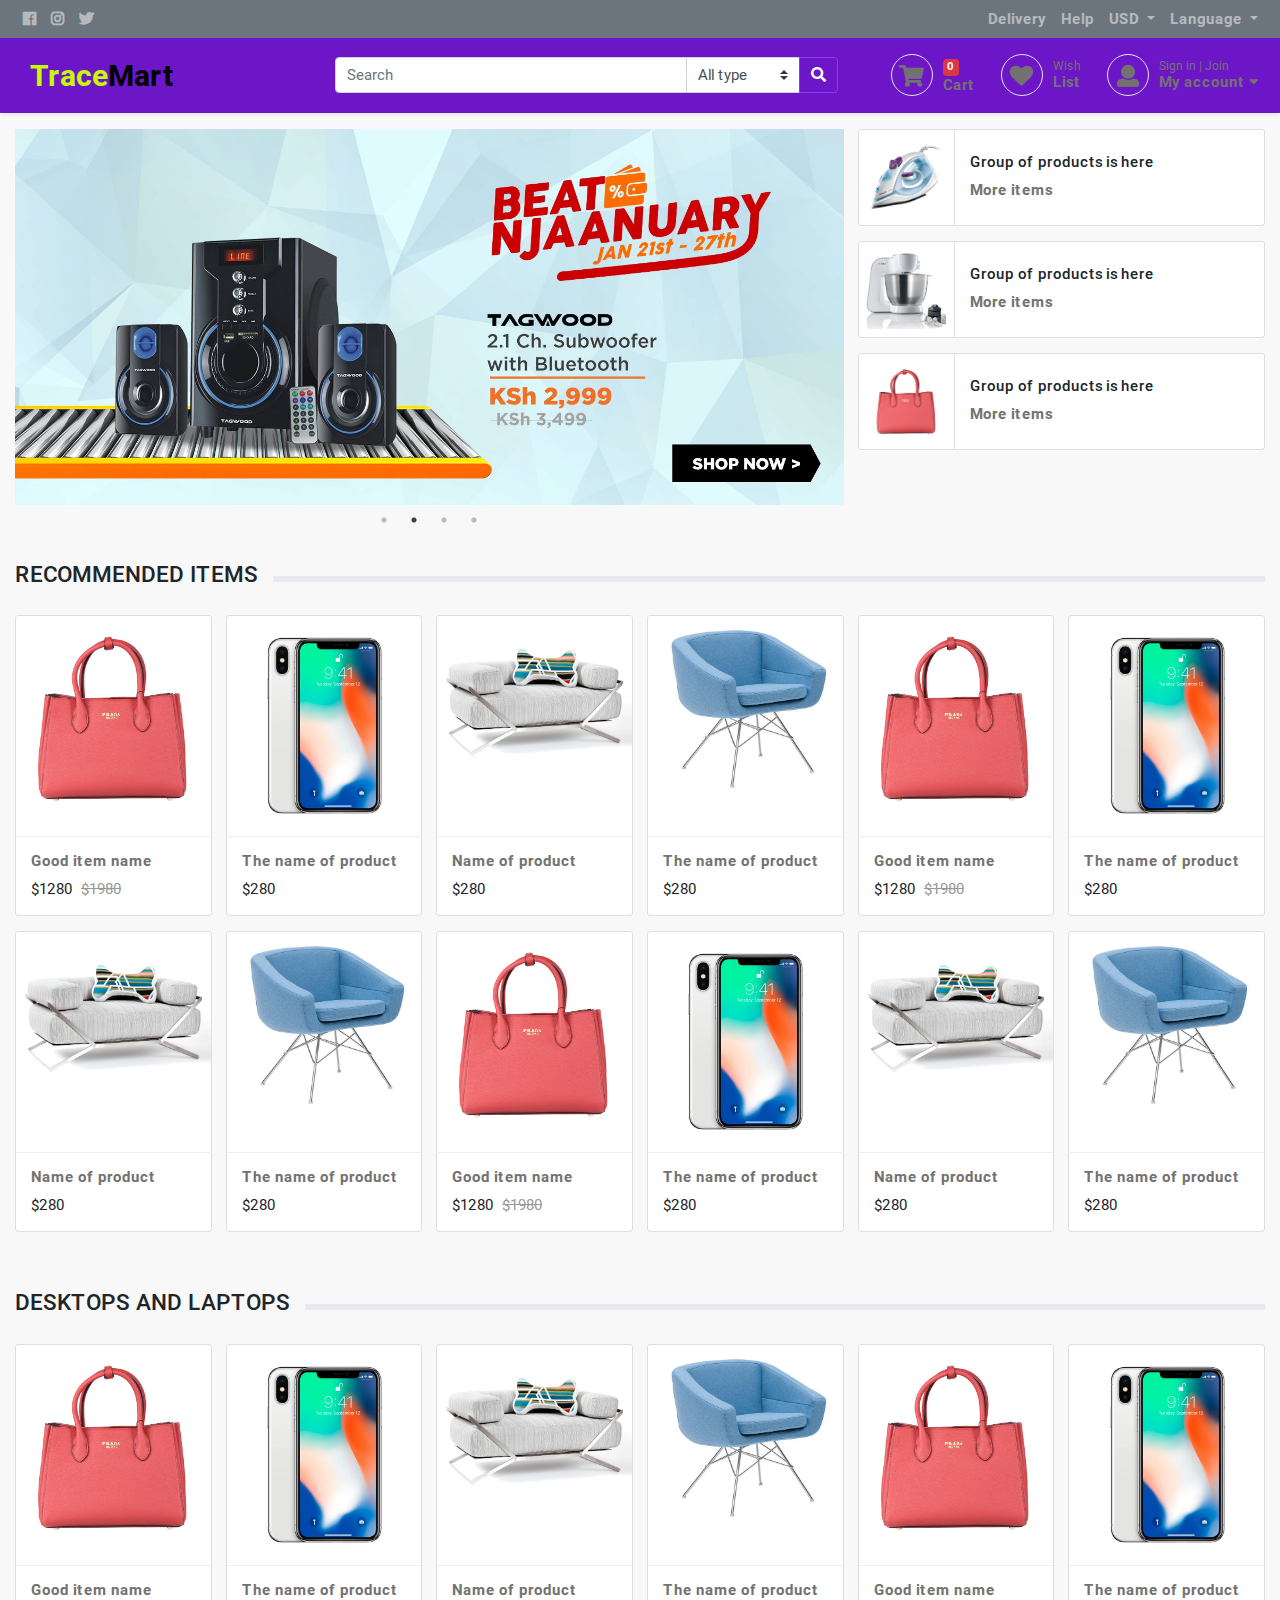
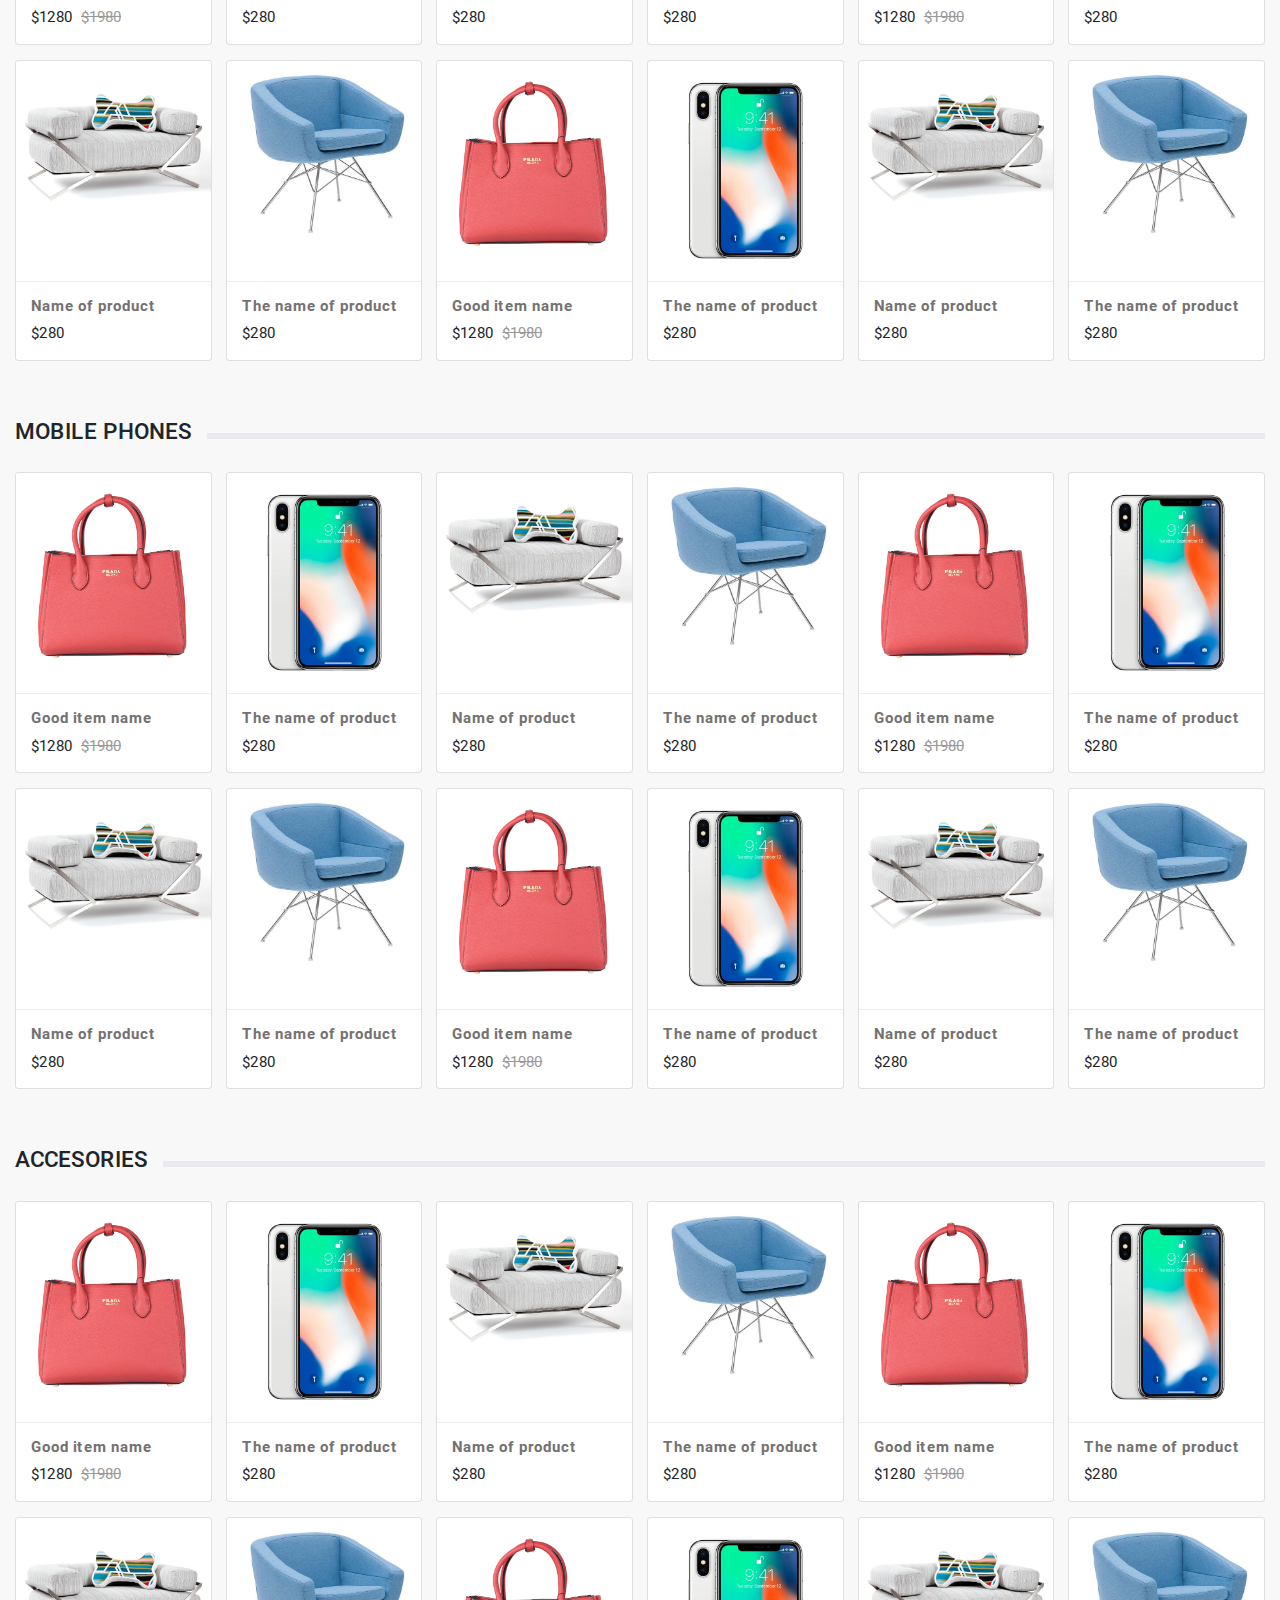
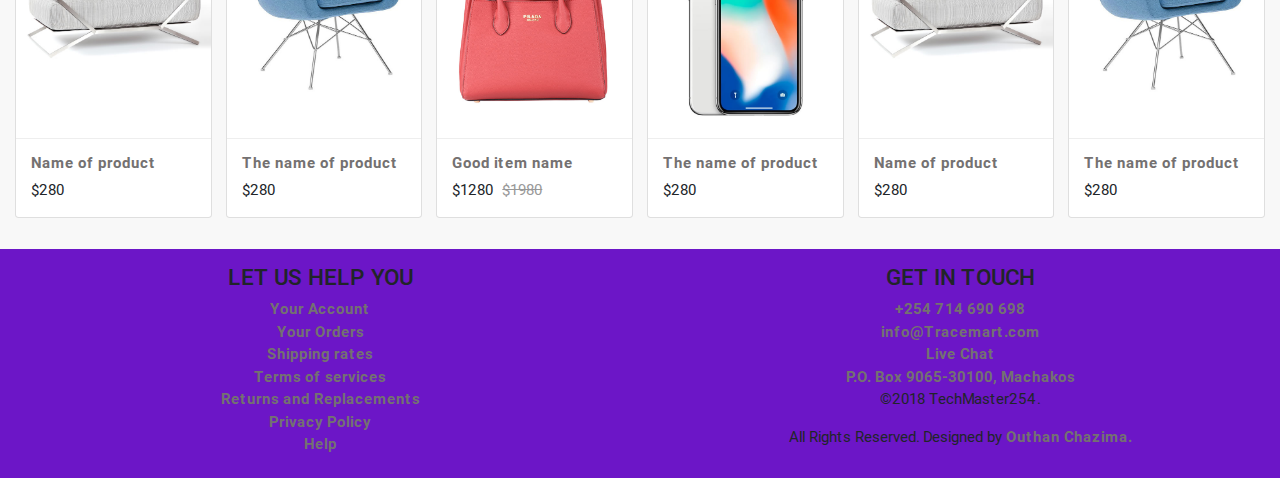
<file: index.html>
<!DOCTYPE html>
<html lang="en-US">

<head>
    <title>@Trace Mart</title>
    <meta charset="UTF-8">
	<meta name="viewport" content="width=device-width, initial-scale=1, shrink-to-fit=no">

    <!-- jQuery -->
    <script src="js/jquery-2.0.0.min.js" type="text/javascript"></script>

    <!-- Font awesome 5 -->
    <link href="fonts/fontawesome/css/fontawesome-all.min.css" type="text/css" rel="stylesheet">

    <!---Boostrap-->
    <script src="js/bootstrap.bundle.min.js" type="text/javascript"></script>
    <link href="css/bootstrap.css" rel="stylesheet" type="text/css" />

    <!-- Slick slider -->
    <script type="text/javascript" src="plugins/slickslider/slick.min.js"></script>
    <link rel="stylesheet" type="text/css" href="plugins/slickslider/slick.css" />
    <link rel="stylesheet" type="text/css" href="plugins/slickslider/slick-theme.css" />


    <!-- plugin: fancybox  -->
    <script src="plugins/fancybox/fancybox.min.js" type="text/javascript"></script>
    <link href="plugins/fancybox/fancybox.min.css" type="text/css" rel="stylesheet">

    <!-- custom styles -->
    <link href="css/ui.css" rel="stylesheet" type="text/css" />
    <link href="css/responsive.css" rel="stylesheet" media="only screen and (max-width: 1200px)" />
    <link href="css/custom.css" rel="stylesheet" type="text/css" />

    <!-- custom javascript -->
    <script src="js/script.js" type="text/javascript"></script>
</head>

<body>
    <header class="section-header">
        <nav class="navbar navbar-top navbar-expand-lg navbar-dark bg-secondary">
            <div class="container">
                <button class="navbar-toggler" type="button" data-toggle="collapse" data-target="#navbarsExample07"
                    aria-controls="navbarsExample07" aria-expanded="false" aria-label="Toggle navigation">
                    <span class="navbar-toggler-icon"></span>
                </button>

                <div class="collapse navbar-collapse" id="navbarsExample07">
                    <ul class="navbar-nav mr-auto">
                        <li><a href="#" class="nav-link"> <i class="fab fa-facebook"></i> </a></li>
                        <li><a href="#" class="nav-link"> <i class="fab fa-instagram"></i> </a></li>
                        <li><a href="#" class="nav-link"> <i class="fab fa-twitter"></i> </a></li>
                    </ul>
                    <ul class="navbar-nav">
                        <li class="nav-item"><a href="#" class="nav-link"> Delivery </a></li>
                        <li class="nav-item"><a href="#" class="nav-link"> Help </a></li>
                        <li class="nav-item dropdown"><a href="#" class="nav-link dropdown-toggle" data-toggle="dropdown">
                                USD </a>
                            <ul class="dropdown-menu dropdown-menu-right">
                                <li><a class="dropdown-item" href="#">EUR</a></li>
                                <li><a class="dropdown-item" href="#">AED</a></li>
                                <li><a class="dropdown-item" href="#">RUBL </a></li>
                            </ul>
                        </li>
                        <li class="nav-item dropdown"><a href="#" class="nav-link dropdown-toggle" data-toggle="dropdown">
                                Language </a>
                            <ul class="dropdown-menu dropdown-menu-right">
                                <li><a class="dropdown-item" href="#">English</a></li>
                                <li><a class="dropdown-item" href="#">Arabic</a></li>
                                <li><a class="dropdown-item" href="#">Russian </a></li>
                            </ul>
                        </li>
                    </ul> <!-- navbar-nav.// -->
                </div> <!-- collapse.// -->
            </div>
        </nav>

        <section class="header-main shadow-sm">
            <div class="container">
                <div class="row align-items-center">
                    <div class="col-lg-3 col-sm-4">
                        <div class="brand-wrap">
                            <a href="index.html"><span class="logo1">Trace</span><span class="logo2">Mart</span></a>
                        </div> <!-- brand-wrap.// -->
                    </div>
                    <div class="col-lg-4 col-xl-5 col-sm-8">
                        <form action="productlistings.html" class="search-wrap">
                            <div class="input-group w-100">
                                <input type="text" class="form-control" style="width:55%;" placeholder="Search">
                                <select class="custom-select" name="category_name">
                                    <option value="">All type</option>
                                    <option value="codex">Phones</option>
                                    <option value="comments">Computers</option>
                                    <option value="content">Accesories</option>
                                </select>
                                <div class="input-group-append">
                                    <button class="btn btn-primary" type="submit">
                                        <i class="fa fa-search"></i>
                                    </button>
                                </div>
                            </div>
                        </form> <!-- search-wrap .end// -->
                    </div> <!-- col.// -->
                    <div class="col-lg-5 col-xl-4 col-sm-12">
                        <div class="widgets-wrap float-right">
                            <a href="cart.html" class="widget-header mr-3">
                                <div class="icontext">
                                    <div class="icon-wrap"><i class="icon-sm round border fa fa-shopping-cart"></i></div>
                                    <div class="text-wrap">
                                        <span class="small badge badge-danger">0</span>
                                        <div>Cart</div>
                                    </div>
                                </div>
                            </a>
                            <a href="wishlist.html" class="widget-header mr-3">
                                <div class="icontext">
                                    <div class="icon-wrap"><i class="icon-sm round border fa fa-heart"></i></div>
                                    <div class="text-wrap">
                                        <small>Wish</small>
                                        <div>List</div>
                                    </div>
                                </div>
                            </a>
                            <div class="widget-header dropdown">
                                <a href="#" data-toggle="dropdown" data-offset="20,10">
                                    <div class="icontext">
                                        <div class="icon-wrap"><i class="icon-sm round border fa fa-user"></i></div>
                                        <div class="text-wrap">
                                            <small>Sign in | Join</small>
                                            <div>My account <i class="fa fa-caret-down"></i> </div>
                                        </div>
                                    </div>
                                </a>
                                <div class="dropdown-menu dropdown-menu-right">
                                    <form class="px-4 py-3">
                                        <div class="form-group">
                                            <label>Email address</label>
                                            <input type="email" class="form-control" placeholder="email@example.com">
                                        </div>
                                        <div class="form-group">
                                            <label>Password</label>
                                            <input type="password" class="form-control" placeholder="Password">
                                        </div>
                                        <button type="submit" class="btn btn-primary">Sign in</button>
                                    </form>
                                    <hr class="dropdown-divider">
                                    <a class="dropdown-item" href="signup.html">Have account? Sign up</a>
                                    <a class="dropdown-item" href="forgotPassword.html">Forgot password?</a>
                                </div> <!--  dropdown-menu .// -->
                            </div> <!-- widget-header .// -->
                        </div> <!-- widgets-wrap.// -->
                    </div> <!-- col.// -->
                </div> <!-- row.// -->
            </div> <!-- container.// -->
        </section> <!-- header-main .// -->
    </header> <!-- section-header.// --> <!-- section-header.// -->

    <!-- ========================= SECTION CONTENT ========================= -->
    <section class="section-main bg padding-top-sm">
        <div class="container-fluid">

            <div class="row-sm">
                <div class="col-md-8">
                    <!-- ================= main slide ================= -->
                    <div class="slider">
                        <div class="item"><img src="images/banners/njanuary2.jpg" alt=""></div>
                        <div class="item"><img src="images/banners/januaary1.jpg" alt=""></div>
                        <div class="item"><img src="images/banners/Vouchers.png" alt=""></div>
                        <div class="item"><img src="images/banners/Megasale.jpg" alt=""></div>
                    </div>
                    <!-- ============== main slidesow .end // ============= -->

                </div> <!-- col.// -->
                <aside class="col-md-4">
                    <div class="card mb-3">
                        <figure class="itemside">
                            <div class="aside">
                                <div class="img-wrap p-2 border-right"><img class="img-sm" src="images/items/1.jpg"></div>
                            </div>
                            <figcaption class="text-wrap align-self-center">
                                <h6 class="title">Group of products is here </h6>
                                <a href="productlistings.html">More items</a>
                            </figcaption>
                        </figure>
                    </div> <!-- card.// -->

                    <div class="card mb-3">
                        <figure class="itemside">
                            <div class="aside">
                                <div class="img-wrap p-2 border-right"><img class="img-sm" src="images/items/2.jpg"></div>
                            </div>
                            <figcaption class="text-wrap align-self-center">
                                <h6 class="title">Group of products is here </h6>
                                <a href="productlistings.html">More items</a>
                            </figcaption>
                        </figure>
                    </div> <!-- card.// -->

                    <div class="card">
                        <figure class="itemside">
                            <div class="aside">
                                <div class="img-wrap p-2 border-right"><img class="img-sm" src="images/items/3.jpg"></div>
                            </div>
                            <figcaption class="text-wrap align-self-center">
                                <h6 class="title">Group of products is here </h6>
                                <a href="productlistings.html">More items</a>
                            </figcaption>
                        </figure>
                    </div> <!-- card.// -->

                </aside>
            </div>
        </div> <!-- container .//  -->
    </section>


    <section class="section-request bg padding-y-sm">
		<div class="container">
			<header class="section-heading heading-line">
				<h4 class="title-section bg text-uppercase">Recommended items</h4>
			</header>

			<div class="row-sm">
				<div class="col-md-2">
					<figure class="card card-product">
						<div class="img-wrap"> <img src="images/items/3.jpg"></div>
						<figcaption class="info-wrap">
							<h6 class="title "><a href="productdetails.html">Good item name</a></h6>

							<div class="price-wrap">
								<span class="price-new">$1280</span>
								<del class="price-old">$1980</del>
							</div> <!-- price-wrap.// -->

						</figcaption>
					</figure> <!-- card // -->
				</div> <!-- col // -->
				<div class="col-md-2">
					<figure class="card card-product">
						<div class="img-wrap"> <img src="images/items/4.jpg"></div>
						<figcaption class="info-wrap">
							<h6 class="title "><a href="productdetails.html">The name of product</a></h6>
							<div class="price-wrap">
								<span class="price-new">$280</span>
							</div> <!-- price-wrap.// -->
						</figcaption>
					</figure> <!-- card // -->
				</div> <!-- col // -->
				<div class="col-md-2">
					<figure class="card card-product">
						<div class="img-wrap"> <img src="images/items/5.jpg"></div>
						<figcaption class="info-wrap">
							<h6 class="title "><a href="productdetails.html">Name of product</a></h6>
							<div class="price-wrap">
								<span class="price-new">$280</span>
							</div> <!-- price-wrap.// -->
						</figcaption>
					</figure> <!-- card // -->
				</div> <!-- col // -->
				<div class="col-md-2">
					<figure class="card card-product">
						<div class="img-wrap"> <img src="images/items/6.jpg"></div>
						<figcaption class="info-wrap">
							<h6 class="title "><a href="productdetails.html">The name of product</a></h6>
							<div class="price-wrap">
								<span class="price-new">$280</span>
							</div> <!-- price-wrap.// -->
						</figcaption>
					</figure> <!-- card // -->
				</div> <!-- col // -->
				<div class="col-md-2">
					<figure class="card card-product">
						<div class="img-wrap"> <img src="images/items/3.jpg"></div>
						<figcaption class="info-wrap">
							<h6 class="title "><a href="productdetails.html">Good item name</a></h6>

							<div class="price-wrap">
								<span class="price-new">$1280</span>
								<del class="price-old">$1980</del>
							</div> <!-- price-wrap.// -->

						</figcaption>
					</figure> <!-- card // -->
				</div> <!-- col // -->
				<div class="col-md-2">
					<figure class="card card-product">
						<div class="img-wrap"> <img src="images/items/4.jpg"></div>
						<figcaption class="info-wrap">
							<h6 class="title "><a href="productdetails.html">The name of product</a></h6>
							<div class="price-wrap">
								<span class="price-new">$280</span>
							</div> <!-- price-wrap.// -->
						</figcaption>
					</figure> <!-- card // -->
				</div> <!-- col // -->
				<div class="col-md-2">
					<figure class="card card-product">
						<div class="img-wrap"> <img src="images/items/5.jpg"></div>
						<figcaption class="info-wrap">
							<h6 class="title "><a href="productdetails.html">Name of product</a></h6>
							<div class="price-wrap">
								<span class="price-new">$280</span>
							</div> <!-- price-wrap.// -->
						</figcaption>
					</figure> <!-- card // -->
				</div> <!-- col // -->
				<div class="col-md-2">
					<figure class="card card-product">
						<div class="img-wrap"> <img src="images/items/6.jpg"></div>
						<figcaption class="info-wrap">
							<h6 class="title "><a href="productdetails.html">The name of product</a></h6>
							<div class="price-wrap">
								<span class="price-new">$280</span>
							</div> <!-- price-wrap.// -->
						</figcaption>
					</figure> <!-- card // -->
				</div> <!-- col // -->
				<div class="col-md-2">
					<figure class="card card-product">
						<div class="img-wrap"> <img src="images/items/3.jpg"></div>
						<figcaption class="info-wrap">
							<h6 class="title "><a href="productdetails.html">Good item name</a></h6>

							<div class="price-wrap">
								<span class="price-new">$1280</span>
								<del class="price-old">$1980</del>
							</div> <!-- price-wrap.// -->

						</figcaption>
					</figure> <!-- card // -->
				</div> <!-- col // -->
				<div class="col-md-2">
					<figure class="card card-product">
						<div class="img-wrap"> <img src="images/items/4.jpg"></div>
						<figcaption class="info-wrap">
							<h6 class="title "><a href="productdetails.html">The name of product</a></h6>
							<div class="price-wrap">
								<span class="price-new">$280</span>
							</div> <!-- price-wrap.// -->
						</figcaption>
					</figure> <!-- card // -->
				</div> <!-- col // -->
				<div class="col-md-2">
					<figure class="card card-product">
						<div class="img-wrap"> <img src="images/items/5.jpg"></div>
						<figcaption class="info-wrap">
							<h6 class="title "><a href="productdetails.html">Name of product</a></h6>
							<div class="price-wrap">
								<span class="price-new">$280</span>
							</div> <!-- price-wrap.// -->
						</figcaption>
					</figure> <!-- card // -->
				</div> <!-- col // -->
				<div class="col-md-2">
					<figure class="card card-product">
						<div class="img-wrap"> <img src="images/items/6.jpg"></div>
						<figcaption class="info-wrap">
							<h6 class="title "><a href="productdetails.html">The name of product</a></h6>
							<div class="price-wrap">
								<span class="price-new">$280</span>
							</div> <!-- price-wrap.// -->
						</figcaption>
					</figure> <!-- card // -->
				</div> <!-- col // -->
			</div> <!-- row.// -->


		</div><!-- container // -->
	</section>

    <section class="section-request bg padding-y-sm">
		<div class="container">
			<header class="section-heading heading-line">
				<h4 class="title-section bg text-uppercase">Desktops and Laptops</h4>
			</header>

			<div class="row-sm">
				<div class="col-md-2">
					<figure class="card card-product">
						<div class="img-wrap"> <img src="images/items/3.jpg"></div>
						<figcaption class="info-wrap">
							<h6 class="title "><a href="productdetails.html">Good item name</a></h6>

							<div class="price-wrap">
								<span class="price-new">$1280</span>
								<del class="price-old">$1980</del>
							</div> <!-- price-wrap.// -->

						</figcaption>
					</figure> <!-- card // -->
				</div> <!-- col // -->
				<div class="col-md-2">
					<figure class="card card-product">
						<div class="img-wrap"> <img src="images/items/4.jpg"></div>
						<figcaption class="info-wrap">
							<h6 class="title "><a href="productdetails.html">The name of product</a></h6>
							<div class="price-wrap">
								<span class="price-new">$280</span>
							</div> <!-- price-wrap.// -->
						</figcaption>
					</figure> <!-- card // -->
				</div> <!-- col // -->
				<div class="col-md-2">
					<figure class="card card-product">
						<div class="img-wrap"> <img src="images/items/5.jpg"></div>
						<figcaption class="info-wrap">
							<h6 class="title "><a href="productdetails.html">Name of product</a></h6>
							<div class="price-wrap">
								<span class="price-new">$280</span>
							</div> <!-- price-wrap.// -->
						</figcaption>
					</figure> <!-- card // -->
				</div> <!-- col // -->
				<div class="col-md-2">
					<figure class="card card-product">
						<div class="img-wrap"> <img src="images/items/6.jpg"></div>
						<figcaption class="info-wrap">
							<h6 class="title "><a href="productdetails.html">The name of product</a></h6>
							<div class="price-wrap">
								<span class="price-new">$280</span>
							</div> <!-- price-wrap.// -->
						</figcaption>
					</figure> <!-- card // -->
				</div> <!-- col // -->
				<div class="col-md-2">
					<figure class="card card-product">
						<div class="img-wrap"> <img src="images/items/3.jpg"></div>
						<figcaption class="info-wrap">
							<h6 class="title "><a href="productdetails.html">Good item name</a></h6>

							<div class="price-wrap">
								<span class="price-new">$1280</span>
								<del class="price-old">$1980</del>
							</div> <!-- price-wrap.// -->

						</figcaption>
					</figure> <!-- card // -->
				</div> <!-- col // -->
				<div class="col-md-2">
					<figure class="card card-product">
						<div class="img-wrap"> <img src="images/items/4.jpg"></div>
						<figcaption class="info-wrap">
							<h6 class="title "><a href="productdetails.html">The name of product</a></h6>
							<div class="price-wrap">
								<span class="price-new">$280</span>
							</div> <!-- price-wrap.// -->
						</figcaption>
					</figure> <!-- card // -->
				</div> <!-- col // -->
				<div class="col-md-2">
					<figure class="card card-product">
						<div class="img-wrap"> <img src="images/items/5.jpg"></div>
						<figcaption class="info-wrap">
							<h6 class="title "><a href="productdetails.html">Name of product</a></h6>
							<div class="price-wrap">
								<span class="price-new">$280</span>
							</div> <!-- price-wrap.// -->
						</figcaption>
					</figure> <!-- card // -->
				</div> <!-- col // -->
				<div class="col-md-2">
					<figure class="card card-product">
						<div class="img-wrap"> <img src="images/items/6.jpg"></div>
						<figcaption class="info-wrap">
							<h6 class="title "><a href="productdetails.html">The name of product</a></h6>
							<div class="price-wrap">
								<span class="price-new">$280</span>
							</div> <!-- price-wrap.// -->
						</figcaption>
					</figure> <!-- card // -->
				</div> <!-- col // -->
				<div class="col-md-2">
					<figure class="card card-product">
						<div class="img-wrap"> <img src="images/items/3.jpg"></div>
						<figcaption class="info-wrap">
							<h6 class="title "><a href="productdetails.html">Good item name</a></h6>

							<div class="price-wrap">
								<span class="price-new">$1280</span>
								<del class="price-old">$1980</del>
							</div> <!-- price-wrap.// -->

						</figcaption>
					</figure> <!-- card // -->
				</div> <!-- col // -->
				<div class="col-md-2">
					<figure class="card card-product">
						<div class="img-wrap"> <img src="images/items/4.jpg"></div>
						<figcaption class="info-wrap">
							<h6 class="title "><a href="productdetails.html">The name of product</a></h6>
							<div class="price-wrap">
								<span class="price-new">$280</span>
							</div> <!-- price-wrap.// -->
						</figcaption>
					</figure> <!-- card // -->
				</div> <!-- col // -->
				<div class="col-md-2">
					<figure class="card card-product">
						<div class="img-wrap"> <img src="images/items/5.jpg"></div>
						<figcaption class="info-wrap">
							<h6 class="title "><a href="productdetails.html">Name of product</a></h6>
							<div class="price-wrap">
								<span class="price-new">$280</span>
							</div> <!-- price-wrap.// -->
						</figcaption>
					</figure> <!-- card // -->
				</div> <!-- col // -->
				<div class="col-md-2">
					<figure class="card card-product">
						<div class="img-wrap"> <img src="images/items/6.jpg"></div>
						<figcaption class="info-wrap">
							<h6 class="title "><a href="productdetails.html">The name of product</a></h6>
							<div class="price-wrap">
								<span class="price-new">$280</span>
							</div> <!-- price-wrap.// -->
						</figcaption>
					</figure> <!-- card // -->
				</div> <!-- col // -->
			</div> <!-- row.// -->


		</div><!-- container // -->
    </section>
    
    
    <section class="section-request bg padding-y-sm">
		<div class="container">
			<header class="section-heading heading-line">
				<h4 class="title-section bg text-uppercase">MOBILE PHONES</h4>
			</header>

			<div class="row-sm">
				<div class="col-md-2">
					<figure class="card card-product">
						<div class="img-wrap"> <img src="images/items/3.jpg"></div>
						<figcaption class="info-wrap">
							<h6 class="title "><a href="productdetails.html">Good item name</a></h6>

							<div class="price-wrap">
								<span class="price-new">$1280</span>
								<del class="price-old">$1980</del>
							</div> <!-- price-wrap.// -->

						</figcaption>
					</figure> <!-- card // -->
				</div> <!-- col // -->
				<div class="col-md-2">
					<figure class="card card-product">
						<div class="img-wrap"> <img src="images/items/4.jpg"></div>
						<figcaption class="info-wrap">
							<h6 class="title "><a href="productdetails.html">The name of product</a></h6>
							<div class="price-wrap">
								<span class="price-new">$280</span>
							</div> <!-- price-wrap.// -->
						</figcaption>
					</figure> <!-- card // -->
				</div> <!-- col // -->
				<div class="col-md-2">
					<figure class="card card-product">
						<div class="img-wrap"> <img src="images/items/5.jpg"></div>
						<figcaption class="info-wrap">
							<h6 class="title "><a href="productdetails.html">Name of product</a></h6>
							<div class="price-wrap">
								<span class="price-new">$280</span>
							</div> <!-- price-wrap.// -->
						</figcaption>
					</figure> <!-- card // -->
				</div> <!-- col // -->
				<div class="col-md-2">
					<figure class="card card-product">
						<div class="img-wrap"> <img src="images/items/6.jpg"></div>
						<figcaption class="info-wrap">
							<h6 class="title "><a href="productdetails.html">The name of product</a></h6>
							<div class="price-wrap">
								<span class="price-new">$280</span>
							</div> <!-- price-wrap.// -->
						</figcaption>
					</figure> <!-- card // -->
				</div> <!-- col // -->
				<div class="col-md-2">
					<figure class="card card-product">
						<div class="img-wrap"> <img src="images/items/3.jpg"></div>
						<figcaption class="info-wrap">
							<h6 class="title "><a href="productdetails.html">Good item name</a></h6>

							<div class="price-wrap">
								<span class="price-new">$1280</span>
								<del class="price-old">$1980</del>
							</div> <!-- price-wrap.// -->

						</figcaption>
					</figure> <!-- card // -->
				</div> <!-- col // -->
				<div class="col-md-2">
					<figure class="card card-product">
						<div class="img-wrap"> <img src="images/items/4.jpg"></div>
						<figcaption class="info-wrap">
							<h6 class="title "><a href="productdetails.html">The name of product</a></h6>
							<div class="price-wrap">
								<span class="price-new">$280</span>
							</div> <!-- price-wrap.// -->
						</figcaption>
					</figure> <!-- card // -->
				</div> <!-- col // -->
				<div class="col-md-2">
					<figure class="card card-product">
						<div class="img-wrap"> <img src="images/items/5.jpg"></div>
						<figcaption class="info-wrap">
							<h6 class="title "><a href="productdetails.html">Name of product</a></h6>
							<div class="price-wrap">
								<span class="price-new">$280</span>
							</div> <!-- price-wrap.// -->
						</figcaption>
					</figure> <!-- card // -->
				</div> <!-- col // -->
				<div class="col-md-2">
					<figure class="card card-product">
						<div class="img-wrap"> <img src="images/items/6.jpg"></div>
						<figcaption class="info-wrap">
							<h6 class="title "><a href="productdetails.html">The name of product</a></h6>
							<div class="price-wrap">
								<span class="price-new">$280</span>
							</div> <!-- price-wrap.// -->
						</figcaption>
					</figure> <!-- card // -->
				</div> <!-- col // -->
				<div class="col-md-2">
					<figure class="card card-product">
						<div class="img-wrap"> <img src="images/items/3.jpg"></div>
						<figcaption class="info-wrap">
							<h6 class="title "><a href="productdetails.html">Good item name</a></h6>

							<div class="price-wrap">
								<span class="price-new">$1280</span>
								<del class="price-old">$1980</del>
							</div> <!-- price-wrap.// -->

						</figcaption>
					</figure> <!-- card // -->
				</div> <!-- col // -->
				<div class="col-md-2">
					<figure class="card card-product">
						<div class="img-wrap"> <img src="images/items/4.jpg"></div>
						<figcaption class="info-wrap">
							<h6 class="title "><a href="productdetails.html">The name of product</a></h6>
							<div class="price-wrap">
								<span class="price-new">$280</span>
							</div> <!-- price-wrap.// -->
						</figcaption>
					</figure> <!-- card // -->
				</div> <!-- col // -->
				<div class="col-md-2">
					<figure class="card card-product">
						<div class="img-wrap"> <img src="images/items/5.jpg"></div>
						<figcaption class="info-wrap">
							<h6 class="title "><a href="productdetails.html">Name of product</a></h6>
							<div class="price-wrap">
								<span class="price-new">$280</span>
							</div> <!-- price-wrap.// -->
						</figcaption>
					</figure> <!-- card // -->
				</div> <!-- col // -->
				<div class="col-md-2">
					<figure class="card card-product">
						<div class="img-wrap"> <img src="images/items/6.jpg"></div>
						<figcaption class="info-wrap">
							<h6 class="title "><a href="productdetails.html">The name of product</a></h6>
							<div class="price-wrap">
								<span class="price-new">$280</span>
							</div> <!-- price-wrap.// -->
						</figcaption>
					</figure> <!-- card // -->
				</div> <!-- col // -->
			</div> <!-- row.// -->


		</div><!-- container // -->
	</section>

    
    <section class="section-request bg padding-y-sm">
		<div class="container">
			<header class="section-heading heading-line">
				<h4 class="title-section bg text-uppercase">Accesories</h4>
			</header>

			<div class="row-sm">
				<div class="col-md-2">
					<figure class="card card-product">
						<div class="img-wrap"> <img src="images/items/3.jpg"></div>
						<figcaption class="info-wrap">
							<h6 class="title "><a href="productdetails.html">Good item name</a></h6>

							<div class="price-wrap">
								<span class="price-new">$1280</span>
								<del class="price-old">$1980</del>
							</div> <!-- price-wrap.// -->

						</figcaption>
					</figure> <!-- card // -->
				</div> <!-- col // -->
				<div class="col-md-2">
					<figure class="card card-product">
						<div class="img-wrap"> <img src="images/items/4.jpg"></div>
						<figcaption class="info-wrap">
							<h6 class="title "><a href="productdetails.html">The name of product</a></h6>
							<div class="price-wrap">
								<span class="price-new">$280</span>
							</div> <!-- price-wrap.// -->
						</figcaption>
					</figure> <!-- card // -->
				</div> <!-- col // -->
				<div class="col-md-2">
					<figure class="card card-product">
						<div class="img-wrap"> <img src="images/items/5.jpg"></div>
						<figcaption class="info-wrap">
							<h6 class="title "><a href="productdetails.html">Name of product</a></h6>
							<div class="price-wrap">
								<span class="price-new">$280</span>
							</div> <!-- price-wrap.// -->
						</figcaption>
					</figure> <!-- card // -->
				</div> <!-- col // -->
				<div class="col-md-2">
					<figure class="card card-product">
						<div class="img-wrap"> <img src="images/items/6.jpg"></div>
						<figcaption class="info-wrap">
							<h6 class="title "><a href="productdetails.html">The name of product</a></h6>
							<div class="price-wrap">
								<span class="price-new">$280</span>
							</div> <!-- price-wrap.// -->
						</figcaption>
					</figure> <!-- card // -->
				</div> <!-- col // -->
				<div class="col-md-2">
					<figure class="card card-product">
						<div class="img-wrap"> <img src="images/items/3.jpg"></div>
						<figcaption class="info-wrap">
							<h6 class="title "><a href="productdetails.html">Good item name</a></h6>

							<div class="price-wrap">
								<span class="price-new">$1280</span>
								<del class="price-old">$1980</del>
							</div> <!-- price-wrap.// -->

						</figcaption>
					</figure> <!-- card // -->
				</div> <!-- col // -->
				<div class="col-md-2">
					<figure class="card card-product">
						<div class="img-wrap"> <img src="images/items/4.jpg"></div>
						<figcaption class="info-wrap">
							<h6 class="title "><a href="productdetails.html">The name of product</a></h6>
							<div class="price-wrap">
								<span class="price-new">$280</span>
							</div> <!-- price-wrap.// -->
						</figcaption>
					</figure> <!-- card // -->
				</div> <!-- col // -->
				<div class="col-md-2">
					<figure class="card card-product">
						<div class="img-wrap"> <img src="images/items/5.jpg"></div>
						<figcaption class="info-wrap">
							<h6 class="title "><a href="productdetails.html">Name of product</a></h6>
							<div class="price-wrap">
								<span class="price-new">$280</span>
							</div> <!-- price-wrap.// -->
						</figcaption>
					</figure> <!-- card // -->
				</div> <!-- col // -->
				<div class="col-md-2">
					<figure class="card card-product">
						<div class="img-wrap"> <img src="images/items/6.jpg"></div>
						<figcaption class="info-wrap">
							<h6 class="title "><a href="productdetails.html">The name of product</a></h6>
							<div class="price-wrap">
								<span class="price-new">$280</span>
							</div> <!-- price-wrap.// -->
						</figcaption>
					</figure> <!-- card // -->
				</div> <!-- col // -->
				<div class="col-md-2">
					<figure class="card card-product">
						<div class="img-wrap"> <img src="images/items/3.jpg"></div>
						<figcaption class="info-wrap">
							<h6 class="title "><a href="productdetails.html">Good item name</a></h6>

							<div class="price-wrap">
								<span class="price-new">$1280</span>
								<del class="price-old">$1980</del>
							</div> <!-- price-wrap.// -->

						</figcaption>
					</figure> <!-- card // -->
				</div> <!-- col // -->
				<div class="col-md-2">
					<figure class="card card-product">
						<div class="img-wrap"> <img src="images/items/4.jpg"></div>
						<figcaption class="info-wrap">
							<h6 class="title "><a href="productdetails.html">The name of product</a></h6>
							<div class="price-wrap">
								<span class="price-new">$280</span>
							</div> <!-- price-wrap.// -->
						</figcaption>
					</figure> <!-- card // -->
				</div> <!-- col // -->
				<div class="col-md-2">
					<figure class="card card-product">
						<div class="img-wrap"> <img src="images/items/5.jpg"></div>
						<figcaption class="info-wrap">
							<h6 class="title "><a href="productdetails.html">Name of product</a></h6>
							<div class="price-wrap">
								<span class="price-new">$280</span>
							</div> <!-- price-wrap.// -->
						</figcaption>
					</figure> <!-- card // -->
				</div> <!-- col // -->
				<div class="col-md-2">
					<figure class="card card-product">
						<div class="img-wrap"> <img src="images/items/6.jpg"></div>
						<figcaption class="info-wrap">
							<h6 class="title "><a href="productdetails.html">The name of product</a></h6>
							<div class="price-wrap">
								<span class="price-new">$280</span>
							</div> <!-- price-wrap.// -->
						</figcaption>
					</figure> <!-- card // -->
				</div> <!-- col // -->
			</div> <!-- row.// -->


		</div><!-- container // -->
	</section>
    <!-- ========================= SECTION CONTENT END// ========================= -->

    <footer class="section-footer">
        <div class="container-fluid">
            <section class="footer-bottom row">
                <div  class="col-sm fot-cat">
                    <h4>LET US HELP YOU</h4>

                    <li><a href="login.html">Your Account</a></li>
                    <li><a href="cart.html">Your Orders</a></li>
                    <li><a href="toc.html">Shipping rates</a></li>
                    <li><a href="toc.html">Terms of services</a></li>
                    <li><a href="toc.html">Returns and Replacements</a></li>
                    <li><a href="privacyPolicy.html">Privacy Policy</a></li>
                    <li><a href="#">Help</a></li>

                </div>
                <div class="col-sm fot-cat">
                    <h4>GET IN TOUCH</h4>
                    <li><a href="#"><i class="gtco-quick-contact icon-phone"></i> +254 714 690 698</a></li>
                    <li><a href="#"><i class="igtco-quick-contact icon-mail2"></i> info@Tracemart.com</a></li>
                    <li><a href="#"><i class="gtco-quick-contact icon-chat"></i> Live Chat</a></li>
                    <li><a href="#"><i class="gtco-quick-contact icon-box"></i> P.O. Box 9065-30100, Machakos</a></li>

                    <p>&copy;2018 TechMaster254.</p>
                    <p>All Rights Reserved. Designed by <a href="#">Outhan Chazima. </a></p>
                </div>

            </section> <!-- //footer-top -->
        </div><!-- //container -->
    </footer>
    <!-- ========================= FOOTER END // ========================= -->

</body>

</html>
</file>
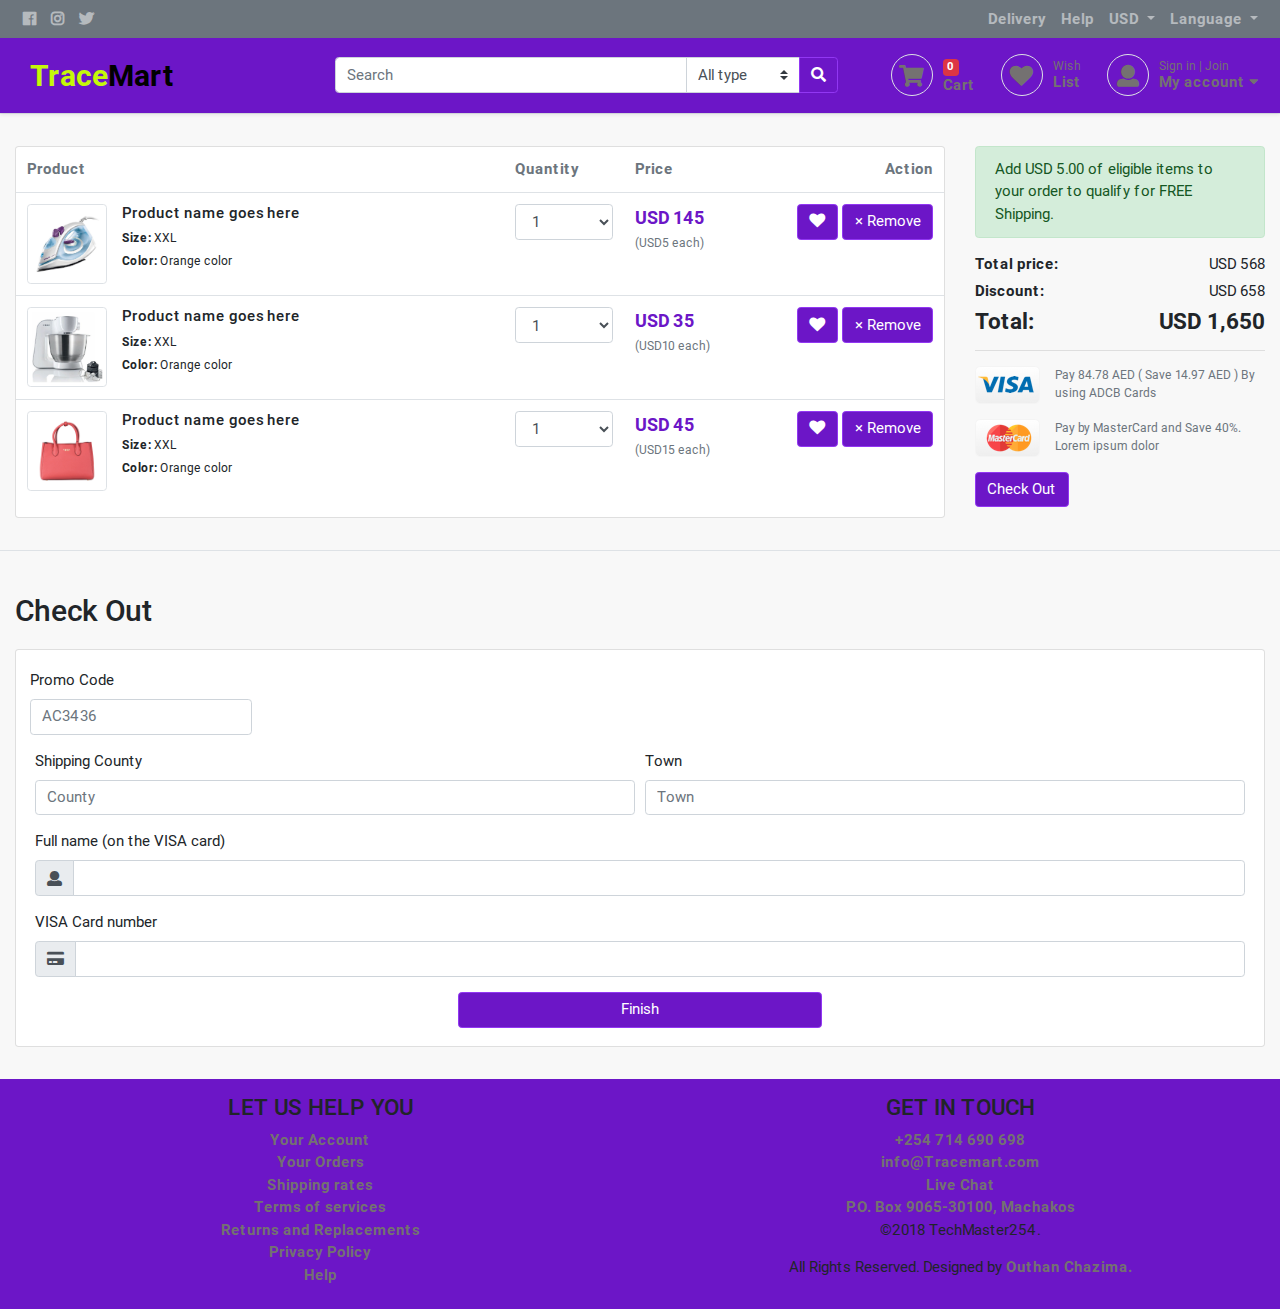
<file: cart.html>
<!DOCTYPE html>
<html lang="en-US">

<head>
    <title>@Trace Mart</title>
    <meta charset="UTF-8">
    <meta name="viewport" content="width=device-width, initial-scale=1, shrink-to-fit=no">

    <!-- jQuery -->
    <script src="js/jquery-2.0.0.min.js" type="text/javascript"></script>

    <!-- Font awesome 5 -->
    <link href="fonts/fontawesome/css/fontawesome-all.min.css" type="text/css" rel="stylesheet">

    <!---Boostrap-->
    <script src="js/bootstrap.bundle.min.js" type="text/javascript"></script>
    <link href="css/bootstrap.css" rel="stylesheet" type="text/css" />

    <!-- plugin: fancybox  -->
    <script src="plugins/fancybox/fancybox.min.js" type="text/javascript"></script>
    <link href="plugins/fancybox/fancybox.min.css" type="text/css" rel="stylesheet">

    <!-- plugin: owl carousel  -->
    <link href="plugins/owlcarousel/assets/owl.carousel.min.css" rel="stylesheet">
    <link href="plugins/owlcarousel/assets/owl.theme.default.css" rel="stylesheet">
    <script src="plugins/owlcarousel/owl.carousel.min.js"></script>

    <!-- custom styles -->
    <link href="css/ui.css" rel="stylesheet" type="text/css" />
    <link href="css/responsive.css" rel="stylesheet" media="only screen and (max-width: 1200px)" />
    <link href="css/custom.css" rel="stylesheet" type="text/css" />

    <!-- custom javascript -->
    <script src="js/script.js" type="text/javascript"></script>


</head>

<body>
    <header class="section-header">
        <nav class="navbar navbar-top navbar-expand-lg navbar-dark bg-secondary">
            <div class="container">
                <button class="navbar-toggler" type="button" data-toggle="collapse" data-target="#navbarsExample07"
                    aria-controls="navbarsExample07" aria-expanded="false" aria-label="Toggle navigation">
                    <span class="navbar-toggler-icon"></span>
                </button>

                <div class="collapse navbar-collapse" id="navbarsExample07">
                    <ul class="navbar-nav mr-auto">
                        <li><a href="#" class="nav-link"> <i class="fab fa-facebook"></i> </a></li>
                        <li><a href="#" class="nav-link"> <i class="fab fa-instagram"></i> </a></li>
                        <li><a href="#" class="nav-link"> <i class="fab fa-twitter"></i> </a></li>
                    </ul>
                    <ul class="navbar-nav">
                        <li class="nav-item"><a href="#" class="nav-link"> Delivery </a></li>
                        <li class="nav-item"><a href="#" class="nav-link"> Help </a></li>
                        <li class="nav-item dropdown"><a href="#" class="nav-link dropdown-toggle" data-toggle="dropdown">
                                USD </a>
                            <ul class="dropdown-menu dropdown-menu-right">
                                <li><a class="dropdown-item" href="#">EUR</a></li>
                                <li><a class="dropdown-item" href="#">AED</a></li>
                                <li><a class="dropdown-item" href="#">RUBL </a></li>
                            </ul>
                        </li>
                        <li class="nav-item dropdown"><a href="#" class="nav-link dropdown-toggle" data-toggle="dropdown">
                                Language </a>
                            <ul class="dropdown-menu dropdown-menu-right">
                                <li><a class="dropdown-item" href="#">English</a></li>
                                <li><a class="dropdown-item" href="#">Arabic</a></li>
                                <li><a class="dropdown-item" href="#">Russian </a></li>
                            </ul>
                        </li>
                    </ul> <!-- navbar-nav.// -->
                </div> <!-- collapse.// -->
            </div>
        </nav>

        <section class="header-main shadow-sm">
            <div class="container">
                <div class="row align-items-center">
                    <div class="col-lg-3 col-sm-4">
                        <div class="brand-wrap">
                            <a href="index.html"><span class="logo1">Trace</span><span class="logo2">Mart</span></a>
                        </div> <!-- brand-wrap.// -->
                    </div>
                    <div class="col-lg-4 col-xl-5 col-sm-8">
                        <form action="productlistings.html" class="search-wrap">
                            <div class="input-group w-100">
                                <input type="text" class="form-control" style="width:55%;" placeholder="Search">
                                <select class="custom-select" name="category_name">
                                    <option value="">All type</option>
                                    <option value="codex">Phones</option>
                                    <option value="comments">Computers</option>
                                    <option value="content">Accesories</option>
                                </select>
                                <div class="input-group-append">
                                    <button class="btn btn-primary" type="submit">
                                        <i class="fa fa-search"></i>
                                    </button>
                                </div>
                            </div>
                        </form> <!-- search-wrap .end// -->
                    </div> <!-- col.// -->
                    <div class="col-lg-5 col-xl-4 col-sm-12">
                        <div class="widgets-wrap float-right">
                            <a href="cart.html" class="widget-header mr-3">
                                <div class="icontext">
                                    <div class="icon-wrap"><i class="icon-sm round border fa fa-shopping-cart"></i></div>
                                    <div class="text-wrap">
                                        <span class="small badge badge-danger">0</span>
                                        <div>Cart</div>
                                    </div>
                                </div>
                            </a>
                            <a href="wishlist.html" class="widget-header mr-3">
                                <div class="icontext">
                                    <div class="icon-wrap"><i class="icon-sm round border fa fa-heart"></i></div>
                                    <div class="text-wrap">
                                        <small>Wish</small>
                                        <div>List</div>
                                    </div>
                                </div>
                            </a>
                            <div class="widget-header dropdown">
                                <a href="#" data-toggle="dropdown" data-offset="20,10">
                                    <div class="icontext">
                                        <div class="icon-wrap"><i class="icon-sm round border fa fa-user"></i></div>
                                        <div class="text-wrap">
                                            <small>Sign in | Join</small>
                                            <div>My account <i class="fa fa-caret-down"></i> </div>
                                        </div>
                                    </div>
                                </a>
                                <div class="dropdown-menu dropdown-menu-right">
                                    <form class="px-4 py-3">
                                        <div class="form-group">
                                            <label>Email address</label>
                                            <input type="email" class="form-control" placeholder="email@example.com">
                                        </div>
                                        <div class="form-group">
                                            <label>Password</label>
                                            <input type="password" class="form-control" placeholder="Password">
                                        </div>
                                        <button type="submit" class="btn btn-primary">Sign in</button>
                                    </form>
                                    <hr class="dropdown-divider">
                                    <a class="dropdown-item" href="signup.html">Have account? Sign up</a>
                                    <a class="dropdown-item" href="forgotPassword.html">Forgot password?</a>
                                </div> <!--  dropdown-menu .// -->
                            </div> <!-- widget-header .// -->
                        </div> <!-- widgets-wrap.// -->
                    </div> <!-- col.// -->
                </div> <!-- row.// -->
            </div> <!-- container.// -->
        </section> <!-- header-main .// -->
    </header> <!-- section-header.// -->

    <!-- END OF HEADER SECTION -->

    <!-- START OF THE MAIN SECTIONS -->

    <!-- SHOPPING CART -->

    <section class="section-content bg padding-y border-top">
        <div class="container">

            <div class="row">
                <main class="col-sm-9">

                    <div class="card">
                        <table class="table table-hover shopping-cart-wrap">
                            <thead class="text-muted">
                                <tr>
                                    <th scope="col">Product</th>
                                    <th scope="col" width="120">Quantity</th>
                                    <th scope="col" width="120">Price</th>
                                    <th scope="col" class="text-right" width="200">Action</th>
                                </tr>
                            </thead>
                            <tbody>
                                <tr>
                                    <td>
                                        <figure class="media">
                                            <div class="img-wrap"><img src="images/items/1.jpg" class="img-thumbnail img-sm"></div>
                                            <figcaption class="media-body">
                                                <h6 class="title text-truncate">Product name goes here </h6>
                                                <dl class="dlist-inline small">
                                                    <dt>Size: </dt>
                                                    <dd>XXL</dd>
                                                </dl>
                                                <dl class="dlist-inline small">
                                                    <dt>Color: </dt>
                                                    <dd>Orange color</dd>
                                                </dl>
                                            </figcaption>
                                        </figure>
                                    </td>
                                    <td>
                                        <select class="form-control">
                                            <option>1</option>
                                            <option>2</option>
                                            <option>3</option>
                                            <option>4</option>
                                        </select>
                                    </td>
                                    <td>
                                        <div class="price-wrap">
                                            <var class="price">USD 145</var>
                                            <small class="text-muted">(USD5 each)</small>
                                        </div> <!-- price-wrap .// -->
                                    </td>
                                    <td class="text-right">
                                        <a data-original-title="Save to Wishlist" title="" href="" class="btn btn-outline-success"
                                            data-toggle="tooltip"> <i class="fa fa-heart"></i></a>
                                        <a href="" class="btn btn-outline-danger"> × Remove</a>
                                    </td>
                                </tr>
                                <tr>
                                    <td>
                                        <figure class="media">
                                            <div class="img-wrap"><img src="images/items/2.jpg" class="img-thumbnail img-sm"></div>
                                            <figcaption class="media-body">
                                                <h6 class="title text-truncate">Product name goes here </h6>
                                                <dl class="dlist-inline small">
                                                    <dt>Size: </dt>
                                                    <dd>XXL</dd>
                                                </dl>
                                                <dl class="dlist-inline small">
                                                    <dt>Color: </dt>
                                                    <dd>Orange color</dd>
                                                </dl>
                                            </figcaption>
                                        </figure>
                                    </td>
                                    <td>
                                        <select class="form-control">
                                            <option>1</option>
                                            <option>2</option>
                                            <option>3</option>
                                            <option>4</option>
                                        </select>
                                    </td>
                                    <td>
                                        <div class="price-wrap">
                                            <var class="price">USD 35</var>
                                            <small class="text-muted">(USD10 each)</small>
                                        </div> <!-- price-wrap .// -->
                                    </td>
                                    <td class="text-right">
                                        <a data-original-title="Save to Wishlist" title="" href="" class="btn btn-outline-success"
                                            data-toggle="tooltip"> <i class="fa fa-heart"></i></a>
                                        <a href="" class="btn btn-outline-danger btn-round"> × Remove</a>
                                    </td>
                                </tr>
                                <tr>
                                    <td>
                                        <figure class="media">
                                            <div class="img-wrap"><img src="images/items/3.jpg" class="img-thumbnail img-sm"></div>
                                            <figcaption class="media-body">
                                                <h6 class="title text-truncate">Product name goes here </h6>
                                                <dl class="dlist-inline small">
                                                    <dt>Size: </dt>
                                                    <dd>XXL</dd>
                                                </dl>
                                                <dl class="dlist-inline small">
                                                    <dt>Color: </dt>
                                                    <dd>Orange color</dd>
                                                </dl>
                                            </figcaption>
                                        </figure>
                                    </td>
                                    <td>
                                        <select class="form-control">
                                            <option>1</option>
                                            <option>2</option>
                                            <option>3</option>
                                            <option>4</option>
                                        </select>
                                    </td>
                                    <td>
                                        <div class="price-wrap">
                                            <var class="price">USD 45</var>
                                            <small class="text-muted">(USD15 each)</small>
                                        </div> <!-- price-wrap .// -->
                                    </td>
                                    <td class="text-right">
                                        <a data-original-title="Save to Wishlist" title="" href="" class="btn btn-outline-success"
                                            data-toggle="tooltip"> <i class="fa fa-heart"></i></a>
                                        <a href="" class="btn btn-outline-danger btn-round"> × Remove</a>
                                    </td>
                                </tr>
                            </tbody>
                        </table>
                    </div> <!-- card.// -->

                </main> <!-- col.// -->
                <aside class="col-sm-3">
                    <p class="alert alert-success">Add USD 5.00 of eligible items to your order to qualify for FREE
                        Shipping. </p>
                    <dl class="dlist-align">
                        <dt>Total price: </dt>
                        <dd class="text-right">USD 568</dd>
                    </dl>
                    <dl class="dlist-align">
                        <dt>Discount:</dt>
                        <dd class="text-right">USD 658</dd>
                    </dl>
                    <dl class="dlist-align h4">
                        <dt>Total:</dt>
                        <dd class="text-right"><strong>USD 1,650</strong></dd>
                    </dl>
                    <hr>
                    <figure class="itemside mb-3">
                        <aside class="aside"><img src="images/icons/pay-visa.png"></aside>
                        <div class="text-wrap small text-muted">
                            Pay 84.78 AED ( Save 14.97 AED )
                            By using ADCB Cards
                        </div>
                    </figure>
                    <figure class="itemside mb-3">
                        <aside class="aside"> <img src="images/icons/pay-mastercard.png"> </aside>
                        <div class="text-wrap small text-muted">
                            Pay by MasterCard and Save 40%. <br>
                            Lorem ipsum dolor
                        </div>
                    </figure>
                    <a href="#CheckOut" class="btn btn primary">Check Out</a>



                </aside> <!-- col.// -->

            </div> <!-- container .//  -->

    </section>
    <!-- ========================= SECTION CONTENT END// ========================= -->

    <section class="section-content bg padding-y border-top " id="CheckOut">

        <div class="container">
            <header class="section-heading ">
                <h2 class="title-section">Check Out</h2>
            </header>

            <div class="row">
                <div class="col-sm">
                    <div class="card">
                        <article class="card-body">
                            <form action="index.html">
                                <div class="form-row">
                                    <div class="form-group">
                                        <label>Promo Code</label>
                                        <input type="text" class="form-control" placeholder="AC3436">
                                    </div> <!-- form-group end.// -->
                                </div>

                                <div class="form-row">
                                    <div class="col form-group">
                                        <label>Shipping County</label>
                                        <input type="text" class="form-control" placeholder="County">
                                    </div> <!-- form-group end.// -->

                                    <div class="col form-group">
                                        <label>Town</label>
                                        <input type="text" class="form-control" placeholder="Town">
                                    </div> <!-- form-group end.// -->
                                </div>

                                <div class="form-group">
                                    <label for="username">Full name (on the VISA card)</label>
                                    <div class="input-group">
                                        <div class="input-group-prepend">
                                            <span class="input-group-text"><i class="fa fa-user"></i></span>
                                        </div>
                                        <input type="text" class="form-control" name="username" placeholder="" required="">
                                    </div> <!-- input-group.// -->
                                </div> <!-- form-group.// -->

                                <div class="form-group">
                                    <label for="cardNumber">VISA Card number</label>
                                    <div class="input-group">
                                        <div class="input-group-prepend">
                                            <span class="input-group-text"><i class="fa fa-credit-card"></i></span>
                                        </div>
                                        <input type="text" class="form-control" name="cardNumber" placeholder="">
                                    </div> <!-- input-group.// -->
                                </div> <!-- form-group.// -->

                                <button class="subscribe btn btn-primary btn-block-plus" type="submit"> Finish </button>
                            </form>
                        </article> <!-- card-body end .// -->
                    </div> <!-- card.// -->
                </div>
            </div>
    </section>

    <footer class="section-footer ">
        <div class="container-fluid">
            <section class="footer-bottom row">
                <div class="col-sm fot-cat">
                    <h4>LET US HELP YOU</h4>

                    <li><a href="login.html">Your Account</a></li>
                    <li><a href="cart.html">Your Orders</a></li>
                    <li><a href="toc.html">Shipping rates</a></li>
                    <li><a href="toc.html">Terms of services</a></li>
                    <li><a href="toc.html">Returns and Replacements</a></li>
                    <li><a href="privacyPolicy.html">Privacy Policy</a></li>
                    <li><a href="#">Help</a></li>

                </div>
                <div class="col-sm fot-cat">
                    <h4>GET IN TOUCH</h4>
                    <li><a href="#"><i class="gtco-quick-contact icon-phone"></i> +254 714 690 698</a></li>
                    <li><a href="#"><i class="igtco-quick-contact icon-mail2"></i> info@Tracemart.com</a></li>
                    <li><a href="#"><i class="gtco-quick-contact icon-chat"></i> Live Chat</a></li>
                    <li><a href="#"><i class="gtco-quick-contact icon-box"></i> P.O. Box 9065-30100, Machakos</a></li>

                    <p>&copy;2018 TechMaster254.</p>
                    <p>All Rights Reserved. Designed by <a href="#">Outhan Chazima. </a></p>
                </div>

            </section> <!-- //footer-top -->
        </div><!-- //container -->
    </footer>
    <!-- ========================= FOOTER END // ========================= -->

</body>

</html>
</file>
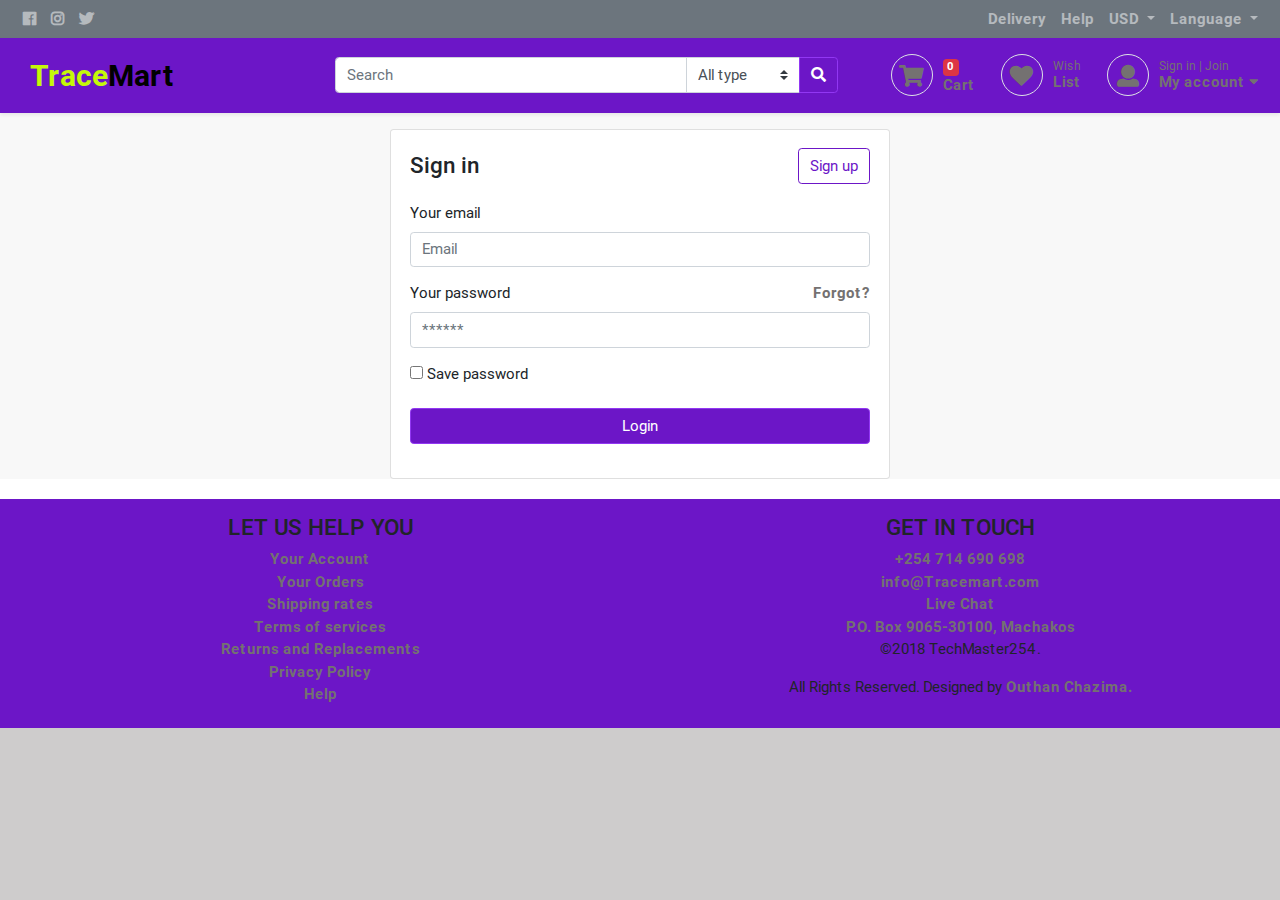
<file: forgotPassword.html>
<!DOCTYPE html>
<html lang="en-US">

<head>
    <title>@Trace Mart</title>
    <meta charset="UTF-8">
    <meta name="viewport" content="width=device-width, initial-scale=1, shrink-to-fit=no">

    <!-- jQuery -->
    <script src="js/jquery-2.0.0.min.js" type="text/javascript"></script>

    <!-- Font awesome 5 -->
    <link href="fonts/fontawesome/css/fontawesome-all.min.css" type="text/css" rel="stylesheet">

    <!---Boostrap-->
    <script src="js/bootstrap.bundle.min.js" type="text/javascript"></script>
    <link href="css/bootstrap.css" rel="stylesheet" type="text/css" />

    <!-- plugin: fancybox  -->
    <script src="plugins/fancybox/fancybox.min.js" type="text/javascript"></script>
    <link href="plugins/fancybox/fancybox.min.css" type="text/css" rel="stylesheet">

    <!-- plugin: owl carousel  -->
    <link href="plugins/owlcarousel/assets/owl.carousel.min.css" rel="stylesheet">
    <link href="plugins/owlcarousel/assets/owl.theme.default.css" rel="stylesheet">
    <script src="plugins/owlcarousel/owl.carousel.min.js"></script>

    <!-- custom styles -->
    <link href="css/ui.css" rel="stylesheet" type="text/css" />
    <link href="css/responsive.css" rel="stylesheet" media="only screen and (max-width: 1200px)" />
    <link href="css/custom.css" rel="stylesheet" type="text/css" />

    <!-- custom javascript -->
    <script src="js/script.js" type="text/javascript"></script>


</head>

<body>
    <header class="section-header">
        <nav class="navbar navbar-top navbar-expand-lg navbar-dark bg-secondary">
            <div class="container">
                <button class="navbar-toggler" type="button" data-toggle="collapse" data-target="#navbarsExample07"
                    aria-controls="navbarsExample07" aria-expanded="false" aria-label="Toggle navigation">
                    <span class="navbar-toggler-icon"></span>
                </button>

                <div class="collapse navbar-collapse" id="navbarsExample07">
                    <ul class="navbar-nav mr-auto">
                        <li><a href="#" class="nav-link"> <i class="fab fa-facebook"></i> </a></li>
                        <li><a href="#" class="nav-link"> <i class="fab fa-instagram"></i> </a></li>
                        <li><a href="#" class="nav-link"> <i class="fab fa-twitter"></i> </a></li>
                    </ul>
                    <ul class="navbar-nav">
                        <li class="nav-item"><a href="#" class="nav-link"> Delivery </a></li>
                        <li class="nav-item"><a href="#" class="nav-link"> Help </a></li>
                        <li class="nav-item dropdown"><a href="#" class="nav-link dropdown-toggle" data-toggle="dropdown">
                                USD </a>
                            <ul class="dropdown-menu dropdown-menu-right">
                                <li><a class="dropdown-item" href="#">EUR</a></li>
                                <li><a class="dropdown-item" href="#">AED</a></li>
                                <li><a class="dropdown-item" href="#">RUBL </a></li>
                            </ul>
                        </li>
                        <li class="nav-item dropdown"><a href="#" class="nav-link dropdown-toggle" data-toggle="dropdown">
                                Language </a>
                            <ul class="dropdown-menu dropdown-menu-right">
                                <li><a class="dropdown-item" href="#">English</a></li>
                                <li><a class="dropdown-item" href="#">Arabic</a></li>
                                <li><a class="dropdown-item" href="#">Russian </a></li>
                            </ul>
                        </li>
                    </ul> <!-- navbar-nav.// -->
                </div> <!-- collapse.// -->
            </div>
        </nav>

        <section class="header-main shadow-sm">
            <div class="container">
                <div class="row align-items-center">
                    <div class="col-lg-3 col-sm-4">
                        <div class="brand-wrap">
                            <a href="index.html"><span class="logo1">Trace</span><span class="logo2">Mart</span></a>
                        </div> <!-- brand-wrap.// -->
                    </div>
                    <div class="col-lg-4 col-xl-5 col-sm-8">
                        <form action="productlistings.html" class="search-wrap">
                            <div class="input-group w-100">
                                <input type="text" class="form-control" style="width:55%;" placeholder="Search">
                                <select class="custom-select" name="category_name">
                                    <option value="">All type</option>
                                    <option value="codex">Phones</option>
                                    <option value="comments">Computers</option>
                                    <option value="content">Accesories</option>
                                </select>
                                <div class="input-group-append">
                                    <button class="btn btn-primary" type="submit">
                                        <i class="fa fa-search"></i>
                                    </button>
                                </div>
                            </div>
                        </form> <!-- search-wrap .end// -->
                    </div> <!-- col.// -->
                    <div class="col-lg-5 col-xl-4 col-sm-12">
                        <div class="widgets-wrap float-right">
                            <a href="cart.html" class="widget-header mr-3">
                                <div class="icontext">
                                    <div class="icon-wrap"><i class="icon-sm round border fa fa-shopping-cart"></i></div>
                                    <div class="text-wrap">
                                        <span class="small badge badge-danger">0</span>
                                        <div>Cart</div>
                                    </div>
                                </div>
                            </a>
                            <a href="wishlist.html" class="widget-header mr-3">
                                <div class="icontext">
                                    <div class="icon-wrap"><i class="icon-sm round border fa fa-heart"></i></div>
                                    <div class="text-wrap">
                                        <small>Wish</small>
                                        <div>List</div>
                                    </div>
                                </div>
                            </a>
                            <div class="widget-header dropdown">
                                <a href="#" data-toggle="dropdown" data-offset="20,10">
                                    <div class="icontext">
                                        <div class="icon-wrap"><i class="icon-sm round border fa fa-user"></i></div>
                                        <div class="text-wrap">
                                            <small>Sign in | Join</small>
                                            <div>My account <i class="fa fa-caret-down"></i> </div>
                                        </div>
                                    </div>
                                </a>
                                <div class="dropdown-menu dropdown-menu-right">
                                    <form class="px-4 py-3">
                                        <div class="form-group">
                                            <label>Email address</label>
                                            <input type="email" class="form-control" placeholder="email@example.com">
                                        </div>
                                        <div class="form-group">
                                            <label>Password</label>
                                            <input type="password" class="form-control" placeholder="Password">
                                        </div>
                                        <button type="submit" class="btn btn-primary">Sign in</button>
                                    </form>
                                    <hr class="dropdown-divider">
                                    <a class="dropdown-item" href="signup.html">Have account? Sign up</a>
                                    <a class="dropdown-item" href="forgotPassword.html">Forgot password?</a>
                                </div> <!--  dropdown-menu .// -->
                            </div> <!-- widget-header .// -->
                        </div> <!-- widgets-wrap.// -->
                    </div> <!-- col.// -->
                </div> <!-- row.// -->
            </div> <!-- container.// -->
        </section> <!-- header-main .// -->
    </header> <!-- section-header.// --> <!-- section-header.// -->


    <section class="section-main bg padding-top-sm">
        <div class="container">
            <div class="card card-sized">
                <article class="card-body">
                    <a href="signup.html" class="float-right btn btn-outline-primary">Sign up</a>
                    <h4 class="card-title mb-4 mt-1">Sign in</h4>
                    <form>
                        <div class="form-group">
                            <label>Your email</label>
                            <input name="" class="form-control" placeholder="Email" type="email">
                        </div> <!-- form-group// -->
                        <div class="form-group">
                            <a class="float-right" href="#">Forgot?</a>
                            <label>Your password</label>
                            <input class="form-control" placeholder="******" type="password">
                        </div> <!-- form-group// -->
                        <div class="form-group">
                            <div class="checkbox">
                                <label> <input type="checkbox"> Save password </label>
                            </div> <!-- checkbox .// -->
                        </div> <!-- form-group// -->
                        <div class="form-group">
                            <button type="submit" class="btn btn-primary btn-block"> Login </button>
                        </div> <!-- form-group// -->
                    </form>
                </article>
            </div> <!-- card.// -->
        </div> <!-- container .//  -->
    </section>
    <!-- ========================= SECTION MAIN END// ========================= -->


<!-- PAGE FOOTER -->
<footer class="section-footer ">
    <div class="container-fluid">
        <section class="footer-bottom row">
            <div class="col-sm fot-cat">
                <h4>LET US HELP YOU</h4>

                <li><a href="login.html">Your Account</a></li>
                <li><a href="cart.html">Your Orders</a></li>
                <li><a href="toc.html">Shipping rates</a></li>
                <li><a href="toc.html">Terms of services</a></li>
                <li><a href="toc.html">Returns and Replacements</a></li>
                <li><a href="privacyPolicy.html">Privacy Policy</a></li>
                <li><a href="#">Help</a></li>

            </div>
            <div class="col-sm fot-cat">
                <h4>GET IN TOUCH</h4>
                <li><a href="#"><i class="gtco-quick-contact icon-phone"></i> +254 714 690 698</a></li>
                <li><a href="#"><i class="igtco-quick-contact icon-mail2"></i> info@Tracemart.com</a></li>
                <li><a href="#"><i class="gtco-quick-contact icon-chat"></i> Live Chat</a></li>
                <li><a href="#"><i class="gtco-quick-contact icon-box"></i> P.O. Box 9065-30100, Machakos</a></li>

                <p>&copy;2018 TechMaster254.</p>
                <p>All Rights Reserved. Designed by <a href="#">Outhan Chazima. </a></p>
            </div>

        </section> <!-- //footer-top -->
    </div><!-- //container -->
</footer>
    <!-- ========================= FOOTER END // ========================= -->

</body>

</html>
</file>
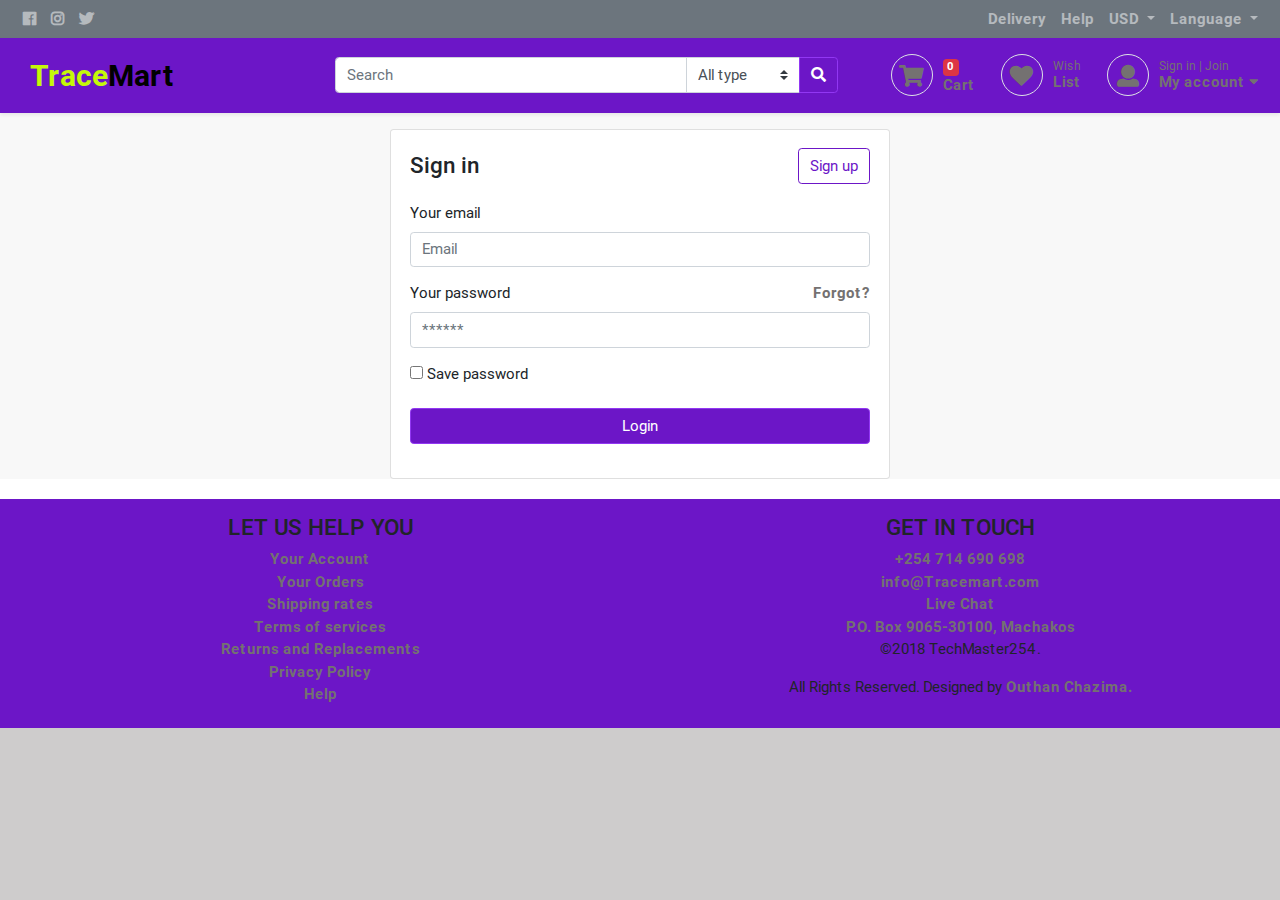
<file: login.html>
<!DOCTYPE html>
<html lang="en-US">

<head>
    <title>@Trace Mart</title>
    <meta charset="UTF-8">
    <meta name="viewport" content="width=device-width, initial-scale=1, shrink-to-fit=no">

    <!-- jQuery -->
    <script src="js/jquery-2.0.0.min.js" type="text/javascript"></script>

    <!-- Font awesome 5 -->
    <link href="fonts/fontawesome/css/fontawesome-all.min.css" type="text/css" rel="stylesheet">

    <!---Boostrap-->
    <script src="js/bootstrap.bundle.min.js" type="text/javascript"></script>
    <link href="css/bootstrap.css" rel="stylesheet" type="text/css" />

    <!-- plugin: fancybox  -->
    <script src="plugins/fancybox/fancybox.min.js" type="text/javascript"></script>
    <link href="plugins/fancybox/fancybox.min.css" type="text/css" rel="stylesheet">

    <!-- plugin: owl carousel  -->
    <link href="plugins/owlcarousel/assets/owl.carousel.min.css" rel="stylesheet">
    <link href="plugins/owlcarousel/assets/owl.theme.default.css" rel="stylesheet">
    <script src="plugins/owlcarousel/owl.carousel.min.js"></script>

    <!-- custom styles -->
    <link href="css/ui.css" rel="stylesheet" type="text/css" />
    <link href="css/responsive.css" rel="stylesheet" media="only screen and (max-width: 1200px)" />
    <link href="css/custom.css" rel="stylesheet" type="text/css" />

    <!-- custom javascript -->
    <script src="js/script.js" type="text/javascript"></script>


</head>

<body>
    <header class="section-header">
        <nav class="navbar navbar-top navbar-expand-lg navbar-dark bg-secondary">
            <div class="container">
                <button class="navbar-toggler" type="button" data-toggle="collapse" data-target="#navbarsExample07"
                    aria-controls="navbarsExample07" aria-expanded="false" aria-label="Toggle navigation">
                    <span class="navbar-toggler-icon"></span>
                </button>

                <div class="collapse navbar-collapse" id="navbarsExample07">
                    <ul class="navbar-nav mr-auto">
                        <li><a href="#" class="nav-link"> <i class="fab fa-facebook"></i> </a></li>
                        <li><a href="#" class="nav-link"> <i class="fab fa-instagram"></i> </a></li>
                        <li><a href="#" class="nav-link"> <i class="fab fa-twitter"></i> </a></li>
                    </ul>
                    <ul class="navbar-nav">
                        <li class="nav-item"><a href="#" class="nav-link"> Delivery </a></li>
                        <li class="nav-item"><a href="#" class="nav-link"> Help </a></li>
                        <li class="nav-item dropdown"><a href="#" class="nav-link dropdown-toggle" data-toggle="dropdown">
                                USD </a>
                            <ul class="dropdown-menu dropdown-menu-right">
                                <li><a class="dropdown-item" href="#">EUR</a></li>
                                <li><a class="dropdown-item" href="#">AED</a></li>
                                <li><a class="dropdown-item" href="#">RUBL </a></li>
                            </ul>
                        </li>
                        <li class="nav-item dropdown"><a href="#" class="nav-link dropdown-toggle" data-toggle="dropdown">
                                Language </a>
                            <ul class="dropdown-menu dropdown-menu-right">
                                <li><a class="dropdown-item" href="#">English</a></li>
                                <li><a class="dropdown-item" href="#">Arabic</a></li>
                                <li><a class="dropdown-item" href="#">Russian </a></li>
                            </ul>
                        </li>
                    </ul> <!-- navbar-nav.// -->
                </div> <!-- collapse.// -->
            </div>
        </nav>

        <section class="header-main shadow-sm">
            <div class="container">
                <div class="row align-items-center">
                    <div class="col-lg-3 col-sm-4">
                        <div class="brand-wrap">
                            <a href="index.html"><span class="logo1">Trace</span><span class="logo2">Mart</span></a>
                        </div> <!-- brand-wrap.// -->
                    </div>
                    <div class="col-lg-4 col-xl-5 col-sm-8">
                        <form action="productlistings.html" class="search-wrap">
                            <div class="input-group w-100">
                                <input type="text" class="form-control" style="width:55%;" placeholder="Search">
                                <select class="custom-select" name="category_name">
                                    <option value="">All type</option>
                                    <option value="codex">Phones</option>
                                    <option value="comments">Computers</option>
                                    <option value="content">Accesories</option>
                                </select>
                                <div class="input-group-append">
                                    <button class="btn btn-primary" type="submit">
                                        <i class="fa fa-search"></i>
                                    </button>
                                </div>
                            </div>
                        </form> <!-- search-wrap .end// -->
                    </div> <!-- col.// -->
                    <div class="col-lg-5 col-xl-4 col-sm-12">
                        <div class="widgets-wrap float-right">
                            <a href="cart.html" class="widget-header mr-3">
                                <div class="icontext">
                                    <div class="icon-wrap"><i class="icon-sm round border fa fa-shopping-cart"></i></div>
                                    <div class="text-wrap">
                                        <span class="small badge badge-danger">0</span>
                                        <div>Cart</div>
                                    </div>
                                </div>
                            </a>
                            <a href="wishlist.html" class="widget-header mr-3">
                                <div class="icontext">
                                    <div class="icon-wrap"><i class="icon-sm round border fa fa-heart"></i></div>
                                    <div class="text-wrap">
                                        <small>Wish</small>
                                        <div>List</div>
                                    </div>
                                </div>
                            </a>
                            <div class="widget-header dropdown">
                                <a href="#" data-toggle="dropdown" data-offset="20,10">
                                    <div class="icontext">
                                        <div class="icon-wrap"><i class="icon-sm round border fa fa-user"></i></div>
                                        <div class="text-wrap">
                                            <small>Sign in | Join</small>
                                            <div>My account <i class="fa fa-caret-down"></i> </div>
                                        </div>
                                    </div>
                                </a>
                                <div class="dropdown-menu dropdown-menu-right">
                                    <form class="px-4 py-3">
                                        <div class="form-group">
                                            <label>Email address</label>
                                            <input type="email" class="form-control" placeholder="email@example.com">
                                        </div>
                                        <div class="form-group">
                                            <label>Password</label>
                                            <input type="password" class="form-control" placeholder="Password">
                                        </div>
                                        <button type="submit" class="btn btn-primary">Sign in</button>
                                    </form>
                                    <hr class="dropdown-divider">
                                    <a class="dropdown-item" href="signup.html">Have account? Sign up</a>
                                    <a class="dropdown-item" href="forgotPassword.html">Forgot password?</a>
                                </div> <!--  dropdown-menu .// -->
                            </div> <!-- widget-header .// -->
                        </div> <!-- widgets-wrap.// -->
                    </div> <!-- col.// -->
                </div> <!-- row.// -->
            </div> <!-- container.// -->
        </section> <!-- header-main .// -->
    </header> <!-- section-header.// -->


    <section class="section-main bg padding-top-sm">
        <div class="container">
            <div class="card card-sized">
                <article class="card-body">
                    <a href="signup.html" class="float-right btn btn-outline-primary">Sign up</a>
                    <h4 class="card-title mb-4 mt-1">Sign in</h4>
                    <form>
                        <div class="form-group">
                            <label>Your email</label>
                            <input name="" class="form-control" placeholder="Email" type="email">
                        </div> <!-- form-group// -->
                        <div class="form-group">
                            <a class="float-right" href="#">Forgot?</a>
                            <label>Your password</label>
                            <input class="form-control" placeholder="******" type="password">
                        </div> <!-- form-group// -->
                        <div class="form-group">
                            <div class="checkbox">
                                <label> <input type="checkbox"> Save password </label>
                            </div> <!-- checkbox .// -->
                        </div> <!-- form-group// -->
                        <div class="form-group">
                            <button type="submit" class="btn btn-primary btn-block"> Login </button>
                        </div> <!-- form-group// -->
                    </form>
                </article>
            </div> <!-- card.// -->
        </div> <!-- container .//  -->
    </section>
    <!-- ========================= SECTION MAIN END// ========================= -->


<!-- PAGE FOOTER -->
<footer class="section-footer ">
    <div class="container-fluid">
        <section class="footer-bottom row">
            <div class="col-sm fot-cat">
                <h4>LET US HELP YOU</h4>

                <li><a href="login.html">Your Account</a></li>
                <li><a href="cart.html">Your Orders</a></li>
                <li><a href="toc.html">Shipping rates</a></li>
                <li><a href="toc.html">Terms of services</a></li>
                <li><a href="toc.html">Returns and Replacements</a></li>
                <li><a href="privacyPolicy.html">Privacy Policy</a></li>
                <li><a href="#">Help</a></li>

            </div>
            <div class="col-sm fot-cat">
                <h4>GET IN TOUCH</h4>
                <li><a href="#"><i class="gtco-quick-contact icon-phone"></i> +254 714 690 698</a></li>
                <li><a href="#"><i class="igtco-quick-contact icon-mail2"></i> info@Tracemart.com</a></li>
                <li><a href="#"><i class="gtco-quick-contact icon-chat"></i> Live Chat</a></li>
                <li><a href="#"><i class="gtco-quick-contact icon-box"></i> P.O. Box 9065-30100, Machakos</a></li>

                <p>&copy;2018 TechMaster254.</p>
                <p>All Rights Reserved. Designed by <a href="#">Outhan Chazima. </a></p>
            </div>

        </section> <!-- //footer-top -->
    </div><!-- //container -->
</footer>
    <!-- ========================= FOOTER END // ========================= -->

</body>

</html>
</file>
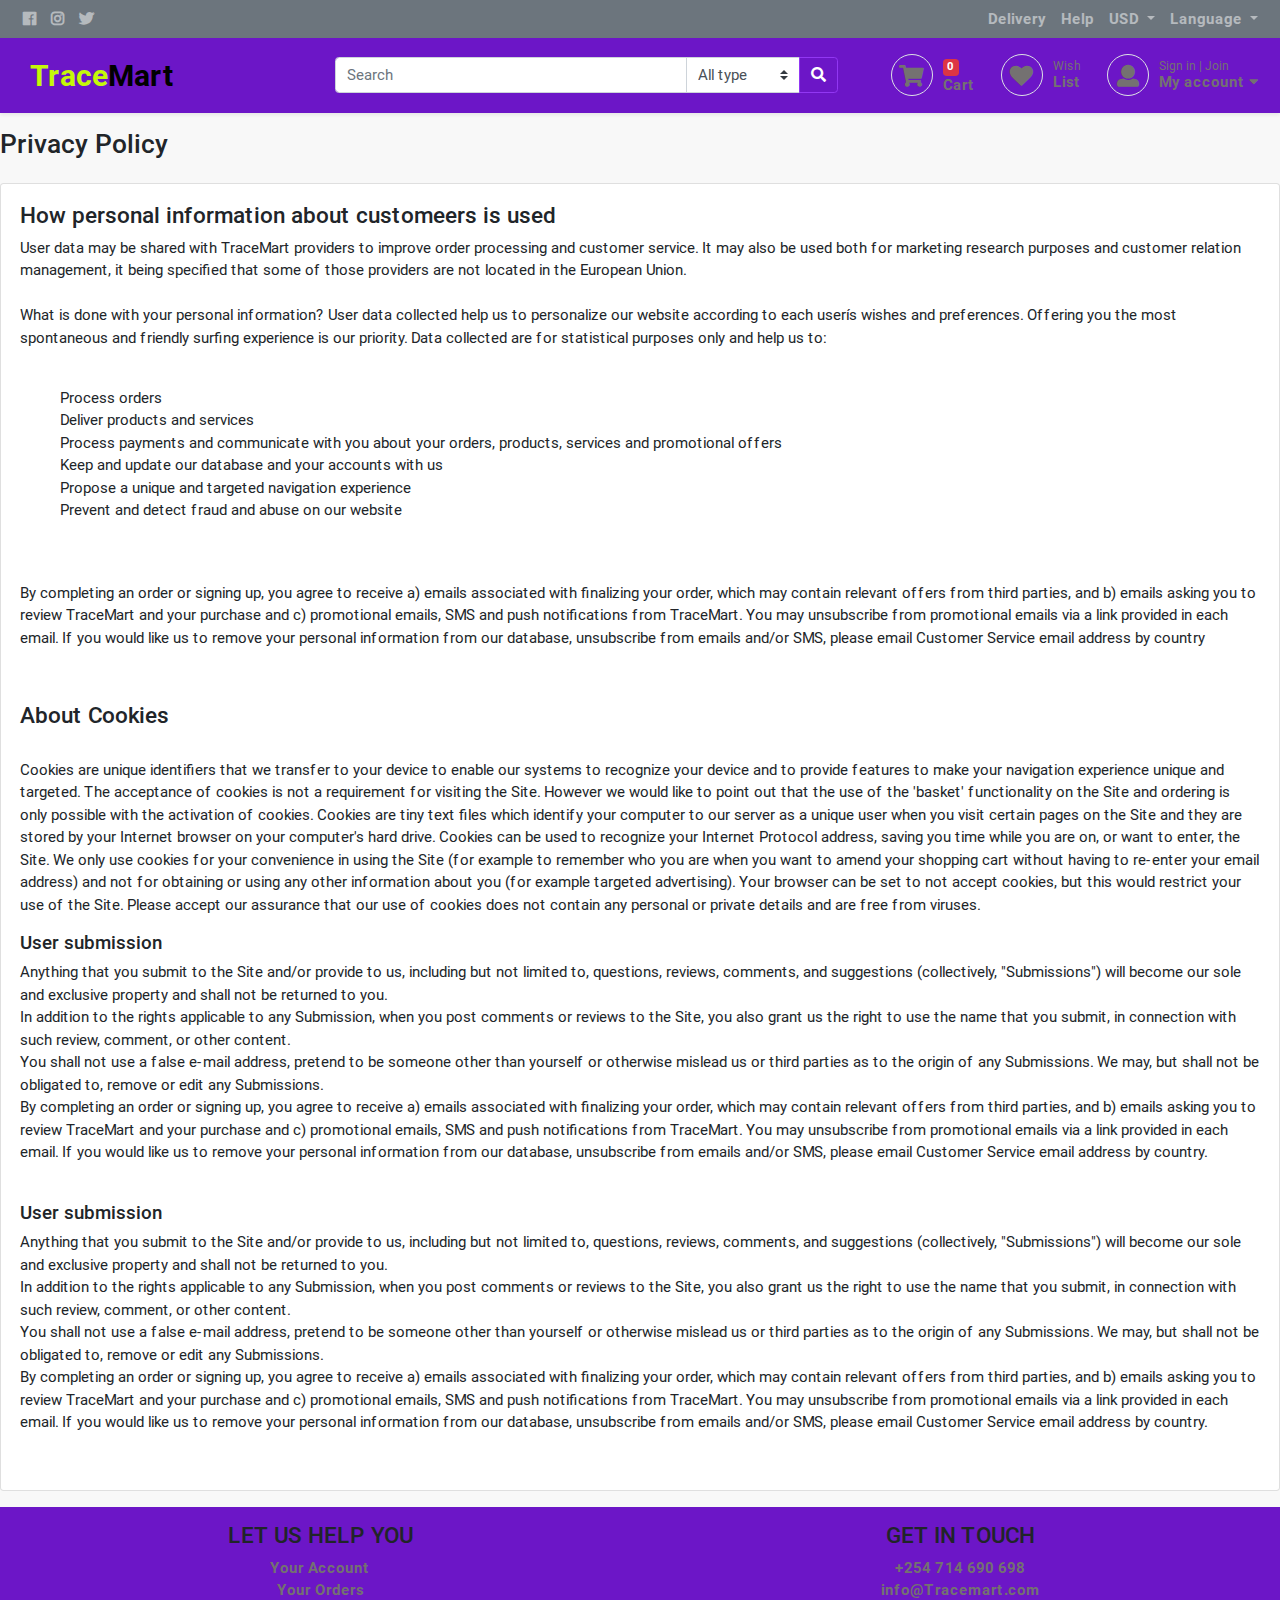
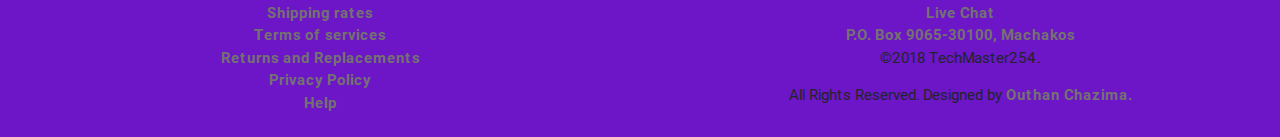
<file: privacyPolicy.html>
<!DOCTYPE html>
<html lang="en-US">

<head>
    <title>@Trace Mart</title>
    <meta charset="UTF-8">
    <meta name="viewport" content="width=device-width, initial-scale=1, shrink-to-fit=no">

    <!-- jQuery -->
    <script src="js/jquery-2.0.0.min.js" type="text/javascript"></script>

    <!-- Font awesome 5 -->
    <link href="fonts/fontawesome/css/fontawesome-all.min.css" type="text/css" rel="stylesheet">

    <!---Boostrap-->
    <script src="js/bootstrap.bundle.min.js" type="text/javascript"></script>
    <link href="css/bootstrap.css" rel="stylesheet" type="text/css" />

    <!-- Slick slider -->
    <script type="text/javascript" src="plugins/slickslider/slick.min.js"></script>
    <link rel="stylesheet" type="text/css" href="plugins/slickslider/slick.css" />
    <link rel="stylesheet" type="text/css" href="plugins/slickslider/slick-theme.css" />


    <!-- plugin: fancybox  -->
    <script src="plugins/fancybox/fancybox.min.js" type="text/javascript"></script>
    <link href="plugins/fancybox/fancybox.min.css" type="text/css" rel="stylesheet">

    <!-- custom styles -->
    <link href="css/ui.css" rel="stylesheet" type="text/css" />
    <link href="css/responsive.css" rel="stylesheet" media="only screen and (max-width: 1200px)" />
    <link href="css/custom.css" rel="stylesheet" type="text/css" />

    <!-- custom javascript -->
    <script src="js/script.js" type="text/javascript"></script>



</head>

<body>
    <header class="section-header">
        <nav class="navbar navbar-top navbar-expand-lg navbar-dark bg-secondary">
            <div class="container">
                <button class="navbar-toggler" type="button" data-toggle="collapse" data-target="#navbarsExample07"
                    aria-controls="navbarsExample07" aria-expanded="false" aria-label="Toggle navigation">
                    <span class="navbar-toggler-icon"></span>
                </button>

                <div class="collapse navbar-collapse" id="navbarsExample07">
                    <ul class="navbar-nav mr-auto">
                        <li><a href="#" class="nav-link"> <i class="fab fa-facebook"></i> </a></li>
                        <li><a href="#" class="nav-link"> <i class="fab fa-instagram"></i> </a></li>
                        <li><a href="#" class="nav-link"> <i class="fab fa-twitter"></i> </a></li>
                    </ul>
                    <ul class="navbar-nav">
                        <li class="nav-item"><a href="#" class="nav-link"> Delivery </a></li>
                        <li class="nav-item"><a href="#" class="nav-link"> Help </a></li>
                        <li class="nav-item dropdown"><a href="#" class="nav-link dropdown-toggle" data-toggle="dropdown">
                                USD </a>
                            <ul class="dropdown-menu dropdown-menu-right">
                                <li><a class="dropdown-item" href="#">EUR</a></li>
                                <li><a class="dropdown-item" href="#">AED</a></li>
                                <li><a class="dropdown-item" href="#">RUBL </a></li>
                            </ul>
                        </li>
                        <li class="nav-item dropdown"><a href="#" class="nav-link dropdown-toggle" data-toggle="dropdown">
                                Language </a>
                            <ul class="dropdown-menu dropdown-menu-right">
                                <li><a class="dropdown-item" href="#">English</a></li>
                                <li><a class="dropdown-item" href="#">Arabic</a></li>
                                <li><a class="dropdown-item" href="#">Russian </a></li>
                            </ul>
                        </li>
                    </ul> <!-- navbar-nav.// -->
                </div> <!-- collapse.// -->
            </div>
        </nav>

        <section class="header-main shadow-sm">
            <div class="container">
                <div class="row align-items-center">
                    <div class="col-lg-3 col-sm-4">
                        <div class="brand-wrap">
                            <a href="index.html"><span class="logo1">Trace</span><span class="logo2">Mart</span></a>
                        </div> <!-- brand-wrap.// -->
                    </div>
                    <div class="col-lg-4 col-xl-5 col-sm-8">
                        <form action="productlistings.html" class="search-wrap">
                            <div class="input-group w-100">
                                <input type="text" class="form-control" style="width:55%;" placeholder="Search">
                                <select class="custom-select" name="category_name">
                                    <option value="">All type</option>
                                    <option value="codex">Phones</option>
                                    <option value="comments">Computers</option>
                                    <option value="content">Accesories</option>
                                </select>
                                <div class="input-group-append">
                                    <button class="btn btn-primary" type="submit">
                                        <i class="fa fa-search"></i>
                                    </button>
                                </div>
                            </div>
                        </form> <!-- search-wrap .end// -->
                    </div> <!-- col.// -->
                    <div class="col-lg-5 col-xl-4 col-sm-12">
                        <div class="widgets-wrap float-right">
                            <a href="cart.html" class="widget-header mr-3">
                                <div class="icontext">
                                    <div class="icon-wrap"><i class="icon-sm round border fa fa-shopping-cart"></i></div>
                                    <div class="text-wrap">
                                        <span class="small badge badge-danger">0</span>
                                        <div>Cart</div>
                                    </div>
                                </div>
                            </a>
                            <a href="wishlist.html" class="widget-header mr-3">
                                <div class="icontext">
                                    <div class="icon-wrap"><i class="icon-sm round border fa fa-heart"></i></div>
                                    <div class="text-wrap">
                                        <small>Wish</small>
                                        <div>List</div>
                                    </div>
                                </div>
                            </a>
                            <div class="widget-header dropdown">
                                <a href="#" data-toggle="dropdown" data-offset="20,10">
                                    <div class="icontext">
                                        <div class="icon-wrap"><i class="icon-sm round border fa fa-user"></i></div>
                                        <div class="text-wrap">
                                            <small>Sign in | Join</small>
                                            <div>My account <i class="fa fa-caret-down"></i> </div>
                                        </div>
                                    </div>
                                </a>
                                <div class="dropdown-menu dropdown-menu-right">
                                    <form class="px-4 py-3">
                                        <div class="form-group">
                                            <label>Email address</label>
                                            <input type="email" class="form-control" placeholder="email@example.com">
                                        </div>
                                        <div class="form-group">
                                            <label>Password</label>
                                            <input type="password" class="form-control" placeholder="Password">
                                        </div>
                                        <button type="submit" class="btn btn-primary">Sign in</button>
                                    </form>
                                    <hr class="dropdown-divider">
                                    <a class="dropdown-item" href="signup.html">Have account? Sign up</a>
                                    <a class="dropdown-item" href="forgotPassword.html">Forgot password?</a>
                                </div> <!--  dropdown-menu .// -->
                            </div> <!-- widget-header .// -->
                        </div> <!-- widgets-wrap.// -->
                    </div> <!-- col.// -->
                </div> <!-- row.// -->
            </div> <!-- container.// -->
        </section> <!-- header-main .// -->
    </header> <!-- section-header.// -->

    <!-- ========================= SECTION CONTENT ========================= -->
    <section class="section-content bg padding-y-sm">
        <div class="container">

            <div class="row">
                <h3>Privacy Policy</h3>
                <article class="card mt-3">
                    <div class="card-body">
                        <h4>How personal information about customeers is used</h4>
                        <p>User data may be shared with TraceMart providers to improve order processing and customer
                            service. It may also be used both for marketing research purposes and customer relation
                            management, it being specified that some of those providers are not located in the European
                            Union.
                            <br>
                            <br>
                            What is done with your personal information?
                            User data collected help us to personalize our website according to each userís wishes and
                            preferences. Offering you the most spontaneous and friendly surfing experience is our
                            priority. Data collected are for statistical purposes only and help us to:
                            <br>
                            <br>
                            <ul>
                                <li>Process orders</li>
                                <li>Deliver products and services</li>
                                <li>Process payments and communicate with you about your orders, products, services and
                                    promotional offers</li>
                                <li>Keep and update our database and your accounts with us</li>
                                <li>Propose a unique and targeted navigation experience</li>
                                <li>Prevent and detect fraud and abuse on our website</li>
                            </ul>

                            <br>
                            <br>
                            By completing an order or signing up, you agree to receive a) emails associated with
                            finalizing your order, which may contain relevant offers from third parties, and b) emails
                            asking you to review TraceMart and your purchase and c) promotional emails, SMS and push
                            notifications from TraceMart. You may unsubscribe from promotional emails via a link provided
                            in each email. If you would like us to remove your personal information from our database,
                            unsubscribe from emails and/or SMS, please email Customer Service email address by country


                        </p>

                    </div> <!-- card-body.// -->

                    <div class="card-body">
                        <h4>About Cookies</h4>
                        <br>
                        <p> Cookies are unique identifiers that we transfer to your device to enable our systems to
                            recognize your device and to provide features to make your navigation experience unique and
                            targeted.

                            The acceptance of cookies is not a requirement for visiting the Site. However we would like
                            to point out that the use of the 'basket' functionality on the Site and ordering is only
                            possible with the activation of cookies. Cookies are tiny text files which identify your
                            computer to our server as a unique user when you visit certain pages on the Site and they
                            are stored by your Internet browser on your computer's hard drive. Cookies can be used to
                            recognize your Internet Protocol address, saving you time while you are on, or want to
                            enter, the Site. We only use cookies for your convenience in using the Site (for example to
                            remember who you are when you want to amend your shopping cart without having to re-enter
                            your email address) and not for obtaining or using any other information about you (for
                            example targeted advertising). Your browser can be set to not accept cookies, but this
                            would restrict your use of the Site. Please accept our assurance that our use of cookies
                            does not contain any personal or private details and are free from viruses.
                        </p>
                        <h5>User submission</h5>
                        <p> Anything that you submit to the Site and/or provide to us, including but not limited to,
                            questions, reviews, comments, and suggestions (collectively, "Submissions") will become our
                            sole and
                            exclusive property and shall not be returned to you.<br>In addition to the rights
                            applicable to any Submission, when you post comments or reviews
                            to the Site, you also grant us the right to use the name that you submit, in connection
                            with such
                            review, comment, or other content.<br>You shall not use a false e-mail address, pretend to
                            be someone other than yourself or
                            otherwise mislead us or third parties as to the origin of any Submissions. We may, but
                            shall not be obligated
                            to, remove or edit any Submissions.<br>By completing an order or signing up, you agree to
                            receive a) emails
                            associated with finalizing your order, which may contain relevant offers
                            from third parties, and b) emails asking you to review TraceMart and your
                            purchase and c) promotional emails, SMS and push notifications from
                            TraceMart. You may unsubscribe from promotional emails via a link provided
                            in each email. If you would like us to remove your personal information
                            from our database, unsubscribe from emails and/or SMS, please email
                            Customer Service email address by country. <br><br>
                        </p>
                        <h5>User submission</h5>
                        <p> Anything that you submit to the Site and/or provide to us, including but not limited to,
                            questions, reviews, comments, and suggestions (collectively, "Submissions") will become our
                            sole and
                            exclusive property and shall not be returned to you.<br>In addition to the rights
                            applicable to any Submission, when you post comments or reviews
                            to the Site, you also grant us the right to use the name that you submit, in connection
                            with such
                            review, comment, or other content.<br>You shall not use a false e-mail address, pretend to
                            be someone other than yourself or
                            otherwise mislead us or third parties as to the origin of any Submissions. We may, but
                            shall not be obligated
                            to, remove or edit any Submissions.<br>By completing an order or signing up, you agree to
                            receive a) emails
                            associated with finalizing your order, which may contain relevant offers
                            from third parties, and b) emails asking you to review TraceMart and your
                            purchase and c) promotional emails, SMS and push notifications from
                            TraceMart. You may unsubscribe from promotional emails via a link provided
                            in each email. If you would like us to remove your personal information
                            from our database, unsubscribe from emails and/or SMS, please email
                            Customer Service email address by country. <br><br>
                        </p>
                    </div> <!-- card-body.// -->
                </article> <!-- card.// -->

                <!-- PRODUCT DETAIL .// -->



            </div> <!-- row.// -->



        </div><!-- container // -->
    </section>




    <!-- ========================= SECTION CONTENT END// ========================= -->

    <footer class="section-footer ">
        <div class="container-fluid">
            <section class="footer-bottom row">
                <div class="col-sm fot-cat">
                    <h4>LET US HELP YOU</h4>

                    <li><a href="login.html">Your Account</a></li>
                    <li><a href="cart.html">Your Orders</a></li>
                    <li><a href="toc.html">Shipping rates</a></li>
                    <li><a href="toc.html">Terms of services</a></li>
                    <li><a href="toc.html">Returns and Replacements</a></li>
                    <li><a href="privacyPolicy.html">Privacy Policy</a></li>
                    <li><a href="#">Help</a></li>

                </div>
                <div class="col-sm fot-cat">
                    <h4>GET IN TOUCH</h4>
                    <li><a href="#"><i class="gtco-quick-contact icon-phone"></i> +254 714 690 698</a></li>
                    <li><a href="#"><i class="igtco-quick-contact icon-mail2"></i> info@Tracemart.com</a></li>
                    <li><a href="#"><i class="gtco-quick-contact icon-chat"></i> Live Chat</a></li>
                    <li><a href="#"><i class="gtco-quick-contact icon-box"></i> P.O. Box 9065-30100, Machakos</a></li>

                    <p>&copy;2018 TechMaster254.</p>
                    <p>All Rights Reserved. Designed by <a href="#">Outhan Chazima. </a></p>
                </div>

            </section> <!-- //footer-top -->
        </div><!-- //container -->
    </footer>
    <!-- ========================= FOOTER END // ========================= -->

</body>

</html>
</file>
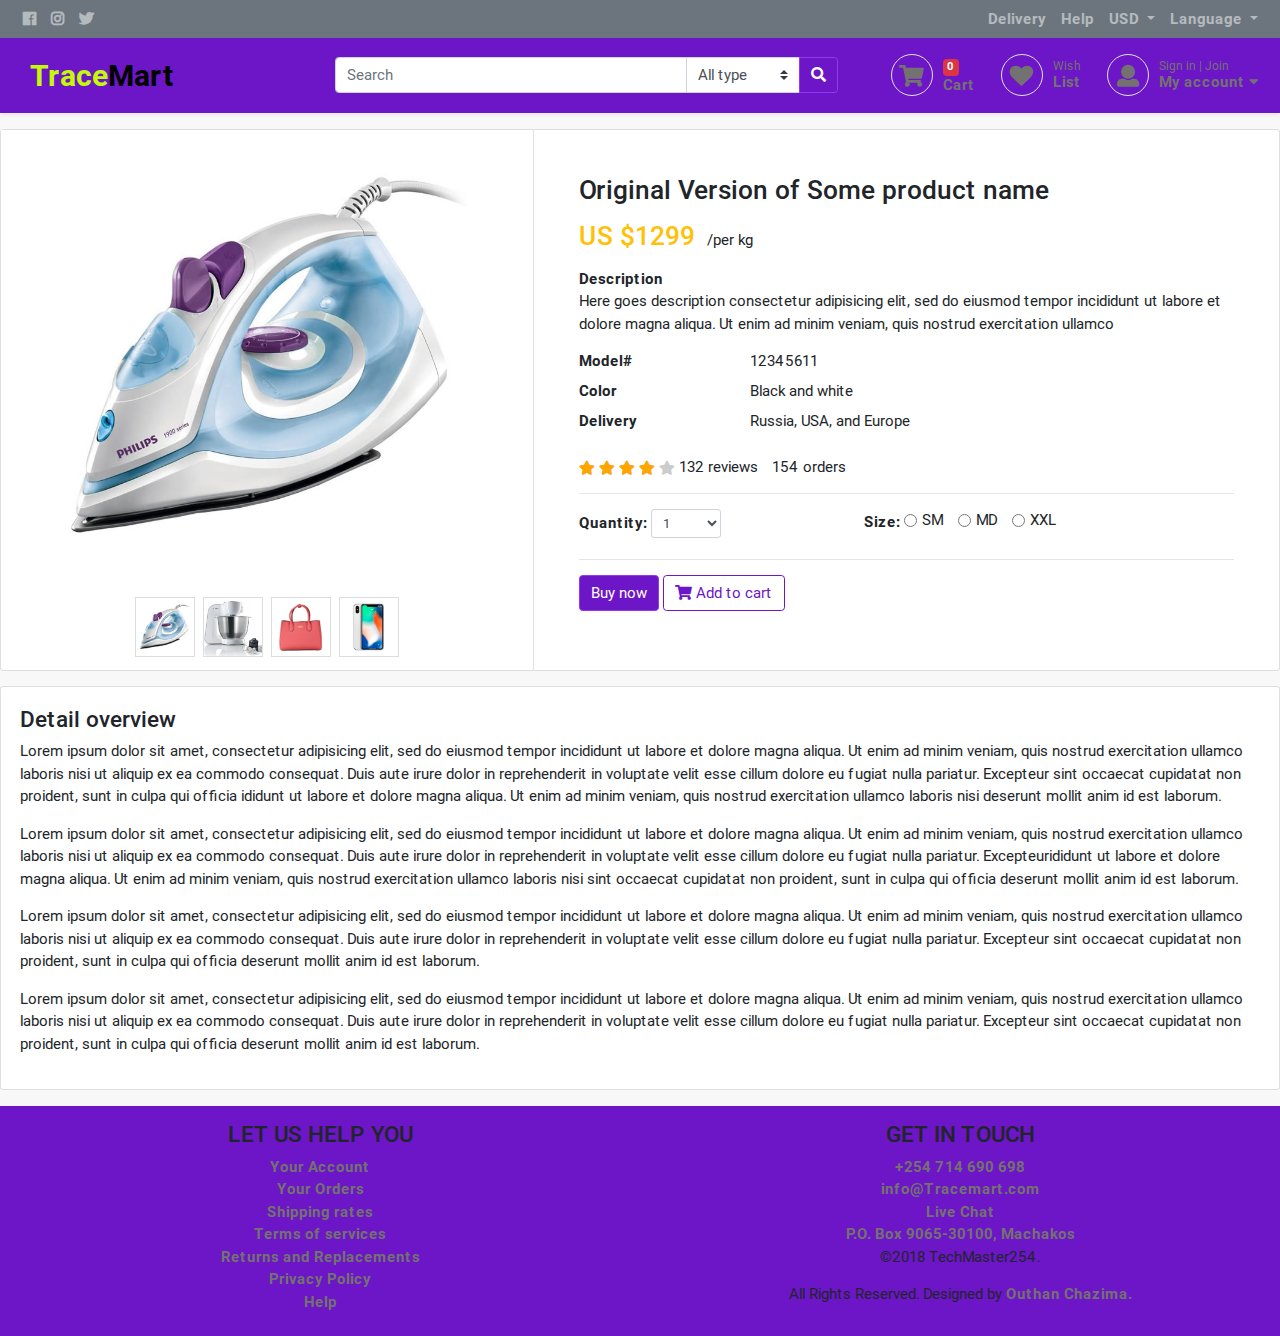
<file: productdetails.html>
<!DOCTYPE html>
<html lang="en-US">

<head>
    <title>@Trace Mart</title>
    <meta charset="UTF-8">
    <meta name="viewport" content="width=device-width, initial-scale=1, shrink-to-fit=no">

    <!-- jQuery -->
    <script src="js/jquery-2.0.0.min.js" type="text/javascript"></script>

    <!-- Font awesome 5 -->
    <link href="fonts/fontawesome/css/fontawesome-all.min.css" type="text/css" rel="stylesheet">

    <!---Boostrap-->
    <script src="js/bootstrap.bundle.min.js" type="text/javascript"></script>
    <link href="css/bootstrap.css" rel="stylesheet" type="text/css" />

    <!-- plugin: fancybox  -->
    <script src="plugins/fancybox/fancybox.min.js" type="text/javascript"></script>
    <link href="plugins/fancybox/fancybox.min.css" type="text/css" rel="stylesheet">

    <!-- plugin: owl carousel  -->
    <link href="plugins/owlcarousel/assets/owl.carousel.min.css" rel="stylesheet">
    <link href="plugins/owlcarousel/assets/owl.theme.default.css" rel="stylesheet">
    <script src="plugins/owlcarousel/owl.carousel.min.js"></script>

    <!-- custom styles -->
    <link href="css/ui.css" rel="stylesheet" type="text/css" />
    <link href="css/responsive.css" rel="stylesheet" media="only screen and (max-width: 1200px)" />
    <link href="css/custom.css" rel="stylesheet" type="text/css" />

    <!-- custom javascript -->
    <script src="js/script.js" type="text/javascript"></script>


</head>

<body>
    <header class="section-header">
        <nav class="navbar navbar-top navbar-expand-lg navbar-dark bg-secondary">
            <div class="container">
                <button class="navbar-toggler" type="button" data-toggle="collapse" data-target="#navbarsExample07"
                    aria-controls="navbarsExample07" aria-expanded="false" aria-label="Toggle navigation">
                    <span class="navbar-toggler-icon"></span>
                </button>

                <div class="collapse navbar-collapse" id="navbarsExample07">
                    <ul class="navbar-nav mr-auto">
                        <li><a href="#" class="nav-link"> <i class="fab fa-facebook"></i> </a></li>
                        <li><a href="#" class="nav-link"> <i class="fab fa-instagram"></i> </a></li>
                        <li><a href="#" class="nav-link"> <i class="fab fa-twitter"></i> </a></li>
                    </ul>
                    <ul class="navbar-nav">
                        <li class="nav-item"><a href="#" class="nav-link"> Delivery </a></li>
                        <li class="nav-item"><a href="#" class="nav-link"> Help </a></li>
                        <li class="nav-item dropdown"><a href="#" class="nav-link dropdown-toggle" data-toggle="dropdown">
                                USD </a>
                            <ul class="dropdown-menu dropdown-menu-right">
                                <li><a class="dropdown-item" href="#">EUR</a></li>
                                <li><a class="dropdown-item" href="#">AED</a></li>
                                <li><a class="dropdown-item" href="#">RUBL </a></li>
                            </ul>
                        </li>
                        <li class="nav-item dropdown"><a href="#" class="nav-link dropdown-toggle" data-toggle="dropdown">
                                Language </a>
                            <ul class="dropdown-menu dropdown-menu-right">
                                <li><a class="dropdown-item" href="#">English</a></li>
                                <li><a class="dropdown-item" href="#">Arabic</a></li>
                                <li><a class="dropdown-item" href="#">Russian </a></li>
                            </ul>
                        </li>
                    </ul> <!-- navbar-nav.// -->
                </div> <!-- collapse.// -->
            </div>
        </nav>

        <section class="header-main shadow-sm">
            <div class="container">
                <div class="row align-items-center">
                    <div class="col-lg-3 col-sm-4">
                        <div class="brand-wrap">
                            <a href="index.html"><span class="logo1">Trace</span><span class="logo2">Mart</span></a>
                        </div> <!-- brand-wrap.// -->
                    </div>
                    <div class="col-lg-4 col-xl-5 col-sm-8">
                        <form action="productlistings.html" class="search-wrap">
                            <div class="input-group w-100">
                                <input type="text" class="form-control" style="width:55%;" placeholder="Search">
                                <select class="custom-select" name="category_name">
                                    <option value="">All type</option>
                                    <option value="codex">Phones</option>
                                    <option value="comments">Computers</option>
                                    <option value="content">Accesories</option>
                                </select>
                                <div class="input-group-append">
                                    <button class="btn btn-primary" type="submit">
                                        <i class="fa fa-search"></i>
                                    </button>
                                </div>
                            </div>
                        </form> <!-- search-wrap .end// -->
                    </div> <!-- col.// -->
                    <div class="col-lg-5 col-xl-4 col-sm-12">
                        <div class="widgets-wrap float-right">
                            <a href="cart.html" class="widget-header mr-3">
                                <div class="icontext">
                                    <div class="icon-wrap"><i class="icon-sm round border fa fa-shopping-cart"></i></div>
                                    <div class="text-wrap">
                                        <span class="small badge badge-danger">0</span>
                                        <div>Cart</div>
                                    </div>
                                </div>
                            </a>
                            <a href="wishlist.html" class="widget-header mr-3">
                                <div class="icontext">
                                    <div class="icon-wrap"><i class="icon-sm round border fa fa-heart"></i></div>
                                    <div class="text-wrap">
                                        <small>Wish</small>
                                        <div>List</div>
                                    </div>
                                </div>
                            </a>
                            <div class="widget-header dropdown">
                                <a href="#" data-toggle="dropdown" data-offset="20,10">
                                    <div class="icontext">
                                        <div class="icon-wrap"><i class="icon-sm round border fa fa-user"></i></div>
                                        <div class="text-wrap">
                                            <small>Sign in | Join</small>
                                            <div>My account <i class="fa fa-caret-down"></i> </div>
                                        </div>
                                    </div>
                                </a>
                                <div class="dropdown-menu dropdown-menu-right">
                                    <form class="px-4 py-3">
                                        <div class="form-group">
                                            <label>Email address</label>
                                            <input type="email" class="form-control" placeholder="email@example.com">
                                        </div>
                                        <div class="form-group">
                                            <label>Password</label>
                                            <input type="password" class="form-control" placeholder="Password">
                                        </div>
                                        <button type="submit" class="btn btn-primary">Sign in</button>
                                    </form>
                                    <hr class="dropdown-divider">
                                    <a class="dropdown-item" href="signup.html">Have account? Sign up</a>
                                    <a class="dropdown-item" href="forgotPassword.html">Forgot password?</a>
                                </div> <!--  dropdown-menu .// -->
                            </div> <!-- widget-header .// -->
                        </div> <!-- widgets-wrap.// -->
                    </div> <!-- col.// -->
                </div> <!-- row.// -->
            </div> <!-- container.// -->
        </section> <!-- header-main .// -->
    </header> <!-- section-header.// -->

    <!-- ========================= SECTION CONTENT ========================= -->
    <section class="section-content bg padding-y-sm">
        <div class="container">

            <div class="row">

                <div class="card">
                    <div class="row no-gutters">
                        <aside class="col-sm-5 border-right">
                            <article class="gallery-wrap">
                                <div class="img-big-wrap">
                                    <div> <a href="images/items/1.jpg" data-fancybox=""><img src="images/items/1.jpg"></a></div>
                                </div> <!-- slider-product.// -->
                                <div class="img-small-wrap">
                                    <div class="item-gallery"> <img src="images/items/1.jpg"></div>
                                    <div class="item-gallery"> <img src="images/items/2.jpg"></div>
                                    <div class="item-gallery"> <img src="images/items/3.jpg"></div>
                                    <div class="item-gallery"> <img src="images/items/4.jpg"></div>
                                </div> <!-- slider-nav.// -->
                            </article> <!-- gallery-wrap .end// -->
                        </aside>
                        <aside class="col-sm-7">
                            <article class="p-5">
                                <h3 class="title mb-3">Original Version of Some product name</h3>

                                <div class="mb-3">
                                    <var class="price h3 text-warning">
                                        <span class="currency">US $</span><span class="num">1299</span>
                                    </var>
                                    <span>/per kg</span>
                                </div> <!-- price-detail-wrap .// -->
                                <dl>
                                    <dt>Description</dt>
                                    <dd>
                                        <p>Here goes description consectetur adipisicing elit, sed do eiusmod
                                            tempor incididunt ut labore et dolore magna aliqua. Ut enim ad minim
                                            veniam,
                                            quis nostrud exercitation ullamco </p>
                                    </dd>
                                </dl>
                                <dl class="row">
                                    <dt class="col-sm-3">Model#</dt>
                                    <dd class="col-sm-9">12345611</dd>

                                    <dt class="col-sm-3">Color</dt>
                                    <dd class="col-sm-9">Black and white </dd>

                                    <dt class="col-sm-3">Delivery</dt>
                                    <dd class="col-sm-9">Russia, USA, and Europe </dd>
                                </dl>
                                <div class="rating-wrap">

                                    <ul class="rating-stars">
                                        <li style="width:80%" class="stars-active">
                                            <i class="fa fa-star"></i> <i class="fa fa-star"></i>
                                            <i class="fa fa-star"></i> <i class="fa fa-star"></i>
                                            <i class="fa fa-star"></i>
                                        </li>
                                        <li>
                                            <i class="fa fa-star"></i> <i class="fa fa-star"></i>
                                            <i class="fa fa-star"></i> <i class="fa fa-star"></i>
                                            <i class="fa fa-star"></i>
                                        </li>
                                    </ul>
                                    <div class="label-rating">132 reviews</div>
                                    <div class="label-rating">154 orders </div>
                                </div> <!-- rating-wrap.// -->
                                <hr>
                                <div class="row">
                                    <div class="col-sm-5">
                                        <dl class="dlist-inline">
                                            <dt>Quantity: </dt>
                                            <dd>
                                                <select class="form-control form-control-sm" style="width:70px;">
                                                    <option> 1 </option>
                                                    <option> 2 </option>
                                                    <option> 3 </option>
                                                </select>
                                            </dd>
                                        </dl> <!-- item-property .// -->
                                    </div> <!-- col.// -->
                                    <div class="col-sm-7">
                                        <dl class="dlist-inline">
                                            <dt>Size: </dt>
                                            <dd>
                                                <label class="form-check form-check-inline">
                                                    <input class="form-check-input" type="radio" name="inlineRadioOptions"
                                                        id="inlineRadio2" value="option2">
                                                    <span class="form-check-label">SM</span>
                                                </label>
                                                <label class="form-check form-check-inline">
                                                    <input class="form-check-input" type="radio" name="inlineRadioOptions"
                                                        id="inlineRadio2" value="option2">
                                                    <span class="form-check-label">MD</span>
                                                </label>
                                                <label class="form-check form-check-inline">
                                                    <input class="form-check-input" type="radio" name="inlineRadioOptions"
                                                        id="inlineRadio2" value="option2">
                                                    <span class="form-check-label">XXL</span>
                                                </label>
                                            </dd>
                                        </dl> <!-- item-property .// -->
                                    </div> <!-- col.// -->
                                </div> <!-- row.// -->
                                <hr>
                                <a href="#" class="btn  btn-primary"> Buy now </a>
                                <a href="#" class="btn  btn-outline-primary"> <i class="fas fa-shopping-cart"></i>
                                    Add to cart </a>
                            </article> <!-- card-body.// -->
                        </aside> <!-- col.// -->
                    </div> <!-- row.// -->
                </div> <!-- card.// -->

                <!-- PRODUCT DETAIL -->
                <article class="card mt-3">
                    <div class="card-body">
                        <h4>Detail overview</h4>
                        <p> Lorem ipsum dolor sit amet, consectetur adipisicing elit, sed do eiusmod
                            tempor incididunt ut labore et dolore magna aliqua. Ut enim ad minim veniam,
                            quis nostrud exercitation ullamco laboris nisi ut aliquip ex ea commodo
                            consequat. Duis aute irure dolor in reprehenderit in voluptate velit esse
                            cillum dolore eu fugiat nulla pariatur. Excepteur sint occaecat cupidatat non
                            proident, sunt in culpa qui officia ididunt ut labore et dolore magna aliqua. Ut enim
                            ad minim veniam,
                            quis nostrud exercitation ullamco laboris nisi deserunt mollit anim id est laborum.</p>
                        <p> Lorem ipsum dolor sit amet, consectetur adipisicing elit, sed do eiusmod
                            tempor incididunt ut labore et dolore magna aliqua. Ut enim ad minim veniam,
                            quis nostrud exercitation ullamco laboris nisi ut aliquip ex ea commodo
                            consequat. Duis aute irure dolor in reprehenderit in voluptate velit esse
                            cillum dolore eu fugiat nulla pariatur. Excepteurididunt ut labore et dolore magna
                            aliqua. Ut enim ad minim
                            veniam,
                            quis nostrud exercitation ullamco laboris nisi sint occaecat cupidatat non
                            proident, sunt in culpa qui officia deserunt mollit anim id est laborum.</p>
                        <p> Lorem ipsum dolor sit amet, consectetur adipisicing elit, sed do eiusmod
                            tempor incididunt ut labore et dolore magna aliqua. Ut enim ad minim veniam,
                            quis nostrud exercitation ullamco laboris nisi ut aliquip ex ea commodo
                            consequat. Duis aute irure dolor in reprehenderit in voluptate velit esse
                            cillum dolore eu fugiat nulla pariatur. Excepteur sint occaecat cupidatat non
                            proident, sunt in culpa qui officia deserunt mollit anim id est laborum.</p>
                        <p> Lorem ipsum dolor sit amet, consectetur adipisicing elit, sed do eiusmod
                            tempor incididunt ut labore et dolore magna aliqua. Ut enim ad minim veniam,
                            quis nostrud exercitation ullamco laboris nisi ut aliquip ex ea commodo
                            consequat. Duis aute irure dolor in reprehenderit in voluptate velit esse
                            cillum dolore eu fugiat nulla pariatur. Excepteur sint occaecat cupidatat non
                            proident, sunt in culpa qui officia deserunt mollit anim id est laborum.</p>
                    </div> <!-- card-body.// -->
                </article> <!-- card.// -->

                <!-- PRODUCT DETAIL .// -->



            </div> <!-- row.// -->



        </div><!-- container // -->
    </section>
    <!-- ========================= SECTION CONTENT .END// ========================= -->



    <footer class="section-footer ">
        <div class="container-fluid">
            <section class="footer-bottom row">
                <div class="col-sm fot-cat">
                    <h4>LET US HELP YOU</h4>

                    <li><a href="login.html">Your Account</a></li>
                    <li><a href="cart.html">Your Orders</a></li>
                    <li><a href="toc.html">Shipping rates</a></li>
                    <li><a href="toc.html">Terms of services</a></li>
                    <li><a href="toc.html">Returns and Replacements</a></li>
                    <li><a href="privacyPolicy.html">Privacy Policy</a></li>
                    <li><a href="#">Help</a></li>

                </div>
                <div class="col-sm fot-cat">
                    <h4>GET IN TOUCH</h4>
                    <li><a href="#"><i class="gtco-quick-contact icon-phone"></i> +254 714 690 698</a></li>
                    <li><a href="#"><i class="igtco-quick-contact icon-mail2"></i> info@Tracemart.com</a></li>
                    <li><a href="#"><i class="gtco-quick-contact icon-chat"></i> Live Chat</a></li>
                    <li><a href="#"><i class="gtco-quick-contact icon-box"></i> P.O. Box 9065-30100, Machakos</a></li>

                    <p>&copy;2018 TechMaster254.</p>
                    <p>All Rights Reserved. Designed by <a href="#">Outhan Chazima. </a></p>
                </div>

            </section> <!-- //footer-top -->
        </div><!-- //container -->
    </footer>
    <!-- ========================= FOOTER END // ========================= -->

</body>

</html>
</file>
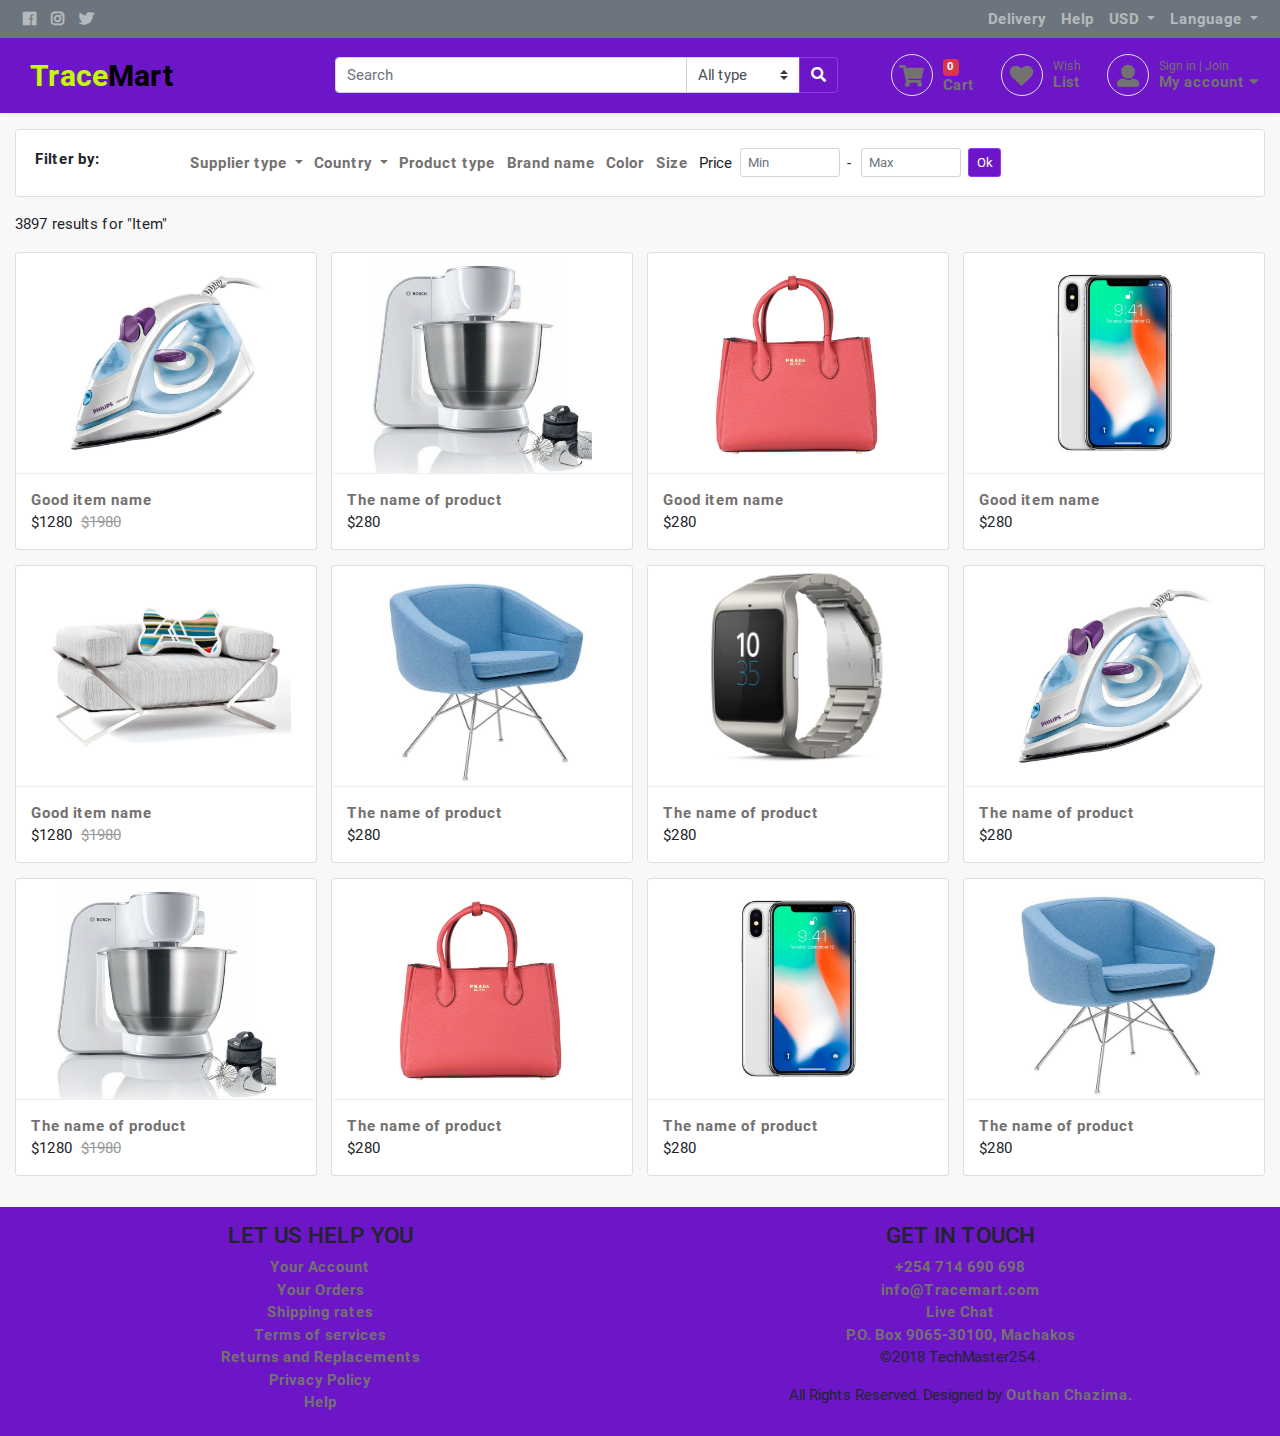
<file: productlistings.html>
<!DOCTYPE html>
<html lang="en-US">

<head>
	<title>@Trace Mart</title>
	<meta charset="UTF-8">
	<meta name="viewport" content="width=device-width, initial-scale=1, shrink-to-fit=no">

	<!-- jQuery -->
	<script src="js/jquery-2.0.0.min.js" type="text/javascript"></script>

	<!-- Font awesome 5 -->
	<link href="fonts/fontawesome/css/fontawesome-all.min.css" type="text/css" rel="stylesheet">

	<!---Boostrap-->
	<script src="js/bootstrap.bundle.min.js" type="text/javascript"></script>
	<link href="css/bootstrap.css" rel="stylesheet" type="text/css" />

	<!-- Slick slider -->
	<script type="text/javascript" src="plugins/slickslider/slick.min.js"></script>
	<link rel="stylesheet" type="text/css" href="plugins/slickslider/slick.css" />
	<link rel="stylesheet" type="text/css" href="plugins/slickslider/slick-theme.css" />


	<!-- plugin: fancybox  -->
	<script src="plugins/fancybox/fancybox.min.js" type="text/javascript"></script>
	<link href="plugins/fancybox/fancybox.min.css" type="text/css" rel="stylesheet">

	<!-- custom styles -->
	<link href="css/ui.css" rel="stylesheet" type="text/css" />
	<link href="css/responsive.css" rel="stylesheet" media="only screen and (max-width: 1200px)" />
	<link href="css/custom.css" rel="stylesheet" type="text/css" />

	<!-- custom javascript -->
	<script src="js/script.js" type="text/javascript"></script>



</head>

<body>
	<header class="section-header class="section-header">
        <nav class="navbar navbar-top navbar-expand-lg navbar-dark bg-secondary">
            <div class="container">
                <button class="navbar-toggler" type="button" data-toggle="collapse" data-target="#navbarsExample07"
                    aria-controls="navbarsExample07" aria-expanded="false" aria-label="Toggle navigation">
                    <span class="navbar-toggler-icon"></span>
                </button>

                <div class="collapse navbar-collapse" id="navbarsExample07">
                    <ul class="navbar-nav mr-auto">
                        <li><a href="#" class="nav-link"> <i class="fab fa-facebook"></i> </a></li>
                        <li><a href="#" class="nav-link"> <i class="fab fa-instagram"></i> </a></li>
                        <li><a href="#" class="nav-link"> <i class="fab fa-twitter"></i> </a></li>
                    </ul>
                    <ul class="navbar-nav">
                        <li class="nav-item"><a href="#" class="nav-link"> Delivery </a></li>
                        <li class="nav-item"><a href="#" class="nav-link"> Help </a></li>
                        <li class="nav-item dropdown"><a href="#" class="nav-link dropdown-toggle" data-toggle="dropdown">
                                USD </a>
                            <ul class="dropdown-menu dropdown-menu-right">
                                <li><a class="dropdown-item" href="#">EUR</a></li>
                                <li><a class="dropdown-item" href="#">AED</a></li>
                                <li><a class="dropdown-item" href="#">RUBL </a></li>
                            </ul>
                        </li>
                        <li class="nav-item dropdown"><a href="#" class="nav-link dropdown-toggle" data-toggle="dropdown">
                                Language </a>
                            <ul class="dropdown-menu dropdown-menu-right">
                                <li><a class="dropdown-item" href="#">English</a></li>
                                <li><a class="dropdown-item" href="#">Arabic</a></li>
                                <li><a class="dropdown-item" href="#">Russian </a></li>
                            </ul>
                        </li>
                    </ul> <!-- navbar-nav.// -->
                </div> <!-- collapse.// -->
            </div>
        </nav>

        <section class="header-main shadow-sm">
            <div class="container">
                <div class="row align-items-center">
                    <div class="col-lg-3 col-sm-4">
                        <div class="brand-wrap">
                            <a href="index.html"><span class="logo1">Trace</span><span class="logo2">Mart</span></a>
                        </div> <!-- brand-wrap.// -->
                    </div>
                    <div class="col-lg-4 col-xl-5 col-sm-8">
                        <form action="productlistings.html" class="search-wrap">
                            <div class="input-group w-100">
                                <input type="text" class="form-control" style="width:55%;" placeholder="Search">
                                <select class="custom-select" name="category_name">
                                    <option value="">All type</option>
                                    <option value="codex">Phones</option>
                                    <option value="comments">Computers</option>
                                    <option value="content">Accesories</option>
                                </select>
                                <div class="input-group-append">
                                    <button class="btn btn-primary" type="submit">
                                        <i class="fa fa-search"></i>
                                    </button>
                                </div>
                            </div>
                        </form> <!-- search-wrap .end// -->
                    </div> <!-- col.// -->
                    <div class="col-lg-5 col-xl-4 col-sm-12">
                        <div class="widgets-wrap float-right">
                            <a href="cart.html" class="widget-header mr-3">
                                <div class="icontext">
                                    <div class="icon-wrap"><i class="icon-sm round border fa fa-shopping-cart"></i></div>
                                    <div class="text-wrap">
                                        <span class="small badge badge-danger">0</span>
                                        <div>Cart</div>
                                    </div>
                                </div>
                            </a>
                            <a href="wishlist.html" class="widget-header mr-3">
                                <div class="icontext">
                                    <div class="icon-wrap"><i class="icon-sm round border fa fa-heart"></i></div>
                                    <div class="text-wrap">
                                        <small>Wish</small>
                                        <div>List</div>
                                    </div>
                                </div>
                            </a>
                            <div class="widget-header dropdown">
                                <a href="#" data-toggle="dropdown" data-offset="20,10">
                                    <div class="icontext">
                                        <div class="icon-wrap"><i class="icon-sm round border fa fa-user"></i></div>
                                        <div class="text-wrap">
                                            <small>Sign in | Join</small>
                                            <div>My account <i class="fa fa-caret-down"></i> </div>
                                        </div>
                                    </div>
                                </a>
                                <div class="dropdown-menu dropdown-menu-right">
                                    <form class="px-4 py-3">
                                        <div class="form-group">
                                            <label>Email address</label>
                                            <input type="email" class="form-control" placeholder="email@example.com">
                                        </div>
                                        <div class="form-group">
                                            <label>Password</label>
                                            <input type="password" class="form-control" placeholder="Password">
                                        </div>
                                        <button type="submit" class="btn btn-primary">Sign in</button>
                                    </form>
                                    <hr class="dropdown-divider">
                                    <a class="dropdown-item" href="signup.html">Have account? Sign up</a>
                                    <a class="dropdown-item" href="forgotPassword.html">Forgot password?</a>
                                </div> <!--  dropdown-menu .// -->
                            </div> <!-- widget-header .// -->
                        </div> <!-- widgets-wrap.// -->
                    </div> <!-- col.// -->
                </div> <!-- row.// -->
            </div> <!-- container.// -->
        </section> <!-- header-main .// -->
    </header> <!-- section-header.// -->

	<!-- ========================= SECTION CONTENT ========================= -->
	<section class="section-content bg padding-y-sm">
		<div class="container">
			<div class="card">
				<div class="card-body">
					<div class="row">
						<div class="col-md-3-24"> <strong>Filter by:</strong> </div> <!-- col.// -->
						<div class="col-md-21-24">
							<ul class="list-inline">
								<li class="list-inline-item dropdown"><a href="#" class="dropdown-toggle" data-toggle="dropdown"> Supplier type
									</a>
									<div class="dropdown-menu p-3" style="max-width:400px;"">	
		      							<label class=" form-check">
										<a href="#">
											<input type="checkbox" class="form-check-input"> Good supplier
										</a>
										</label>
										<label class="form-check">
											<a href="#">
												<input type="checkbox" class="form-check-input"> Best supplier
											</a>
										</label>
										<label class="form-check">
											<a href="#">
												<input type="checkbox" class="form-check-input"> New supplier
											</a>
										</label>
									</div> <!-- dropdown-menu.// -->
								</li>
								<li class="list-inline-item dropdown"><a href="#" class="dropdown-toggle" data-toggle="dropdown"> Country </a>
									<div class="dropdown-menu p-3" style="max-width:400px;"">	
		      							<label class=" form-check">
										<a href="#">
											<input type="checkbox" class="form-check-input"> China
										</a>
										</label>
										<label class="form-check">
											<a href="#">
												<input type="checkbox" class="form-check-input"> Japan
											</a>
										</label>
										<label class="form-check">
											<a href="#">
												<input type="checkbox" class="form-check-input"> Uzbekistan
											</a>
										</label>
										<label class="form-check">
											<a href="#">
												<input type="checkbox" class="form-check-input"> Russia
											</a>
										</label>
									</div> <!-- dropdown-menu.// -->
								</li>
								<li class="list-inline-item"><a href="#">Product type</a></li>
								<li class="list-inline-item"><a href="#">Brand name</a></li>
								<li class="list-inline-item"><a href="#">Color</a></li>
								<li class="list-inline-item"><a href="#">Size</a></li>
								<li class="list-inline-item">
									<div class="form-inline">
										<label class="mr-2">Price</label>
										<input class="form-control form-control-sm" placeholder="Min" type="number">
										<span class="px-2"> - </span>
										<input class="form-control form-control-sm" placeholder="Max" type="number">
										<button type="submit" class="btn btn-sm ml-2">Ok</button>
									</div>
								</li>
							</ul>
						</div> <!-- col.// -->
					</div> <!-- row.// -->
				</div> <!-- card-body .// -->
			</div> <!-- card.// -->

			<div class="padding-y-sm">
				<span>3897 results for "Item"</span>
			</div>

			<div class="row-sm">
				<div class="col-md-3 col-sm-6">
					<figure class="card card-product">
						<div class="img-wrap"> <img src="images/items/1.jpg"></div>
						<figcaption class="info-wrap">
							<a href="#" class="title">Good item name</a>
							<div class="price-wrap">
								<span class="price-new">$1280</span>
								<del class="price-old">$1980</del>
							</div> <!-- price-wrap.// -->
						</figcaption>
					</figure> <!-- card // -->
				</div> <!-- col // -->
				<div class="col-md-3 col-sm-6">
					<figure class="card card-product">
						<div class="img-wrap"> <img src="images/items/2.jpg"></div>
						<figcaption class="info-wrap">
							<a href="#" class="title">The name of product</a>
							<div class="price-wrap">
								<span class="price-new">$280</span>
							</div> <!-- price-wrap.// -->
						</figcaption>
					</figure> <!-- card // -->
				</div> <!-- col // -->
				<div class="col-md-3 col-sm-6">
					<figure class="card card-product">
						<div class="img-wrap"> <img src="images/items/3.jpg"></div>
						<figcaption class="info-wrap">
							<a href="#" class="title">Good item name</a>
							<div class="price-wrap">
								<span class="price-new">$280</span>
							</div> <!-- price-wrap.// -->
						</figcaption>
					</figure> <!-- card // -->
				</div> <!-- col // -->
				<div class="col-md-3 col-sm-6">
					<figure class="card card-product">
						<div class="img-wrap"> <img src="images/items/4.jpg"></div>
						<figcaption class="info-wrap">
							<a href="#" class="title">Good item name</a>
							<div class="price-wrap">
								<span class="price-new">$280</span>
							</div> <!-- price-wrap.// -->
						</figcaption>
					</figure> <!-- card // -->
				</div> <!-- col // -->
				<div class="col-md-3 col-sm-6">
					<figure class="card card-product">
						<div class="img-wrap"> <img src="images/items/5.jpg"></div>
						<figcaption class="info-wrap">
							<a href="#" class="title">Good item name</a>
							<div class="price-wrap">
								<span class="price-new">$1280</span>
								<del class="price-old">$1980</del>
							</div> <!-- price-wrap.// -->
						</figcaption>
					</figure> <!-- card // -->
				</div> <!-- col // -->
				<div class="col-md-3 col-sm-6">
					<figure class="card card-product">
						<div class="img-wrap"> <img src="images/items/6.jpg"></div>
						<figcaption class="info-wrap">
							<a href="#" class="title">The name of product</a>
							<div class="price-wrap">
								<span class="price-new">$280</span>
							</div> <!-- price-wrap.// -->
						</figcaption>
					</figure> <!-- card // -->
				</div> <!-- col // -->
				<div class="col-md-3 col-sm-6">
					<figure class="card card-product">
						<div class="img-wrap"> <img src="images/items/7.jpg"></div>
						<figcaption class="info-wrap">
							<a href="#" class="title">The name of product</a>
							<div class="price-wrap">
								<span class="price-new">$280</span>
							</div> <!-- price-wrap.// -->
						</figcaption>
					</figure> <!-- card // -->
				</div> <!-- col // -->
				<div class="col-md-3 col-sm-6">
					<figure class="card card-product">
						<div class="img-wrap"> <img src="images/items/1.jpg"></div>
						<figcaption class="info-wrap">
							<a href="#" class="title">The name of product</a>
							<div class="price-wrap">
								<span class="price-new">$280</span>
							</div> <!-- price-wrap.// -->
						</figcaption>
					</figure> <!-- card // -->
				</div> <!-- col // -->
				<div class="col-md-3 col-sm-6">
					<figure class="card card-product">
						<div class="img-wrap"> <img src="images/items/2.jpg"></div>
						<figcaption class="info-wrap">
							<a href="#" class="title">The name of product</a>
							<div class="price-wrap">
								<span class="price-new">$1280</span>
								<del class="price-old">$1980</del>
							</div> <!-- price-wrap.// -->
						</figcaption>
					</figure> <!-- card // -->
				</div> <!-- col // -->
				<div class="col-md-3 col-sm-6">
					<figure class="card card-product">
						<div class="img-wrap"> <img src="images/items/3.jpg"></div>
						<figcaption class="info-wrap">
							<a href="#" class="title">The name of product</a>
							<div class="price-wrap">
								<span class="price-new">$280</span>
							</div> <!-- price-wrap.// -->
						</figcaption>
					</figure> <!-- card // -->
				</div> <!-- col // -->
				<div class="col-md-3 col-sm-6">
					<figure class="card card-product">
						<div class="img-wrap"> <img src="images/items/4.jpg"></div>
						<figcaption class="info-wrap">
							<a href="#" class="title">The name of product</a>
							<div class="price-wrap">
								<span class="price-new">$280</span>
							</div> <!-- price-wrap.// -->
						</figcaption>
					</figure> <!-- card // -->
				</div> <!-- col // -->
				<div class="col-md-3 col-sm-6">
					<figure class="card card-product">
						<div class="img-wrap"> <img src="images/items/6.jpg"></div>
						<figcaption class="info-wrap">
							<a href="#" class="title">The name of product</a>
							<div class="price-wrap">
								<span class="price-new">$280</span>
							</div> <!-- price-wrap.// -->
						</figcaption>
					</figure> <!-- card // -->
				</div> <!-- col // -->
			</div> <!-- row.// -->


		</div><!-- container // -->
	</section>
	<!-- ========================= SECTION CONTENT END// ========================= -->

	<footer class="section-footer ">
        <div class="container-fluid">
            <section class="footer-bottom row">
                <div class="col-sm fot-cat">
                    <h4>LET US HELP YOU</h4>

                    <li><a href="login.html">Your Account</a></li>
                    <li><a href="cart.html">Your Orders</a></li>
                    <li><a href="toc.html">Shipping rates</a></li>
                    <li><a href="toc.html">Terms of services</a></li>
                    <li><a href="toc.html">Returns and Replacements</a></li>
                    <li><a href="privacyPolicy.html">Privacy Policy</a></li>
                    <li><a href="#">Help</a></li>

                </div>
                <div class="col-sm fot-cat">
                    <h4>GET IN TOUCH</h4>
                    <li><a href="#"><i class="gtco-quick-contact icon-phone"></i> +254 714 690 698</a></li>
                    <li><a href="#"><i class="igtco-quick-contact icon-mail2"></i> info@Tracemart.com</a></li>
                    <li><a href="#"><i class="gtco-quick-contact icon-chat"></i> Live Chat</a></li>
                    <li><a href="#"><i class="gtco-quick-contact icon-box"></i> P.O. Box 9065-30100, Machakos</a></li>

                    <p>&copy;2018 TechMaster254.</p>
                    <p>All Rights Reserved. Designed by <a href="#">Outhan Chazima. </a></p>
                </div>

            </section> <!-- //footer-top -->
        </div><!-- //container -->
    </footer>
	<!-- ========================= FOOTER END // ========================= -->

</body>

</html>
</file>
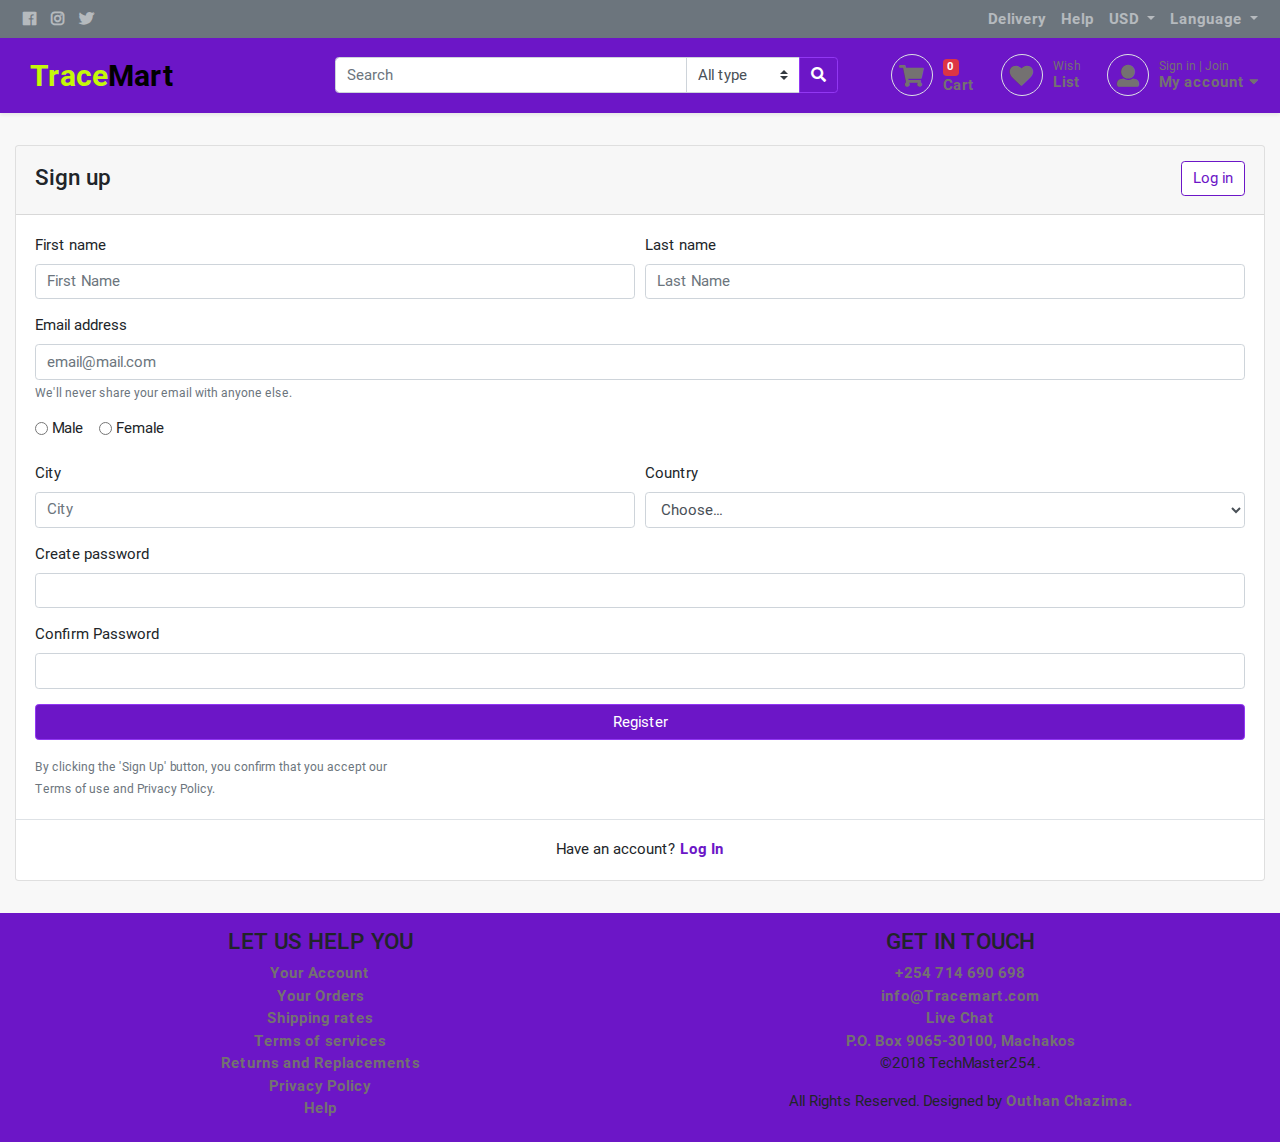
<file: signup.html>
<!DOCTYPE html>
<html lang="en-US">

<head>
    <title>@Trace Mart</title>
    <meta charset="UTF-8">
    <meta name="viewport" content="width=device-width, initial-scale=1, shrink-to-fit=no">

    <!-- jQuery -->
    <script src="js/jquery-2.0.0.min.js" type="text/javascript"></script>

    <!-- Font awesome 5 -->
    <link href="fonts/fontawesome/css/fontawesome-all.min.css" type="text/css" rel="stylesheet">

    <!---Boostrap-->
    <script src="js/bootstrap.bundle.min.js" type="text/javascript"></script>
    <link href="css/bootstrap.css" rel="stylesheet" type="text/css" />

    <!-- plugin: fancybox  -->
    <script src="plugins/fancybox/fancybox.min.js" type="text/javascript"></script>
    <link href="plugins/fancybox/fancybox.min.css" type="text/css" rel="stylesheet">

    <!-- plugin: owl carousel  -->
    <link href="plugins/owlcarousel/assets/owl.carousel.min.css" rel="stylesheet">
    <link href="plugins/owlcarousel/assets/owl.theme.default.css" rel="stylesheet">
    <script src="plugins/owlcarousel/owl.carousel.min.js"></script>

    <!-- custom styles -->
    <link href="css/ui.css" rel="stylesheet" type="text/css" />
    <link href="css/responsive.css" rel="stylesheet" media="only screen and (max-width: 1200px)" />
    <link href="css/custom.css" rel="stylesheet" type="text/css" />

    <!-- custom javascript -->
    <script src="js/script.js" type="text/javascript"></script>


</head>

<body>
    <header class="section-header">
        <nav class="navbar navbar-top navbar-expand-lg navbar-dark bg-secondary">
            <div class="container">
                <button class="navbar-toggler" type="button" data-toggle="collapse" data-target="#navbarsExample07"
                    aria-controls="navbarsExample07" aria-expanded="false" aria-label="Toggle navigation">
                    <span class="navbar-toggler-icon"></span>
                </button>

                <div class="collapse navbar-collapse" id="navbarsExample07">
                    <ul class="navbar-nav mr-auto">
                        <li><a href="#" class="nav-link"> <i class="fab fa-facebook"></i> </a></li>
                        <li><a href="#" class="nav-link"> <i class="fab fa-instagram"></i> </a></li>
                        <li><a href="#" class="nav-link"> <i class="fab fa-twitter"></i> </a></li>
                    </ul>
                    <ul class="navbar-nav">
                        <li class="nav-item"><a href="#" class="nav-link"> Delivery </a></li>
                        <li class="nav-item"><a href="#" class="nav-link"> Help </a></li>
                        <li class="nav-item dropdown"><a href="#" class="nav-link dropdown-toggle" data-toggle="dropdown">
                                USD </a>
                            <ul class="dropdown-menu dropdown-menu-right">
                                <li><a class="dropdown-item" href="#">EUR</a></li>
                                <li><a class="dropdown-item" href="#">AED</a></li>
                                <li><a class="dropdown-item" href="#">RUBL </a></li>
                            </ul>
                        </li>
                        <li class="nav-item dropdown"><a href="#" class="nav-link dropdown-toggle" data-toggle="dropdown">
                                Language </a>
                            <ul class="dropdown-menu dropdown-menu-right">
                                <li><a class="dropdown-item" href="#">English</a></li>
                                <li><a class="dropdown-item" href="#">Arabic</a></li>
                                <li><a class="dropdown-item" href="#">Russian </a></li>
                            </ul>
                        </li>
                    </ul> <!-- navbar-nav.// -->
                </div> <!-- collapse.// -->
            </div>
        </nav>

        <section class="header-main shadow-sm">
            <div class="container">
                <div class="row align-items-center">
                    <div class="col-lg-3 col-sm-4">
                        <div class="brand-wrap">
                            <a href="index.html"><span class="logo1">Trace</span><span class="logo2">Mart</span></a>
                        </div> <!-- brand-wrap.// -->
                    </div>
                    <div class="col-lg-4 col-xl-5 col-sm-8">
                        <form action="productlistings.html" class="search-wrap">
                            <div class="input-group w-100">
                                <input type="text" class="form-control" style="width:55%;" placeholder="Search">
                                <select class="custom-select" name="category_name">
                                    <option value="">All type</option>
                                    <option value="codex">Phones</option>
                                    <option value="comments">Computers</option>
                                    <option value="content">Accesories</option>
                                </select>
                                <div class="input-group-append">
                                    <button class="btn btn-primary" type="submit">
                                        <i class="fa fa-search"></i>
                                    </button>
                                </div>
                            </div>
                        </form> <!-- search-wrap .end// -->
                    </div> <!-- col.// -->
                    <div class="col-lg-5 col-xl-4 col-sm-12">
                        <div class="widgets-wrap float-right">
                            <a href="cart.html" class="widget-header mr-3">
                                <div class="icontext">
                                    <div class="icon-wrap"><i class="icon-sm round border fa fa-shopping-cart"></i></div>
                                    <div class="text-wrap">
                                        <span class="small badge badge-danger">0</span>
                                        <div>Cart</div>
                                    </div>
                                </div>
                            </a>
                            <a href="wishlist.html" class="widget-header mr-3">
                                <div class="icontext">
                                    <div class="icon-wrap"><i class="icon-sm round border fa fa-heart"></i></div>
                                    <div class="text-wrap">
                                        <small>Wish</small>
                                        <div>List</div>
                                    </div>
                                </div>
                            </a>
                            <div class="widget-header dropdown">
                                <a href="#" data-toggle="dropdown" data-offset="20,10">
                                    <div class="icontext">
                                        <div class="icon-wrap"><i class="icon-sm round border fa fa-user"></i></div>
                                        <div class="text-wrap">
                                            <small>Sign in | Join</small>
                                            <div>My account <i class="fa fa-caret-down"></i> </div>
                                        </div>
                                    </div>
                                </a>
                                <div class="dropdown-menu dropdown-menu-right">
                                    <form class="px-4 py-3">
                                        <div class="form-group">
                                            <label>Email address</label>
                                            <input type="email" class="form-control" placeholder="email@example.com">
                                        </div>
                                        <div class="form-group">
                                            <label>Password</label>
                                            <input type="password" class="form-control" placeholder="Password">
                                        </div>
                                        <button type="submit" class="btn btn-primary">Sign in</button>
                                    </form>
                                    <hr class="dropdown-divider">
                                    <a class="dropdown-item" href="signup.html">Have account? Sign up</a>
                                    <a class="dropdown-item" href="forgotPassword.html">Forgot password?</a>
                                </div> <!--  dropdown-menu .// -->
                            </div> <!-- widget-header .// -->
                        </div> <!-- widgets-wrap.// -->
                    </div> <!-- col.// -->
                </div> <!-- row.// -->
            </div> <!-- container.// -->
        </section> <!-- header-main .// -->
    </header> <!-- section-header.// -->

    <!-- ========================= SECTION CONTENT ========================= -->
    <section class="section-content padding-y bg">
        <div class="container">
            <div class="card">
                <header class="card-header">
                    <a href="login.html" class="float-right btn btn-outline-primary mt-1">Log in</a>
                    <h4 class="card-title mt-2">Sign up</h4>
                </header>
                <article class="card-body">
                    <form>
                        <div class="form-row">
                            <div class="col form-group">
                                <label>First name</label>
                                <input type="text" class="form-control" placeholder="First Name">
                            </div> <!-- form-group end.// -->
                            <div class="col form-group">
                                <label>Last name</label>
                                <input type="text" class="form-control" placeholder="Last Name">
                            </div> <!-- form-group end.// -->
                        </div> <!-- form-row end.// -->
                        <div class="form-group">
                            <label>Email address</label>
                            <input type="email" class="form-control" placeholder="email@mail.com">
                            <small class="form-text text-muted">We'll never share your email with anyone else.</small>
                        </div> <!-- form-group end.// -->
                        <div class="form-group">
                            <label class="form-check form-check-inline">
                                <input class="form-check-input" type="radio" name="gender" value="option1">
                                <span class="form-check-label"> Male </span>
                            </label>
                            <label class="form-check form-check-inline">
                                <input class="form-check-input" type="radio" name="gender" value="option2">
                                <span class="form-check-label"> Female</span>
                            </label>
                        </div> <!-- form-group end.// -->
                        <div class="form-row">
                            <div class="form-group col-md-6">
                                <label>City</label>
                                <input type="text" class="form-control" placeholder="City">
                            </div> <!-- form-group end.// -->
                            <div class="form-group col-md-6">
                                <label>Country</label>
                                <select id="inputState" class="form-control">
                                    <option> Choose...</option>
                                    <option>Kenya</option>
                                    <option>Tanzania</option>
                                </select>
                            </div> <!-- form-group end.// -->
                        </div> <!-- form-row.// -->
                        <div class="form-group">
                            <label>Create password</label>
                            <input class="form-control" type="password">
                        </div> <!-- form-group end.// -->
                        <div class="form-group">
                            <label>Confirm Password</label>
                            <input class="form-control" type="password">
                        </div> <!-- form-group end.// -->
                        <div class="form-group">
                            <button type="submit" class="btn btn-primary btn-block"> Register </button>
                        </div> <!-- form-group// -->
                        <small class="text-muted">By clicking the 'Sign Up' button, you confirm that you accept our <br>
                            Terms of use and Privacy Policy.</small>
                    </form>
                </article> <!-- card-body end .// -->
                <div class="border-top card-body text-center">Have an account? <a class="text" href="login.html">Log In</a></div>
            </div> <!-- card.// -->


        </div> <!-- container .//  -->
    </section>
    <!-- ========================= SECTION CONTENT END// ========================= -->



    <footer class="section-footer ">
        <div class="container-fluid">
            <section class="footer-bottom row">
                <div class="col-sm fot-cat">
                    <h4>LET US HELP YOU</h4>

                    <li><a href="login.html">Your Account</a></li>
                    <li><a href="cart.html">Your Orders</a></li>
                    <li><a href="toc.html">Shipping rates</a></li>
                    <li><a href="toc.html">Terms of services</a></li>
                    <li><a href="toc.html">Returns and Replacements</a></li>
                    <li><a href="privacyPolicy.html">Privacy Policy</a></li>
                    <li><a href="#">Help</a></li>

                </div>
                <div class="col-sm fot-cat">
                    <h4>GET IN TOUCH</h4>
                    <li><a href="#"><i class="gtco-quick-contact icon-phone"></i> +254 714 690 698</a></li>
                    <li><a href="#"><i class="igtco-quick-contact icon-mail2"></i> info@Tracemart.com</a></li>
                    <li><a href="#"><i class="gtco-quick-contact icon-chat"></i> Live Chat</a></li>
                    <li><a href="#"><i class="gtco-quick-contact icon-box"></i> P.O. Box 9065-30100, Machakos</a></li>

                    <p>&copy;2018 TechMaster254.</p>
                    <p>All Rights Reserved. Designed by <a href="#">Outhan Chazima. </a></p>
                </div>

            </section> <!-- //footer-top -->
        </div><!-- //container -->
    </footer>
    <!-- ========================= FOOTER END // ========================= -->

</body>

</html>
</file>
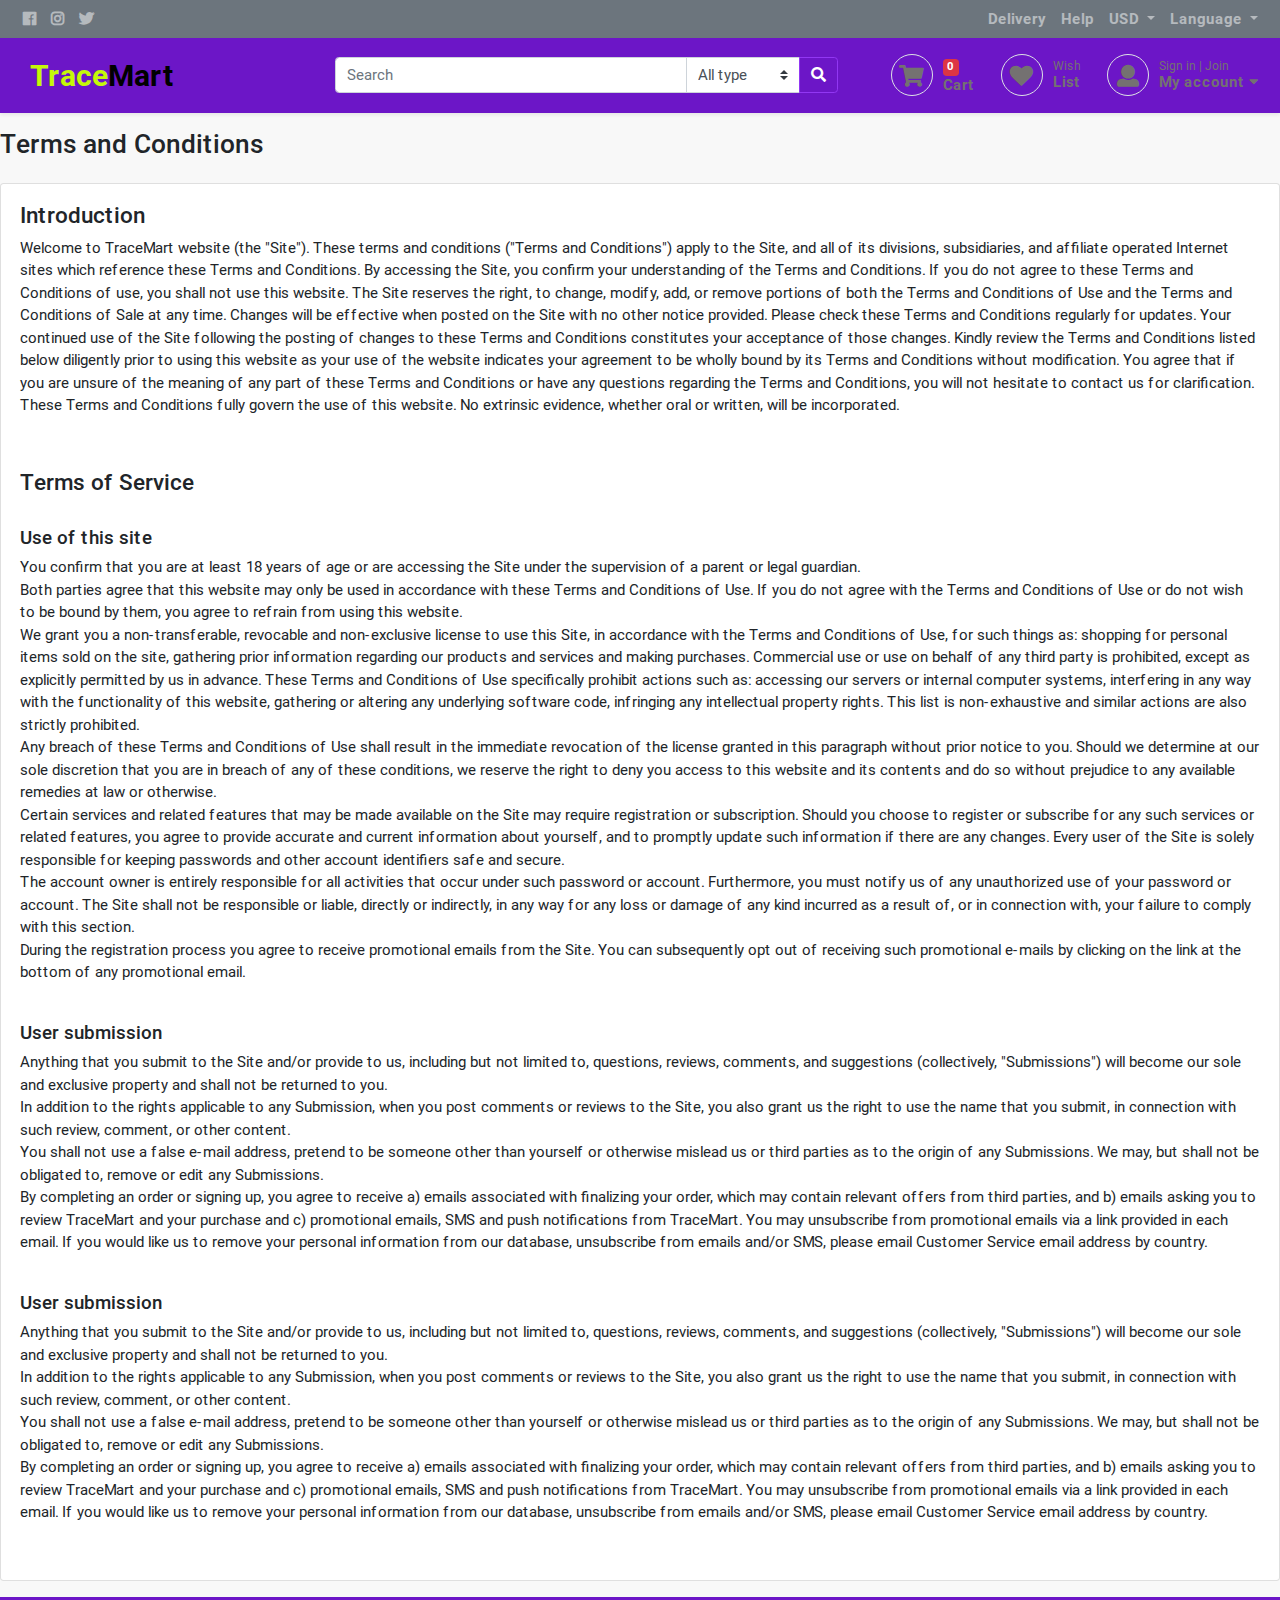
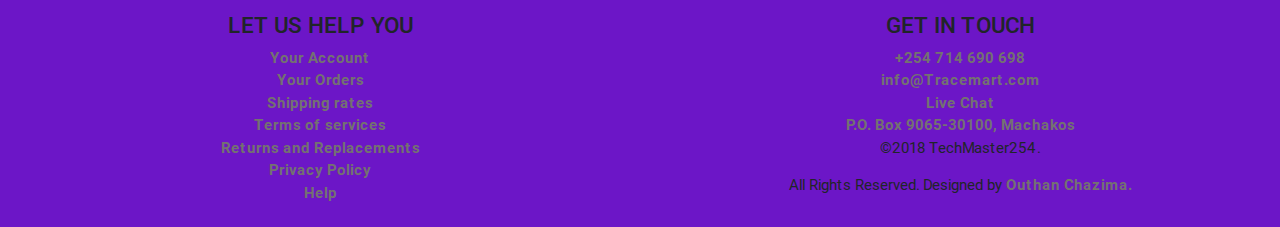
<file: toc.html>
<!DOCTYPE html>
<html lang="en-US">

<head>
    <title>@Trace Mart</title>
    <meta charset="UTF-8">
    <meta name="viewport" content="width=device-width, initial-scale=1, shrink-to-fit=no">

    <!-- jQuery -->
    <script src="js/jquery-2.0.0.min.js" type="text/javascript"></script>

    <!-- Font awesome 5 -->
    <link href="fonts/fontawesome/css/fontawesome-all.min.css" type="text/css" rel="stylesheet">

    <!---Boostrap-->
    <script src="js/bootstrap.bundle.min.js" type="text/javascript"></script>
    <link href="css/bootstrap.css" rel="stylesheet" type="text/css" />

    <!-- Slick slider -->
    <script type="text/javascript" src="plugins/slickslider/slick.min.js"></script>
    <link rel="stylesheet" type="text/css" href="plugins/slickslider/slick.css" />
    <link rel="stylesheet" type="text/css" href="plugins/slickslider/slick-theme.css" />


    <!-- plugin: fancybox  -->
    <script src="plugins/fancybox/fancybox.min.js" type="text/javascript"></script>
    <link href="plugins/fancybox/fancybox.min.css" type="text/css" rel="stylesheet">

    <!-- custom styles -->
    <link href="css/ui.css" rel="stylesheet" type="text/css" />
    <link href="css/responsive.css" rel="stylesheet" media="only screen and (max-width: 1200px)" />
    <link href="css/custom.css" rel="stylesheet" type="text/css" />

    <!-- custom javascript -->
    <script src="js/script.js" type="text/javascript"></script>



</head>

<body>
    <header class="section-header">
        <nav class="navbar navbar-top navbar-expand-lg navbar-dark bg-secondary">
            <div class="container">
                <button class="navbar-toggler" type="button" data-toggle="collapse" data-target="#navbarsExample07"
                    aria-controls="navbarsExample07" aria-expanded="false" aria-label="Toggle navigation">
                    <span class="navbar-toggler-icon"></span>
                </button>

                <div class="collapse navbar-collapse" id="navbarsExample07">
                    <ul class="navbar-nav mr-auto">
                        <li><a href="#" class="nav-link"> <i class="fab fa-facebook"></i> </a></li>
                        <li><a href="#" class="nav-link"> <i class="fab fa-instagram"></i> </a></li>
                        <li><a href="#" class="nav-link"> <i class="fab fa-twitter"></i> </a></li>
                    </ul>
                    <ul class="navbar-nav">
                        <li class="nav-item"><a href="#" class="nav-link"> Delivery </a></li>
                        <li class="nav-item"><a href="#" class="nav-link"> Help </a></li>
                        <li class="nav-item dropdown"><a href="#" class="nav-link dropdown-toggle" data-toggle="dropdown">
                                USD </a>
                            <ul class="dropdown-menu dropdown-menu-right">
                                <li><a class="dropdown-item" href="#">EUR</a></li>
                                <li><a class="dropdown-item" href="#">AED</a></li>
                                <li><a class="dropdown-item" href="#">RUBL </a></li>
                            </ul>
                        </li>
                        <li class="nav-item dropdown"><a href="#" class="nav-link dropdown-toggle" data-toggle="dropdown">
                                Language </a>
                            <ul class="dropdown-menu dropdown-menu-right">
                                <li><a class="dropdown-item" href="#">English</a></li>
                                <li><a class="dropdown-item" href="#">Arabic</a></li>
                                <li><a class="dropdown-item" href="#">Russian </a></li>
                            </ul>
                        </li>
                    </ul> <!-- navbar-nav.// -->
                </div> <!-- collapse.// -->
            </div>
        </nav>

        <section class="header-main shadow-sm">
            <div class="container">
                <div class="row align-items-center">
                    <div class="col-lg-3 col-sm-4">
                        <div class="brand-wrap">
                            <a href="index.html"><span class="logo1">Trace</span><span class="logo2">Mart</span></a>
                        </div> <!-- brand-wrap.// -->
                    </div>
                    <div class="col-lg-4 col-xl-5 col-sm-8">
                        <form action="productlistings.html" class="search-wrap">
                            <div class="input-group w-100">
                                <input type="text" class="form-control" style="width:55%;" placeholder="Search">
                                <select class="custom-select" name="category_name">
                                    <option value="">All type</option>
                                    <option value="codex">Phones</option>
                                    <option value="comments">Computers</option>
                                    <option value="content">Accesories</option>
                                </select>
                                <div class="input-group-append">
                                    <button class="btn btn-primary" type="submit">
                                        <i class="fa fa-search"></i>
                                    </button>
                                </div>
                            </div>
                        </form> <!-- search-wrap .end// -->
                    </div> <!-- col.// -->
                    <div class="col-lg-5 col-xl-4 col-sm-12">
                        <div class="widgets-wrap float-right">
                            <a href="cart.html" class="widget-header mr-3">
                                <div class="icontext">
                                    <div class="icon-wrap"><i class="icon-sm round border fa fa-shopping-cart"></i></div>
                                    <div class="text-wrap">
                                        <span class="small badge badge-danger">0</span>
                                        <div>Cart</div>
                                    </div>
                                </div>
                            </a>
                            <a href="wishlist.html" class="widget-header mr-3">
                                <div class="icontext">
                                    <div class="icon-wrap"><i class="icon-sm round border fa fa-heart"></i></div>
                                    <div class="text-wrap">
                                        <small>Wish</small>
                                        <div>List</div>
                                    </div>
                                </div>
                            </a>
                            <div class="widget-header dropdown">
                                <a href="#" data-toggle="dropdown" data-offset="20,10">
                                    <div class="icontext">
                                        <div class="icon-wrap"><i class="icon-sm round border fa fa-user"></i></div>
                                        <div class="text-wrap">
                                            <small>Sign in | Join</small>
                                            <div>My account <i class="fa fa-caret-down"></i> </div>
                                        </div>
                                    </div>
                                </a>
                                <div class="dropdown-menu dropdown-menu-right">
                                    <form class="px-4 py-3">
                                        <div class="form-group">
                                            <label>Email address</label>
                                            <input type="email" class="form-control" placeholder="email@example.com">
                                        </div>
                                        <div class="form-group">
                                            <label>Password</label>
                                            <input type="password" class="form-control" placeholder="Password">
                                        </div>
                                        <button type="submit" class="btn btn-primary">Sign in</button>
                                    </form>
                                    <hr class="dropdown-divider">
                                    <a class="dropdown-item" href="signup.html">Have account? Sign up</a>
                                    <a class="dropdown-item" href="forgotPassword.html">Forgot password?</a>
                                </div> <!--  dropdown-menu .// -->
                            </div> <!-- widget-header .// -->
                        </div> <!-- widgets-wrap.// -->
                    </div> <!-- col.// -->
                </div> <!-- row.// -->
            </div> <!-- container.// -->
        </section> <!-- header-main .// -->
    </header> <!-- section-header.// -->

    <!-- ========================= SECTION CONTENT ========================= -->
    <section class="section-content bg padding-y-sm">
        <div class="container">

            <div class="row">
                <h3>Terms and Conditions</h3>
                <article class="card mt-3">
                    <div class="card-body">
                        <h4>Introduction</h4>
                        <p> Welcome to TraceMart website (the "Site"). These terms and conditions
                            ("Terms and Conditions") apply to the Site, and all of its divisions,
                            subsidiaries, and affiliate operated Internet sites which reference
                            these Terms and Conditions. By accessing the Site, you confirm your
                            understanding of the Terms and Conditions. If you do not agree to these
                            Terms and Conditions of use, you shall not use this website.
                            The Site reserves the right, to change, modify, add, or remove portions
                            of both the Terms and Conditions of Use and the Terms and Conditions of
                            Sale at any time. Changes will be effective when posted on the Site with
                            no other notice provided. Please check these Terms and Conditions
                            regularly for updates. Your continued use of the Site following the
                            posting of changes to these Terms and Conditions constitutes your
                            acceptance of those changes.
                            Kindly review the Terms and Conditions listed below diligently prior to
                            using this website as your use of the website indicates your agreement
                            to be wholly bound by its Terms and Conditions without modification.
                            You agree that if you are unsure of the meaning of any part of these
                            Terms and Conditions or have any questions regarding the Terms and
                            Conditions, you will not hesitate to contact us for clarification. These
                            Terms and Conditions fully govern the use of this website. No extrinsic
                            evidence, whether oral or written, will be incorporated.
                        </p>

                    </div> <!-- card-body.// -->

                    <div class="card-body">
                        <h4>Terms of Service</h4>
                        <br>
                        <h5>Use of this site</h5>
                        <p> You confirm that you are at least 18 years of age or are accessing
                            the Site under the supervision of a parent or legal guardian.<br>Both
                            parties agree that this website may only be used in accordance with
                            these Terms and Conditions of Use. If you do not agree with the Terms
                            and Conditions of Use or do not wish to be bound by them, you agree to
                            refrain from using this website.<br>We grant you a non-transferable,
                            revocable and non-exclusive license to use this Site, in accordance with
                            the Terms and Conditions of Use, for such things as: shopping for
                            personal items sold on the site, gathering prior information regarding
                            our products and services and making purchases. Commercial use or use on
                            behalf of any third party is prohibited, except as explicitly permitted
                            by us in advance. These Terms and Conditions of Use specifically
                            prohibit actions such as: accessing our servers or internal computer
                            systems, interfering in any way with the functionality of this website,
                            gathering or altering any underlying software code, infringing any
                            intellectual property rights. This list is non-exhaustive and similar
                            actions are also strictly prohibited.<br>Any breach of these Terms and
                            Conditions of Use shall result in the immediate revocation of the
                            license granted in this paragraph without prior notice to you. Should we
                            determine at our sole discretion that you are in breach of any of these
                            conditions, we reserve the right to deny you access to this website and
                            its contents and do so without prejudice to any available remedies at
                            law or otherwise.<br>Certain services and related features that may be
                            made available on the Site may require registration or subscription.
                            Should you choose to register or subscribe for any such services or
                            related features, you agree to provide accurate and current information
                            about yourself, and to promptly update such information if there are any
                            changes. Every user of the Site is solely responsible for keeping
                            passwords and other account identifiers safe and secure.<br>The account
                            owner is entirely responsible for all activities that occur under such
                            password or account. Furthermore, you must notify us of any unauthorized
                            use of your password or account. The Site shall not be responsible or
                            liable, directly or indirectly, in any way for any loss or damage of any
                            kind incurred as a result of, or in connection with, your failure to
                            comply with this section.<br>During the registration process you agree
                            to receive promotional emails from the Site. You can subsequently opt
                            out of receiving such promotional e-mails by clicking on the link at the
                            bottom of any promotional email.<br><br>
                        </p>
                        <h5>User submission</h5>
                        <p> Anything that you submit to the Site and/or provide to us, including but not limited to,
                            questions, reviews, comments, and suggestions (collectively, "Submissions") will become our sole and
                            exclusive property and shall not be returned to you.<br>In addition to the rights applicable to any Submission, when you post comments or reviews
                            to the Site, you also grant us the right to use the name that you submit, in connection with such
                            review, comment, or other content.<br>You shall not use a false e-mail address, pretend to be someone other than yourself or
                            otherwise mislead us or third parties as to the origin of any Submissions. We may, but shall not be obligated
                            to, remove or edit any Submissions.<br>By completing an order or signing up, you agree to receive a) emails
                            associated with finalizing your order, which may contain relevant offers
                            from third parties, and b) emails asking you to review TraceMart and your
                            purchase and c) promotional emails, SMS and push notifications from
                            TraceMart. You may unsubscribe from promotional emails via a link provided
                            in each email. If you would like us to remove your personal information
                            from our database, unsubscribe from emails and/or SMS, please email
                            Customer Service email address by country. <br><br>
                        </p>
                        <h5>User submission</h5>
                        <p> Anything that you submit to the Site and/or provide to us, including but not limited to,
                            questions, reviews, comments, and suggestions (collectively, "Submissions") will become our sole and
                            exclusive property and shall not be returned to you.<br>In addition to the rights applicable to any Submission, when you post comments or reviews
                            to the Site, you also grant us the right to use the name that you submit, in connection with such
                            review, comment, or other content.<br>You shall not use a false e-mail address, pretend to be someone other than yourself or
                            otherwise mislead us or third parties as to the origin of any Submissions. We may, but shall not be obligated
                            to, remove or edit any Submissions.<br>By completing an order or signing up, you agree to receive a) emails
                            associated with finalizing your order, which may contain relevant offers
                            from third parties, and b) emails asking you to review TraceMart and your
                            purchase and c) promotional emails, SMS and push notifications from
                            TraceMart. You may unsubscribe from promotional emails via a link provided
                            in each email. If you would like us to remove your personal information
                            from our database, unsubscribe from emails and/or SMS, please email
                            Customer Service email address by country. <br><br>
                        </p>
                    </div> <!-- card-body.// -->
                </article> <!-- card.// -->

                <!-- PRODUCT DETAIL .// -->



            </div> <!-- row.// -->



        </div><!-- container // -->
    </section>


    <!-- ========================= SECTION CONTENT END// ========================= -->

    <footer class="section-footer ">
        <div class="container-fluid">
            <section class="footer-bottom row">
                <div class="col-sm fot-cat">
                    <h4>LET US HELP YOU</h4>

                    <li><a href="login.html">Your Account</a></li>
                    <li><a href="cart.html">Your Orders</a></li>
                    <li><a href="toc.html">Shipping rates</a></li>
                    <li><a href="toc.html">Terms of services</a></li>
                    <li><a href="toc.html">Returns and Replacements</a></li>
                    <li><a href="privacyPolicy.html">Privacy Policy</a></li>
                    <li><a href="#">Help</a></li>

                </div>
                <div class="col-sm fot-cat">
                    <h4>GET IN TOUCH</h4>
                    <li><a href="#"><i class="gtco-quick-contact icon-phone"></i> +254 714 690 698</a></li>
                    <li><a href="#"><i class="igtco-quick-contact icon-mail2"></i> info@Tracemart.com</a></li>
                    <li><a href="#"><i class="gtco-quick-contact icon-chat"></i> Live Chat</a></li>
                    <li><a href="#"><i class="gtco-quick-contact icon-box"></i> P.O. Box 9065-30100, Machakos</a></li>

                    <p>&copy;2018 TechMaster254.</p>
                    <p>All Rights Reserved. Designed by <a href="#">Outhan Chazima. </a></p>
                </div>

            </section> <!-- //footer-top -->
        </div><!-- //container -->
    </footer>
    <!-- ========================= FOOTER END // ========================= -->

</body>

</html>
</file>
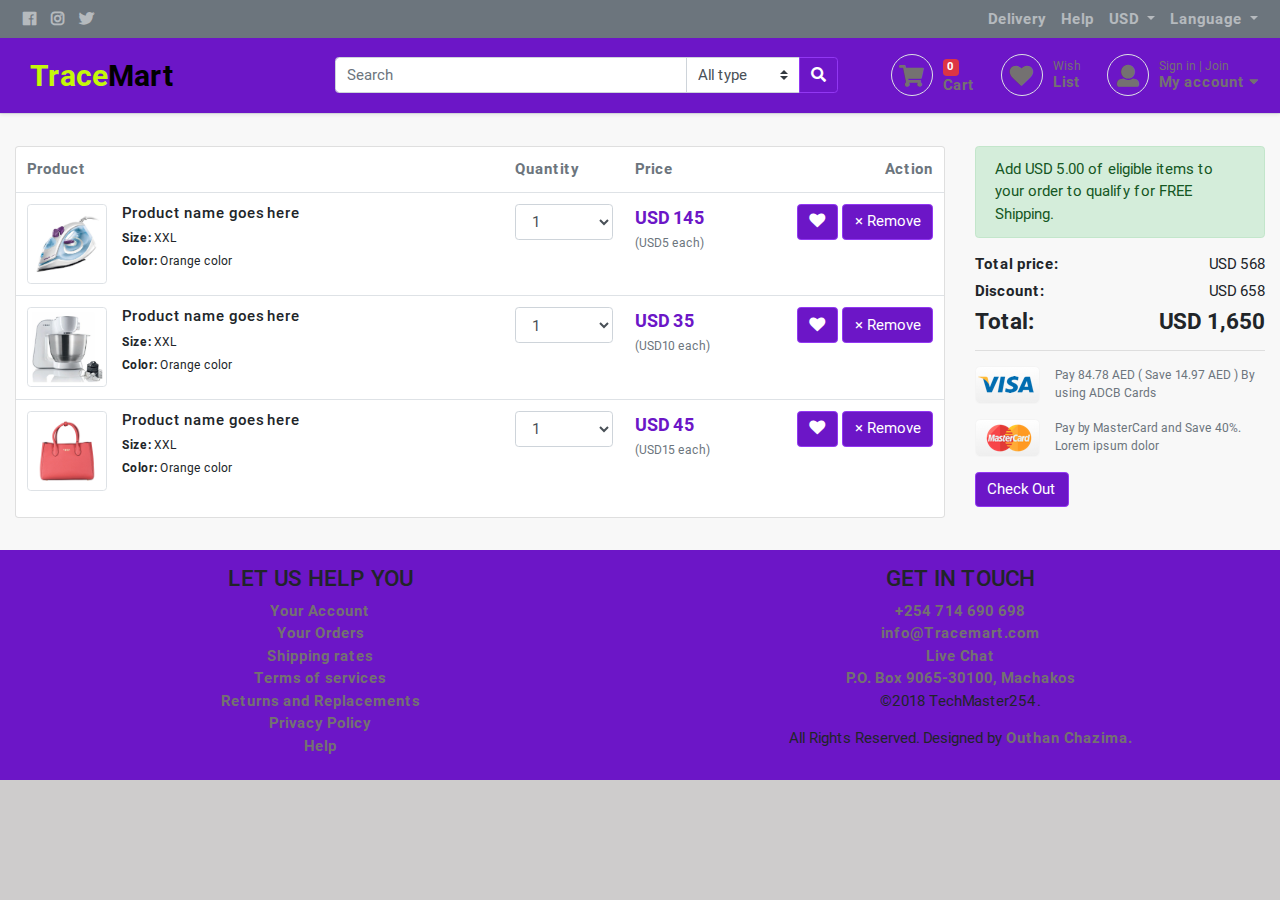
<file: wishlist.html>
<!DOCTYPE html>
<html lang="en-US">

<head>
    <title>@Trace Mart</title>
    <meta charset="UTF-8">
    <meta name="viewport" content="width=device-width, initial-scale=1, shrink-to-fit=no">

    <!-- jQuery -->
    <script src="js/jquery-2.0.0.min.js" type="text/javascript"></script>

    <!-- Font awesome 5 -->
    <link href="fonts/fontawesome/css/fontawesome-all.min.css" type="text/css" rel="stylesheet">

    <!---Boostrap-->
    <script src="js/bootstrap.bundle.min.js" type="text/javascript"></script>
    <link href="css/bootstrap.css" rel="stylesheet" type="text/css" />

    <!-- plugin: fancybox  -->
    <script src="plugins/fancybox/fancybox.min.js" type="text/javascript"></script>
    <link href="plugins/fancybox/fancybox.min.css" type="text/css" rel="stylesheet">

    <!-- plugin: owl carousel  -->
    <link href="plugins/owlcarousel/assets/owl.carousel.min.css" rel="stylesheet">
    <link href="plugins/owlcarousel/assets/owl.theme.default.css" rel="stylesheet">
    <script src="plugins/owlcarousel/owl.carousel.min.js"></script>

    <!-- custom styles -->
    <link href="css/ui.css" rel="stylesheet" type="text/css" />
    <link href="css/responsive.css" rel="stylesheet" media="only screen and (max-width: 1200px)" />
    <link href="css/custom.css" rel="stylesheet" type="text/css" />

    <!-- custom javascript -->
    <script src="js/script.js" type="text/javascript"></script>


</head>

<body>
    <header class="section-header">
        <nav class="navbar navbar-top navbar-expand-lg navbar-dark bg-secondary">
            <div class="container">
                <button class="navbar-toggler" type="button" data-toggle="collapse" data-target="#navbarsExample07"
                    aria-controls="navbarsExample07" aria-expanded="false" aria-label="Toggle navigation">
                    <span class="navbar-toggler-icon"></span>
                </button>

                <div class="collapse navbar-collapse" id="navbarsExample07">
                    <ul class="navbar-nav mr-auto">
                        <li><a href="#" class="nav-link"> <i class="fab fa-facebook"></i> </a></li>
                        <li><a href="#" class="nav-link"> <i class="fab fa-instagram"></i> </a></li>
                        <li><a href="#" class="nav-link"> <i class="fab fa-twitter"></i> </a></li>
                    </ul>
                    <ul class="navbar-nav">
                        <li class="nav-item"><a href="#" class="nav-link"> Delivery </a></li>
                        <li class="nav-item"><a href="#" class="nav-link"> Help </a></li>
                        <li class="nav-item dropdown"><a href="#" class="nav-link dropdown-toggle" data-toggle="dropdown">
                                USD </a>
                            <ul class="dropdown-menu dropdown-menu-right">
                                <li><a class="dropdown-item" href="#">EUR</a></li>
                                <li><a class="dropdown-item" href="#">AED</a></li>
                                <li><a class="dropdown-item" href="#">RUBL </a></li>
                            </ul>
                        </li>
                        <li class="nav-item dropdown"><a href="#" class="nav-link dropdown-toggle" data-toggle="dropdown">
                                Language </a>
                            <ul class="dropdown-menu dropdown-menu-right">
                                <li><a class="dropdown-item" href="#">English</a></li>
                                <li><a class="dropdown-item" href="#">Arabic</a></li>
                                <li><a class="dropdown-item" href="#">Russian </a></li>
                            </ul>
                        </li>
                    </ul> <!-- navbar-nav.// -->
                </div> <!-- collapse.// -->
            </div>
        </nav>

        <section class="header-main shadow-sm">
            <div class="container">
                <div class="row align-items-center">
                    <div class="col-lg-3 col-sm-4">
                        <div class="brand-wrap">
                            <a href="index.html"><span class="logo1">Trace</span><span class="logo2">Mart</span></a>
                        </div> <!-- brand-wrap.// -->
                    </div>
                    <div class="col-lg-4 col-xl-5 col-sm-8">
                        <form action="productlistings.html" class="search-wrap">
                            <div class="input-group w-100">
                                <input type="text" class="form-control" style="width:55%;" placeholder="Search">
                                <select class="custom-select" name="category_name">
                                    <option value="">All type</option>
                                    <option value="codex">Phones</option>
                                    <option value="comments">Computers</option>
                                    <option value="content">Accesories</option>
                                </select>
                                <div class="input-group-append">
                                    <button class="btn btn-primary" type="submit">
                                        <i class="fa fa-search"></i>
                                    </button>
                                </div>
                            </div>
                        </form> <!-- search-wrap .end// -->
                    </div> <!-- col.// -->
                    <div class="col-lg-5 col-xl-4 col-sm-12">
                        <div class="widgets-wrap float-right">
                            <a href="cart.html" class="widget-header mr-3">
                                <div class="icontext">
                                    <div class="icon-wrap"><i class="icon-sm round border fa fa-shopping-cart"></i></div>
                                    <div class="text-wrap">
                                        <span class="small badge badge-danger">0</span>
                                        <div>Cart</div>
                                    </div>
                                </div>
                            </a>
                            <a href="wishlist.html" class="widget-header mr-3">
                                <div class="icontext">
                                    <div class="icon-wrap"><i class="icon-sm round border fa fa-heart"></i></div>
                                    <div class="text-wrap">
                                        <small>Wish</small>
                                        <div>List</div>
                                    </div>
                                </div>
                            </a>
                            <div class="widget-header dropdown">
                                <a href="#" data-toggle="dropdown" data-offset="20,10">
                                    <div class="icontext">
                                        <div class="icon-wrap"><i class="icon-sm round border fa fa-user"></i></div>
                                        <div class="text-wrap">
                                            <small>Sign in | Join</small>
                                            <div>My account <i class="fa fa-caret-down"></i> </div>
                                        </div>
                                    </div>
                                </a>
                                <div class="dropdown-menu dropdown-menu-right">
                                    <form class="px-4 py-3">
                                        <div class="form-group">
                                            <label>Email address</label>
                                            <input type="email" class="form-control" placeholder="email@example.com">
                                        </div>
                                        <div class="form-group">
                                            <label>Password</label>
                                            <input type="password" class="form-control" placeholder="Password">
                                        </div>
                                        <button type="submit" class="btn btn-primary">Sign in</button>
                                    </form>
                                    <hr class="dropdown-divider">
                                    <a class="dropdown-item" href="signup.html">Have account? Sign up</a>
                                    <a class="dropdown-item" href="forgotPassword.html">Forgot password?</a>
                                </div> <!--  dropdown-menu .// -->
                            </div> <!-- widget-header .// -->
                        </div> <!-- widgets-wrap.// -->
                    </div> <!-- col.// -->
                </div> <!-- row.// -->
            </div> <!-- container.// -->
        </section> <!-- header-main .// -->
    </header> <!-- section-header.// -->

    <!-- END OF HEADER SECTION -->

    <!-- START OF THE MAIN SECTIONS -->

    <!-- SHOPPING CART -->

    <section class="section-content bg padding-y border-top">
        <div class="container">

            <div class="row">
                <main class="col-sm-9">

                    <div class="card">
                        <table class="table table-hover shopping-cart-wrap">
                            <thead class="text-muted">
                                <tr>
                                    <th scope="col">Product</th>
                                    <th scope="col" width="120">Quantity</th>
                                    <th scope="col" width="120">Price</th>
                                    <th scope="col" class="text-right" width="200">Action</th>
                                </tr>
                            </thead>
                            <tbody>
                                <tr>
                                    <td>
                                        <figure class="media">
                                            <div class="img-wrap"><img src="images/items/1.jpg" class="img-thumbnail img-sm"></div>
                                            <figcaption class="media-body">
                                                <h6 class="title text-truncate">Product name goes here </h6>
                                                <dl class="dlist-inline small">
                                                    <dt>Size: </dt>
                                                    <dd>XXL</dd>
                                                </dl>
                                                <dl class="dlist-inline small">
                                                    <dt>Color: </dt>
                                                    <dd>Orange color</dd>
                                                </dl>
                                            </figcaption>
                                        </figure>
                                    </td>
                                    <td>
                                        <select class="form-control">
                                            <option>1</option>
                                            <option>2</option>
                                            <option>3</option>
                                            <option>4</option>
                                        </select>
                                    </td>
                                    <td>
                                        <div class="price-wrap">
                                            <var class="price">USD 145</var>
                                            <small class="text-muted">(USD5 each)</small>
                                        </div> <!-- price-wrap .// -->
                                    </td>
                                    <td class="text-right">
                                        <a data-original-title="Save to Wishlist" title="" href="" class="btn btn-outline-success"
                                            data-toggle="tooltip"> <i class="fa fa-heart"></i></a>
                                        <a href="" class="btn btn-outline-danger"> × Remove</a>
                                    </td>
                                </tr>
                                <tr>
                                    <td>
                                        <figure class="media">
                                            <div class="img-wrap"><img src="images/items/2.jpg" class="img-thumbnail img-sm"></div>
                                            <figcaption class="media-body">
                                                <h6 class="title text-truncate">Product name goes here </h6>
                                                <dl class="dlist-inline small">
                                                    <dt>Size: </dt>
                                                    <dd>XXL</dd>
                                                </dl>
                                                <dl class="dlist-inline small">
                                                    <dt>Color: </dt>
                                                    <dd>Orange color</dd>
                                                </dl>
                                            </figcaption>
                                        </figure>
                                    </td>
                                    <td>
                                        <select class="form-control">
                                            <option>1</option>
                                            <option>2</option>
                                            <option>3</option>
                                            <option>4</option>
                                        </select>
                                    </td>
                                    <td>
                                        <div class="price-wrap">
                                            <var class="price">USD 35</var>
                                            <small class="text-muted">(USD10 each)</small>
                                        </div> <!-- price-wrap .// -->
                                    </td>
                                    <td class="text-right">
                                        <a data-original-title="Save to Wishlist" title="" href="" class="btn btn-outline-success"
                                            data-toggle="tooltip"> <i class="fa fa-heart"></i></a>
                                        <a href="" class="btn btn-outline-danger btn-round"> × Remove</a>
                                    </td>
                                </tr>
                                <tr>
                                    <td>
                                        <figure class="media">
                                            <div class="img-wrap"><img src="images/items/3.jpg" class="img-thumbnail img-sm"></div>
                                            <figcaption class="media-body">
                                                <h6 class="title text-truncate">Product name goes here </h6>
                                                <dl class="dlist-inline small">
                                                    <dt>Size: </dt>
                                                    <dd>XXL</dd>
                                                </dl>
                                                <dl class="dlist-inline small">
                                                    <dt>Color: </dt>
                                                    <dd>Orange color</dd>
                                                </dl>
                                            </figcaption>
                                        </figure>
                                    </td>
                                    <td>
                                        <select class="form-control">
                                            <option>1</option>
                                            <option>2</option>
                                            <option>3</option>
                                            <option>4</option>
                                        </select>
                                    </td>
                                    <td>
                                        <div class="price-wrap">
                                            <var class="price">USD 45</var>
                                            <small class="text-muted">(USD15 each)</small>
                                        </div> <!-- price-wrap .// -->
                                    </td>
                                    <td class="text-right">
                                        <a data-original-title="Save to Wishlist" title="" href="" class="btn btn-outline-success"
                                            data-toggle="tooltip"> <i class="fa fa-heart"></i></a>
                                        <a href="" class="btn btn-outline-danger btn-round"> × Remove</a>
                                    </td>
                                </tr>
                            </tbody>
                        </table>
                    </div> <!-- card.// -->

                </main> <!-- col.// -->
                <aside class="col-sm-3">
                    <p class="alert alert-success">Add USD 5.00 of eligible items to your order to qualify for FREE
                        Shipping. </p>
                    <dl class="dlist-align">
                        <dt>Total price: </dt>
                        <dd class="text-right">USD 568</dd>
                    </dl>
                    <dl class="dlist-align">
                        <dt>Discount:</dt>
                        <dd class="text-right">USD 658</dd>
                    </dl>
                    <dl class="dlist-align h4">
                        <dt>Total:</dt>
                        <dd class="text-right"><strong>USD 1,650</strong></dd>
                    </dl>
                    <hr>
                    <figure class="itemside mb-3">
                        <aside class="aside"><img src="images/icons/pay-visa.png"></aside>
                        <div class="text-wrap small text-muted">
                            Pay 84.78 AED ( Save 14.97 AED )
                            By using ADCB Cards
                        </div>
                    </figure>
                    <figure class="itemside mb-3">
                        <aside class="aside"> <img src="images/icons/pay-mastercard.png"> </aside>
                        <div class="text-wrap small text-muted">
                            Pay by MasterCard and Save 40%. <br>
                            Lorem ipsum dolor
                        </div>
                    </figure>
                    <a href="cart.html" class="btn btn primary">Check Out</a>



                </aside> <!-- col.// -->

            </div> <!-- container .//  -->

    </section>
    <!-- ========================= SECTION CONTENT END// ========================= -->

  
    <footer class="section-footer ">
        <div class="container-fluid">
            <section class="footer-bottom row">
                <div class="col-sm fot-cat">
                    <h4>LET US HELP YOU</h4>

                    <li><a href="login.html">Your Account</a></li>
                    <li><a href="cart.html">Your Orders</a></li>
                    <li><a href="toc.html">Shipping rates</a></li>
                    <li><a href="toc.html">Terms of services</a></li>
                    <li><a href="toc.html">Returns and Replacements</a></li>
                    <li><a href="privacyPolicy.html">Privacy Policy</a></li>
                    <li><a href="#">Help</a></li>

                </div>
                <div class="col-sm fot-cat">
                    <h4>GET IN TOUCH</h4>
                    <li><a href="#"><i class="gtco-quick-contact icon-phone"></i> +254 714 690 698</a></li>
                    <li><a href="#"><i class="igtco-quick-contact icon-mail2"></i> info@Tracemart.com</a></li>
                    <li><a href="#"><i class="gtco-quick-contact icon-chat"></i> Live Chat</a></li>
                    <li><a href="#"><i class="gtco-quick-contact icon-box"></i> P.O. Box 9065-30100, Machakos</a></li>

                    <p>&copy;2018 TechMaster254.</p>
                    <p>All Rights Reserved. Designed by <a href="#">Outhan Chazima. </a></p>
                </div>

            </section> <!-- //footer-top -->
        </div><!-- //container -->
    </footer>
    <!-- ========================= FOOTER END // ========================= -->

</body>

</html>
</file>
<file: css/ui.css>
@import url("../fonts/roboto/font.css");
html {
  font-size: 15px;
  margin: 0px;
  padding: 0px;
  list-style: none;
  background-color: #cecccc;

 }

/* ================== HELPERS  =================== */
a{
  color: rgb(116, 113, 113);
  font-weight: bold;
}

a:hover {
  color: #9eb649;
  text-decoration: none; }

.img-wrap {
  text-align: center;
  display: block; }
  .img-wrap img {
    max-width: 100%; }

.icon-wrap {
  text-align: center; }

.zoom-in {
  -webkit-transition: -webkit-transform ease .3s;
  transition: -webkit-transform ease .3s;
  transition: transform ease .3s;
  transition: transform ease .3s, -webkit-transform ease .3s; }

.zoom-wrap:hover .zoom-in {
  -webkit-transform: scale(1.1);
          transform: scale(1.1);
  -webkit-transition: -webkit-transform ease .3s;
  transition: -webkit-transform ease .3s;
  transition: transform ease .3s;
  transition: transform ease .3s, -webkit-transform ease .3s; }

/* =================  DEFINED VARIABLES =================== */
.icon-xs, .icon-sm, .icon-md, .icon-lg {
  display: inline-block;
  text-align: center; }

.icon-xs {
  width: 32px;
  height: 32px;
  line-height: 32px;
  font-size: 16px; }

.icon-sm {
  width: 42px;
  height: 42px;
  line-height: 42px;
  font-size: 22px; }

.icon-md {
  width: 60px;
  height: 60px;
  line-height: 60px;
  font-size: 32px; }

.icon-lg {
  width: 80px;
  height: 80px;
  line-height: 80px;
  font-size: 42px; }

.img-xs, .img-sm, .img-md, .img-lg {
  -o-object-fit: cover;
     object-fit: cover; }

.img-xs {
  width: 40px;
  height: 40px; }

.img-sm {
  width: 80px;
  height: 80px; }

.img-md {
  width: 160px;
  height: 160px; }

.img-lg {
  width: 400px;
  height: 300px; }

.center-xy {
  top: 50%;
  left: 50%;
  position: absolute;
  -webkit-transform: translate(-50%, -50%);
          transform: translate(-50%, -50%); }

.center-y {
  top: 50%;
  position: absolute;
  -webkit-transform: translateY(-50%);
          transform: translateY(-50%); }

.center-x {
  left: 50%;
  position: absolute;
  -webkit-transform: translateX(-50%);
          transform: translateX(-50%); }

.center {
  margin-left: auto;
  margin-right: auto; }

.overflow-h {
  overflow: hidden; }

.flip-h {
  -webkit-transform: scaleX(-1);
          transform: scaleX(-1); }

.card-body-lg {
  padding: 2rem; }

.shadow-in {
  -webkit-box-shadow: inset 0 2px 4px rgba(51, 51, 51, 0.4);
          box-shadow: inset 0 2px 4px rgba(51, 51, 51, 0.4); }

.vh-100 {
  height: 100vh; }

.vh-90 {
  height: 90vh; }

.vh-80 {
  height: 80vh; }

.vh-70 {
  height: 70vh; }

.vh-60 {
  height: 60vh; }

.vh-50 {
  height: 50vh; }

[class*="hover-"] {
  -webkit-transition: .5s;
  transition: .5s; }

.hover-shadow:hover {
  -webkit-box-shadow: 0 4px 15px rgba(51, 51, 51, 0.5);
          box-shadow: 0 4px 15px rgba(51, 51, 51, 0.5);
  -webkit-transition: .5s;
  transition: .5s; }

.hover-bg:hover {
  background: #007bff;
  /* For browsers that do not support gradients */
  /* For Safari 5.1 to 6.0 */
  /* For Opera 11.1 to 12.0 */
  /* For Firefox 3.6 to 15 */
  background: -webkit-gradient(linear, left top, right bottom, from(#007bff), to(#007bff));
  background: linear-gradient(to bottom right, #007bff, #007bff);
  /* Standard syntax */
  -webkit-transition: .5s;
  transition: .5s; }

.hover-zoom:hover {
  -webkit-transition: .5s;
  transition: .5s;
  -webkit-transform: scaleX(1);
          transform: scaleX(1); }

/* ========== input with icon ==========  */
.input-icon {
  position: relative; }
  .input-icon i + input, .input-icon i + select {
    padding-left: 36px; }
  .input-icon i {
    position: absolute;
    color: #ccc;
    z-index: 9;
    left: 7px;
    top: 4px;
    width: 24px;
    text-align: center;
    padding: 7px 0; }

.form-inline .form-control-sm[type="number"] {
  max-width: 100px; }

/* ========== borders ========== */
.border {
  border: 1px solid #dee2e6; }

.border-left-white {
  border-left: 1px solid rgba(255, 255, 255, 0.3); }

.border-right-white {
  border-right: 1px solid rgba(255, 255, 255, 0.3); }

.border-top-white {
  border-top: 1px solid rgba(255, 255, 255, 0.3); }

.border-bottom-white {
  border-bottom: 1px solid rgba(255, 255, 255, 0.3); }

.circle {
  border-radius: 100%; }

.round {
  border-radius: 200px; }

/* ============== spacing ============== */
.padding-y {
  padding-top: 32px;
  padding-bottom: 32px; }

.padding-top {
  padding-top: 32px; }

.padding-bottom {
  padding-bottom: 32px; }

.padding-y-lg {
  padding-top: 60px;
  padding-bottom: 50px; }

.padding-top-lg {
  padding-top: 60px; }

.padding-bottom-lg {
  padding-bottom: 60px; }

.padding-y-sm {
  padding-top: 16px;
  padding-bottom: 16px; }

.padding-top-sm {
  padding-top: 16px; }

.padding-bottom-sm {
  padding-bottom: 16px; }

.nopadding {
  padding: 0px; }

.p0 {
  padding: 0px; }

.p5 {
  padding: 5px; }

.p7 {
  padding: 7px; }

.p10 {
  padding: 10px; }

.p15 {
  padding: 15px; }

.p20 {
  padding: 20px; }

.p30 {
  padding: 30px; }

.p40 {
  padding: 40px; }

.p50 {
  padding: 50px; }

.p60 {
  padding: 60px; }

.nomargin {
  margin: 0px; }

.m0 {
  margin: 0px; }

.m5 {
  margin: 5px; }

.m7 {
  margin: 7px; }

.m10 {
  margin: 10px; }

.m15 {
  margin: 15px; }

.m30 {
  margin: 30px; }

.m40 {
  margin: 40px; }

.m50 {
  margin: 50px; }

.m60 {
  margin: 60px; }

.relative {
  position: relative; }

.absolute {
  position: absolute; }

var {
  font-style: normal; }

figure {
  margin-bottom: 0; }

.form-noborder input, .form-noborder select, .form-noborder .btn {
  border: none; }
.form-noborder select.form-control-lg:not([size]):not([multiple]) {
  height: 2.875rem; }

/* all clearfix */
article:after,
.form-group:after {
  display: block;
  clear: both;
  content: ""; }

.border-cols:not(:last-child) {
  border-bottom: 1px solid #dee2e6; }

.border-cols > [class*="col-"] {
  overflow: hidden;
  border-color: #dee2e6;
  border-width: 0 0 0 1px;
  border-style: solid; }

/* -------------------- small grid gutter --------------------- */
.row-sm {
  margin-right: -7px;
  margin-left: -7px;
  display: -ms-flexbox;
  display: -webkit-box;
  display: flex;
  -ms-flex-wrap: wrap;
  flex-wrap: wrap; }

.row-sm > [class^="col"] {
  padding-left: 7px;
  padding-right: 7px; }

.bg-white {
  background-color: #fff !important; }

.bg-white-50 {
  background-color: rgba(255, 255, 255, 0.5); }

.bg-dark-50 {
  background-color: rgba(0, 0, 0, 0.5); }

.bg-grad-primary {
  background: #3395ff;
  /* For browsers that do not support gradients */
  /* For Safari 5.1 to 6.0 */
  /* For Opera 11.1 to 12.0 */
  /* For Firefox 3.6 to 15 */
  background: -webkit-gradient(linear, left top, right bottom, from(#0062cc), to(#3395ff));
  background: linear-gradient(to bottom right, #0062cc, #3395ff);
  /* Standard syntax */ }

.bg {
  background-color: #f8f8f8 !important; }

.bg2 {
  background-color: #eceded !important; }

.bg-purple {
  background-color: #6f42c1; }

.bg-orange {
  background-color: #fd7e14; }

.bg-green {
  background-color: #28a745; }

.bg-blue {
  background-color: #007bff; }

.bg-pattern {
  background-image: url(../images/banners/bg-pattern.svg), linear-gradient(135deg, #007bff, #0062cc);
  background-size: cover, auto;
  background-repeat: no-repeat, repeat;
  background-position: 0px 0px, 50% 50%; }

.bg-img {
  overflow: hidden;
  background-color: #ddd;
  background-image: linear-gradient(135deg, rgba(51, 149, 255, 0.8), rgba(0, 98, 204, 0.9)), url("../images/banners/bg-cpu.jpg");
  background-position: 0px 0px, 50% 50%;
  background-size: auto  cover; }

.overlay-grad {
  position: relative; }
  .overlay-grad:before {
    position: absolute;
    content: "";
    display: block;
    top: 0;
    left: 0;
    right: 0;
    bottom: 0;
    opacity: .6;
    -webkit-transition: .5s;
    transition: .5s;
    background: #6c757d;
    /* For browsers that do not support gradients */
    /* For Safari 5.1 to 6.0 */
    /* For Opera 11.1 to 12.0 */
    /* For Firefox 3.6 to 15 */
    background: -webkit-gradient(linear, left top, right bottom, from(#007bff), to(#6c757d));
    background: linear-gradient(to bottom right, #007bff, #6c757d);
    /* Standard syntax */ }
  .overlay-grad:hover:before {
    opacity: .9; }

/* --------------------- titles ---------------------- */
.section-heading {
  margin-bottom: 20px;
  margin-top: 10px; }

.title-section {
  padding-right: 15px; }

.title-text {
  margin-top: 45px;
  margin-bottom: 20px; }

.title-category {
  margin: 0;
  padding: 1rem 1rem; }

.title-bg {
  padding: 7px 15px;
  color: #fff; }

.font-title {
  font-family: "Roboto", sans-serif; }

.text-lg {
  font-size: 125%; }

.word-limit {
  height: 40px;
  line-height: 20px; }

/* ==================  title element ================ */
.heading-line {
  position: relative; }
  .heading-line .title-section {
    position: relative;
    display: inline-block;
    padding-right: 15px;
    background-color: inherit;
    z-index: 2; }

.heading-line::before {
  top: 43%;
  border-top-style: solid;
  content: "";
  position: absolute;
  left: auto;
  right: 0;
  width: 100%;
  height: 0;
  border: 3px solid #E9EAEF;
  overflow: hidden; }

.b {
  font-weight: 600; }

.white {
  color: #fff; }

.black, .dark {
  color: #000; }

/* ==================  title helpers ================ */
.rtl {
  direction: rtl; }

.ltr {
  direction: ltr; }

.lh-sm {
  line-height: 1.2; }

.lh-lg {
  line-height: 1.6; }

/*! 
 * grid for 24 of 1 
 * made by bootstrap-ecommerce.com
*/
.col-1-24 {
  -webkit-box-flex: 0;
      -ms-flex: 0 0 4.1666666667%;
          flex: 0 0 4.1666666667%;
  max-width: 4.1666666667%; }

.col-2-24 {
  -webkit-box-flex: 0;
      -ms-flex: 0 0 8.3333333333%;
          flex: 0 0 8.3333333333%;
  max-width: 8.3333333333%; }

.col-3-24 {
  -webkit-box-flex: 0;
      -ms-flex: 0 0 12.5%;
          flex: 0 0 12.5%;
  max-width: 12.5%; }

.col-4-24 {
  -webkit-box-flex: 0;
      -ms-flex: 0 0 16.6666666667%;
          flex: 0 0 16.6666666667%;
  max-width: 16.6666666667%; }

.col-5-24 {
  -webkit-box-flex: 0;
      -ms-flex: 0 0 20.8333333333%;
          flex: 0 0 20.8333333333%;
  max-width: 20.8333333333%; }

.col-6-24 {
  -webkit-box-flex: 0;
      -ms-flex: 0 0 25%;
          flex: 0 0 25%;
  max-width: 25%; }

.col-7-24 {
  -webkit-box-flex: 0;
      -ms-flex: 0 0 29.1666666667%;
          flex: 0 0 29.1666666667%;
  max-width: 29.1666666667%; }

.col-8-24 {
  -webkit-box-flex: 0;
      -ms-flex: 0 0 33.3333333333%;
          flex: 0 0 33.3333333333%;
  max-width: 33.3333333333%; }

.col-9-24 {
  -webkit-box-flex: 0;
      -ms-flex: 0 0 37.5%;
          flex: 0 0 37.5%;
  max-width: 37.5%; }

.col-10-24 {
  -webkit-box-flex: 0;
      -ms-flex: 0 0 41.6666666667%;
          flex: 0 0 41.6666666667%;
  max-width: 41.6666666667%; }

.col-11-24 {
  -webkit-box-flex: 0;
      -ms-flex: 0 0 45.8333333333%;
          flex: 0 0 45.8333333333%;
  max-width: 45.8333333333%; }

.col-12-24 {
  -webkit-box-flex: 0;
      -ms-flex: 0 0 50%;
          flex: 0 0 50%;
  max-width: 50%; }

.col-13-24 {
  -webkit-box-flex: 0;
      -ms-flex: 0 0 54.1666666667%;
          flex: 0 0 54.1666666667%;
  max-width: 54.1666666667%; }

.col-14-24 {
  -webkit-box-flex: 0;
      -ms-flex: 0 0 58.3333333333%;
          flex: 0 0 58.3333333333%;
  max-width: 58.3333333333%; }

.col-15-24 {
  -webkit-box-flex: 0;
      -ms-flex: 0 0 62.5%;
          flex: 0 0 62.5%;
  max-width: 62.5%; }

.col-16-24 {
  -webkit-box-flex: 0;
      -ms-flex: 0 0 66.6666666667%;
          flex: 0 0 66.6666666667%;
  max-width: 66.6666666667%; }

.col-17-24 {
  -webkit-box-flex: 0;
      -ms-flex: 0 0 70.8333333333%;
          flex: 0 0 70.8333333333%;
  max-width: 70.8333333333%; }

.col-18-24 {
  -webkit-box-flex: 0;
      -ms-flex: 0 0 75%;
          flex: 0 0 75%;
  max-width: 75%; }

.col-19-24 {
  -webkit-box-flex: 0;
      -ms-flex: 0 0 79.1666666667%;
          flex: 0 0 79.1666666667%;
  max-width: 79.1666666667%; }

.col-20-24 {
  -webkit-box-flex: 0;
      -ms-flex: 0 0 83.3333333333%;
          flex: 0 0 83.3333333333%;
  max-width: 83.3333333333%; }

.col-21-24 {
  -webkit-box-flex: 0;
      -ms-flex: 0 0 87.5%;
          flex: 0 0 87.5%;
  max-width: 87.5%; }

.col-22-24 {
  -webkit-box-flex: 0;
      -ms-flex: 0 0 91.6666666667%;
          flex: 0 0 91.6666666667%;
  max-width: 91.6666666667%; }

.col-23-24 {
  -webkit-box-flex: 0;
      -ms-flex: 0 0 95.8333333333%;
          flex: 0 0 95.8333333333%;
  max-width: 95.8333333333%; }

.col-24, .col-24-24 {
  -webkit-box-flex: 0;
      -ms-flex: 0 0 100%;
          flex: 0 0 100%;
  max-width: 100%; }

.offset-1-24 {
  margin-left: 4.1666666667%; }

.offset-2-24 {
  margin-left: 8.3333333333%; }

.offset-3-24 {
  margin-left: 12.5%; }

.offset-4-24 {
  margin-left: 16.6666666667%; }

.offset-5-24 {
  margin-left: 20.8333333333%; }

.offset-6-24 {
  margin-left: 25%; }

.offset-7-24 {
  margin-left: 29.1666666667%; }

.offset-8-24 {
  margin-left: 33.3333333333%; }

.offset-9-24 {
  margin-left: 37.5%; }

.offset-10-24 {
  margin-left: 41.6666666667%; }

.offset-11-24 {
  margin-left: 45.8333333333%; }

.offset-12-24 {
  margin-left: 50%; }

.offset-13-24 {
  margin-left: 54.1666666667%; }

.offset-14-24 {
  margin-left: 58.3333333333%; }

.offset-15-24 {
  margin-left: 62.5%; }

.offset-16-24 {
  margin-left: 66.6666666667%; }

.offset-17-24 {
  margin-left: 70.8333333333%; }

.offset-18-24 {
  margin-left: 75%; }

.offset-19-24 {
  margin-left: 79.1666666667%; }

.offset-20-24 {
  margin-left: 83.3333333333%; }

.offset-21-24 {
  margin-left: 87.5%; }

.offset-22-24 {
  margin-left: 91.6666666667%; }

.offset-23-24 {
  margin-left: 95.8333333333%; }

@media (min-width: 576px) {
  .col-sm-1-24 {
    -webkit-box-flex: 0;
        -ms-flex: 0 0 4.1666666667%;
            flex: 0 0 4.1666666667%;
    max-width: 4.1666666667%; }

  .col-sm-2-24 {
    -webkit-box-flex: 0;
        -ms-flex: 0 0 8.3333333333%;
            flex: 0 0 8.3333333333%;
    max-width: 8.3333333333%; }

  .col-sm-3-24 {
    -webkit-box-flex: 0;
        -ms-flex: 0 0 12.5%;
            flex: 0 0 12.5%;
    max-width: 12.5%; }

  .col-sm-4-24 {
    -webkit-box-flex: 0;
        -ms-flex: 0 0 16.6666666667%;
            flex: 0 0 16.6666666667%;
    max-width: 16.6666666667%; }

  .col-sm-5-24 {
    -webkit-box-flex: 0;
        -ms-flex: 0 0 20.8333333333%;
            flex: 0 0 20.8333333333%;
    max-width: 20.8333333333%; }

  .col-sm-6-24 {
    -webkit-box-flex: 0;
        -ms-flex: 0 0 25%;
            flex: 0 0 25%;
    max-width: 25%; }

  .col-sm-7-24 {
    -webkit-box-flex: 0;
        -ms-flex: 0 0 29.1666666667%;
            flex: 0 0 29.1666666667%;
    max-width: 29.1666666667%; }

  .col-sm-8-24 {
    -webkit-box-flex: 0;
        -ms-flex: 0 0 33.3333333333%;
            flex: 0 0 33.3333333333%;
    max-width: 33.3333333333%; }

  .col-sm-9-24 {
    -webkit-box-flex: 0;
        -ms-flex: 0 0 37.5%;
            flex: 0 0 37.5%;
    max-width: 37.5%; }

  .col-sm-10-24 {
    -webkit-box-flex: 0;
        -ms-flex: 0 0 41.6666666667%;
            flex: 0 0 41.6666666667%;
    max-width: 41.6666666667%; }

  .col-sm-11-24 {
    -webkit-box-flex: 0;
        -ms-flex: 0 0 45.8333333333%;
            flex: 0 0 45.8333333333%;
    max-width: 45.8333333333%; }

  .col-sm-12-24 {
    -webkit-box-flex: 0;
        -ms-flex: 0 0 50%;
            flex: 0 0 50%;
    max-width: 50%; }

  .col-sm-13-24 {
    -webkit-box-flex: 0;
        -ms-flex: 0 0 54.1666666667%;
            flex: 0 0 54.1666666667%;
    max-width: 54.1666666667%; }

  .col-sm-14-24 {
    -webkit-box-flex: 0;
        -ms-flex: 0 0 58.3333333333%;
            flex: 0 0 58.3333333333%;
    max-width: 58.3333333333%; }

  .col-sm-15-24 {
    -webkit-box-flex: 0;
        -ms-flex: 0 0 62.5%;
            flex: 0 0 62.5%;
    max-width: 62.5%; }

  .col-sm-16-24 {
    -webkit-box-flex: 0;
        -ms-flex: 0 0 66.6666666667%;
            flex: 0 0 66.6666666667%;
    max-width: 66.6666666667%; }

  .col-sm-17-24 {
    -webkit-box-flex: 0;
        -ms-flex: 0 0 70.8333333333%;
            flex: 0 0 70.8333333333%;
    max-width: 70.8333333333%; }

  .col-sm-18-24 {
    -webkit-box-flex: 0;
        -ms-flex: 0 0 75%;
            flex: 0 0 75%;
    max-width: 75%; }

  .col-sm-19-24 {
    -webkit-box-flex: 0;
        -ms-flex: 0 0 79.1666666667%;
            flex: 0 0 79.1666666667%;
    max-width: 79.1666666667%; }

  .col-sm-20-24 {
    -webkit-box-flex: 0;
        -ms-flex: 0 0 83.3333333333%;
            flex: 0 0 83.3333333333%;
    max-width: 83.3333333333%; }

  .col-sm-21-24 {
    -webkit-box-flex: 0;
        -ms-flex: 0 0 87.5%;
            flex: 0 0 87.5%;
    max-width: 87.5%; }

  .col-sm-22-24 {
    -webkit-box-flex: 0;
        -ms-flex: 0 0 91.6666666667%;
            flex: 0 0 91.6666666667%;
    max-width: 91.6666666667%; }

  .col-sm-23-24 {
    -webkit-box-flex: 0;
        -ms-flex: 0 0 95.8333333333%;
            flex: 0 0 95.8333333333%;
    max-width: 95.8333333333%; }

  .col-sm-24, .col-sm-24-24 {
    -webkit-box-flex: 0;
        -ms-flex: 0 0 100%;
            flex: 0 0 100%;
    max-width: 100%; }

  .offset-sm-1-24 {
    margin-left: 4.1666666667%; }

  .offset-sm-2-24 {
    margin-left: 8.3333333333%; }

  .offset-sm-3-24 {
    margin-left: 12.5%; }

  .offset-sm-4-24 {
    margin-left: 16.6666666667%; }

  .offset-sm-5-24 {
    margin-left: 20.8333333333%; }

  .offset-sm-6-24 {
    margin-left: 25%; }

  .offset-sm-7-24 {
    margin-left: 29.1666666667%; }

  .offset-sm-8-24 {
    margin-left: 33.3333333333%; }

  .offset-sm-9-24 {
    margin-left: 37.5%; }

  .offset-sm-10-24 {
    margin-left: 41.6666666667%; }

  .offset-sm-11-24 {
    margin-left: 45.8333333333%; }

  .offset-sm-12-24 {
    margin-left: 50%; }

  .offset-sm-13-24 {
    margin-left: 54.1666666667%; }

  .offset-sm-14-24 {
    margin-left: 58.3333333333%; }

  .offset-sm-15-24 {
    margin-left: 62.5%; }

  .offset-sm-16-24 {
    margin-left: 66.6666666667%; }

  .offset-sm-17-24 {
    margin-left: 70.8333333333%; }

  .offset-sm-18-24 {
    margin-left: 75%; }

  .offset-sm-19-24 {
    margin-left: 79.1666666667%; }

  .offset-sm-20-24 {
    margin-left: 83.3333333333%; }

  .offset-sm-21-24 {
    margin-left: 87.5%; }

  .offset-sm-22-24 {
    margin-left: 91.6666666667%; }

  .offset-sm-23-24 {
    margin-left: 95.8333333333%; } }
@media (min-width: 768px) {
  .col-md-1-24 {
    -webkit-box-flex: 0;
        -ms-flex: 0 0 4.1666666667%;
            flex: 0 0 4.1666666667%;
    max-width: 4.1666666667%; }

  .col-md-2-24 {
    -webkit-box-flex: 0;
        -ms-flex: 0 0 8.3333333333%;
            flex: 0 0 8.3333333333%;
    max-width: 8.3333333333%; }

  .col-md-3-24 {
    -webkit-box-flex: 0;
        -ms-flex: 0 0 12.5%;
            flex: 0 0 12.5%;
    max-width: 12.5%; }

  .col-md-4-24 {
    -webkit-box-flex: 0;
        -ms-flex: 0 0 16.6666666667%;
            flex: 0 0 16.6666666667%;
    max-width: 16.6666666667%; }

  .col-md-5-24 {
    -webkit-box-flex: 0;
        -ms-flex: 0 0 20.8333333333%;
            flex: 0 0 20.8333333333%;
    max-width: 20.8333333333%; }

  .col-md-6-24 {
    -webkit-box-flex: 0;
        -ms-flex: 0 0 25%;
            flex: 0 0 25%;
    max-width: 25%; }

  .col-md-7-24 {
    -webkit-box-flex: 0;
        -ms-flex: 0 0 29.1666666667%;
            flex: 0 0 29.1666666667%;
    max-width: 29.1666666667%; }

  .col-md-8-24 {
    -webkit-box-flex: 0;
        -ms-flex: 0 0 33.3333333333%;
            flex: 0 0 33.3333333333%;
    max-width: 33.3333333333%; }

  .col-md-9-24 {
    -webkit-box-flex: 0;
        -ms-flex: 0 0 37.5%;
            flex: 0 0 37.5%;
    max-width: 37.5%; }

  .col-md-10-24 {
    -webkit-box-flex: 0;
        -ms-flex: 0 0 41.6666666667%;
            flex: 0 0 41.6666666667%;
    max-width: 41.6666666667%; }

  .col-md-11-24 {
    -webkit-box-flex: 0;
        -ms-flex: 0 0 45.8333333333%;
            flex: 0 0 45.8333333333%;
    max-width: 45.8333333333%; }

  .col-md-12-24 {
    -webkit-box-flex: 0;
        -ms-flex: 0 0 50%;
            flex: 0 0 50%;
    max-width: 50%; }

  .col-md-13-24 {
    -webkit-box-flex: 0;
        -ms-flex: 0 0 54.1666666667%;
            flex: 0 0 54.1666666667%;
    max-width: 54.1666666667%; }

  .col-md-14-24 {
    -webkit-box-flex: 0;
        -ms-flex: 0 0 58.3333333333%;
            flex: 0 0 58.3333333333%;
    max-width: 58.3333333333%; }

  .col-md-15-24 {
    -webkit-box-flex: 0;
        -ms-flex: 0 0 62.5%;
            flex: 0 0 62.5%;
    max-width: 62.5%; }

  .col-md-16-24 {
    -webkit-box-flex: 0;
        -ms-flex: 0 0 66.6666666667%;
            flex: 0 0 66.6666666667%;
    max-width: 66.6666666667%; }

  .col-md-17-24 {
    -webkit-box-flex: 0;
        -ms-flex: 0 0 70.8333333333%;
            flex: 0 0 70.8333333333%;
    max-width: 70.8333333333%; }

  .col-md-18-24 {
    -webkit-box-flex: 0;
        -ms-flex: 0 0 75%;
            flex: 0 0 75%;
    max-width: 75%; }

  .col-md-19-24 {
    -webkit-box-flex: 0;
        -ms-flex: 0 0 79.1666666667%;
            flex: 0 0 79.1666666667%;
    max-width: 79.1666666667%; }

  .col-md-20-24 {
    -webkit-box-flex: 0;
        -ms-flex: 0 0 83.3333333333%;
            flex: 0 0 83.3333333333%;
    max-width: 83.3333333333%; }

  .col-md-21-24 {
    -webkit-box-flex: 0;
        -ms-flex: 0 0 87.5%;
            flex: 0 0 87.5%;
    max-width: 87.5%; }

  .col-md-22-24 {
    -webkit-box-flex: 0;
        -ms-flex: 0 0 91.6666666667%;
            flex: 0 0 91.6666666667%;
    max-width: 91.6666666667%; }

  .col-md-23-24 {
    -webkit-box-flex: 0;
        -ms-flex: 0 0 95.8333333333%;
            flex: 0 0 95.8333333333%;
    max-width: 95.8333333333%; }

  .col-md-24, .col-md-24-24 {
    -webkit-box-flex: 0;
        -ms-flex: 0 0 100%;
            flex: 0 0 100%;
    max-width: 100%; }

  .offset-md-1-24 {
    margin-left: 4.1666666667%; }

  .offset-md-2-24 {
    margin-left: 8.3333333333%; }

  .offset-md-3-24 {
    margin-left: 12.5%; }

  .offset-md-4-24 {
    margin-left: 16.6666666667%; }

  .offset-md-5-24 {
    margin-left: 20.8333333333%; }

  .offset-md-6-24 {
    margin-left: 25%; }

  .offset-md-7-24 {
    margin-left: 29.1666666667%; }

  .offset-md-8-24 {
    margin-left: 33.3333333333%; }

  .offset-md-9-24 {
    margin-left: 37.5%; }

  .offset-md-10-24 {
    margin-left: 41.6666666667%; }

  .offset-md-11-24 {
    margin-left: 45.8333333333%; }

  .offset-md-12-24 {
    margin-left: 50%; }

  .offset-md-13-24 {
    margin-left: 54.1666666667%; }

  .offset-md-14-24 {
    margin-left: 58.3333333333%; }

  .offset-md-15-24 {
    margin-left: 62.5%; }

  .offset-md-16-24 {
    margin-left: 66.6666666667%; }

  .offset-md-17-24 {
    margin-left: 70.8333333333%; }

  .offset-md-18-24 {
    margin-left: 75%; }

  .offset-md-19-24 {
    margin-left: 79.1666666667%; }

  .offset-md-20-24 {
    margin-left: 83.3333333333%; }

  .offset-md-21-24 {
    margin-left: 87.5%; }

  .offset-md-22-24 {
    margin-left: 91.6666666667%; }

  .offset-md-23-24 {
    margin-left: 95.8333333333%; } }
@media (min-width: 992px) {
  .col-lg-1-24 {
    -webkit-box-flex: 0;
        -ms-flex: 0 0 4.1666666667%;
            flex: 0 0 4.1666666667%;
    max-width: 4.1666666667%; }

  .col-lg-2-24 {
    -webkit-box-flex: 0;
        -ms-flex: 0 0 8.3333333333%;
            flex: 0 0 8.3333333333%;
    max-width: 8.3333333333%; }

  .col-lg-3-24 {
    -webkit-box-flex: 0;
        -ms-flex: 0 0 12.5%;
            flex: 0 0 12.5%;
    max-width: 12.5%; }

  .col-lg-4-24 {
    -webkit-box-flex: 0;
        -ms-flex: 0 0 16.6666666667%;
            flex: 0 0 16.6666666667%;
    max-width: 16.6666666667%; }

  .col-lg-5-24 {
    -webkit-box-flex: 0;
        -ms-flex: 0 0 20.8333333333%;
            flex: 0 0 20.8333333333%;
    max-width: 20.8333333333%; }

  .col-lg-6-24 {
    -webkit-box-flex: 0;
        -ms-flex: 0 0 25%;
            flex: 0 0 25%;
    max-width: 25%; }

  .col-lg-7-24 {
    -webkit-box-flex: 0;
        -ms-flex: 0 0 29.1666666667%;
            flex: 0 0 29.1666666667%;
    max-width: 29.1666666667%; }

  .col-lg-8-24 {
    -webkit-box-flex: 0;
        -ms-flex: 0 0 33.3333333333%;
            flex: 0 0 33.3333333333%;
    max-width: 33.3333333333%; }

  .col-lg-9-24 {
    -webkit-box-flex: 0;
        -ms-flex: 0 0 37.5%;
            flex: 0 0 37.5%;
    max-width: 37.5%; }

  .col-lg-10-24 {
    -webkit-box-flex: 0;
        -ms-flex: 0 0 41.6666666667%;
            flex: 0 0 41.6666666667%;
    max-width: 41.6666666667%; }

  .col-lg-11-24 {
    -webkit-box-flex: 0;
        -ms-flex: 0 0 45.8333333333%;
            flex: 0 0 45.8333333333%;
    max-width: 45.8333333333%; }

  .col-lg-12-24 {
    -webkit-box-flex: 0;
        -ms-flex: 0 0 50%;
            flex: 0 0 50%;
    max-width: 50%; }

  .col-lg-13-24 {
    -webkit-box-flex: 0;
        -ms-flex: 0 0 54.1666666667%;
            flex: 0 0 54.1666666667%;
    max-width: 54.1666666667%; }

  .col-lg-14-24 {
    -webkit-box-flex: 0;
        -ms-flex: 0 0 58.3333333333%;
            flex: 0 0 58.3333333333%;
    max-width: 58.3333333333%; }

  .col-lg-15-24 {
    -webkit-box-flex: 0;
        -ms-flex: 0 0 62.5%;
            flex: 0 0 62.5%;
    max-width: 62.5%; }

  .col-lg-16-24 {
    -webkit-box-flex: 0;
        -ms-flex: 0 0 66.6666666667%;
            flex: 0 0 66.6666666667%;
    max-width: 66.6666666667%; }

  .col-lg-17-24 {
    -webkit-box-flex: 0;
        -ms-flex: 0 0 70.8333333333%;
            flex: 0 0 70.8333333333%;
    max-width: 70.8333333333%; }

  .col-lg-18-24 {
    -webkit-box-flex: 0;
        -ms-flex: 0 0 75%;
            flex: 0 0 75%;
    max-width: 75%; }

  .col-lg-19-24 {
    -webkit-box-flex: 0;
        -ms-flex: 0 0 79.1666666667%;
            flex: 0 0 79.1666666667%;
    max-width: 79.1666666667%; }

  .col-lg-20-24 {
    -webkit-box-flex: 0;
        -ms-flex: 0 0 83.3333333333%;
            flex: 0 0 83.3333333333%;
    max-width: 83.3333333333%; }

  .col-lg-21-24 {
    -webkit-box-flex: 0;
        -ms-flex: 0 0 87.5%;
            flex: 0 0 87.5%;
    max-width: 87.5%; }

  .col-lg-22-24 {
    -webkit-box-flex: 0;
        -ms-flex: 0 0 91.6666666667%;
            flex: 0 0 91.6666666667%;
    max-width: 91.6666666667%; }

  .col-lg-23-24 {
    -webkit-box-flex: 0;
        -ms-flex: 0 0 95.8333333333%;
            flex: 0 0 95.8333333333%;
    max-width: 95.8333333333%; }

  .col-lg-24, .col-lg-24-24 {
    -webkit-box-flex: 0;
        -ms-flex: 0 0 100%;
            flex: 0 0 100%;
    max-width: 100%; }

  .offset-lg-1-24 {
    margin-left: 4.1666666667%; }

  .offset-lg-2-24 {
    margin-left: 8.3333333333%; }

  .offset-lg-3-24 {
    margin-left: 12.5%; }

  .offset-lg-4-24 {
    margin-left: 16.6666666667%; }

  .offset-lg-5-24 {
    margin-left: 20.8333333333%; }

  .offset-lg-6-24 {
    margin-left: 25%; }

  .offset-lg-7-24 {
    margin-left: 29.1666666667%; }

  .offset-lg-8-24 {
    margin-left: 33.3333333333%; }

  .offset-lg-9-24 {
    margin-left: 37.5%; }

  .offset-lg-10-24 {
    margin-left: 41.6666666667%; }

  .offset-lg-11-24 {
    margin-left: 45.8333333333%; }

  .offset-lg-12-24 {
    margin-left: 50%; }

  .offset-lg-13-24 {
    margin-left: 54.1666666667%; }

  .offset-lg-14-24 {
    margin-left: 58.3333333333%; }

  .offset-lg-15-24 {
    margin-left: 62.5%; }

  .offset-lg-16-24 {
    margin-left: 66.6666666667%; }

  .offset-lg-17-24 {
    margin-left: 70.8333333333%; }

  .offset-lg-18-24 {
    margin-left: 75%; }

  .offset-lg-19-24 {
    margin-left: 79.1666666667%; }

  .offset-lg-20-24 {
    margin-left: 83.3333333333%; }

  .offset-lg-21-24 {
    margin-left: 87.5%; }

  .offset-lg-22-24 {
    margin-left: 91.6666666667%; }

  .offset-lg-23-24 {
    margin-left: 95.8333333333%; } }
@media (min-width: 1200px) {
  .col-xl-1-24 {
    -webkit-box-flex: 0;
        -ms-flex: 0 0 4.1666666667%;
            flex: 0 0 4.1666666667%;
    max-width: 4.1666666667%; }

  .col-xl-2-24 {
    -webkit-box-flex: 0;
        -ms-flex: 0 0 8.3333333333%;
            flex: 0 0 8.3333333333%;
    max-width: 8.3333333333%; }

  .col-xl-3-24 {
    -webkit-box-flex: 0;
        -ms-flex: 0 0 12.5%;
            flex: 0 0 12.5%;
    max-width: 12.5%; }

  .col-xl-4-24 {
    -webkit-box-flex: 0;
        -ms-flex: 0 0 16.6666666667%;
            flex: 0 0 16.6666666667%;
    max-width: 16.6666666667%; }

  .col-xl-5-24 {
    -webkit-box-flex: 0;
        -ms-flex: 0 0 20.8333333333%;
            flex: 0 0 20.8333333333%;
    max-width: 20.8333333333%; }

  .col-xl-6-24 {
    -webkit-box-flex: 0;
        -ms-flex: 0 0 25%;
            flex: 0 0 25%;
    max-width: 25%; }

  .col-xl-7-24 {
    -webkit-box-flex: 0;
        -ms-flex: 0 0 29.1666666667%;
            flex: 0 0 29.1666666667%;
    max-width: 29.1666666667%; }

  .col-xl-8-24 {
    -webkit-box-flex: 0;
        -ms-flex: 0 0 33.3333333333%;
            flex: 0 0 33.3333333333%;
    max-width: 33.3333333333%; }

  .col-xl-9-24 {
    -webkit-box-flex: 0;
        -ms-flex: 0 0 37.5%;
            flex: 0 0 37.5%;
    max-width: 37.5%; }

  .col-xl-10-24 {
    -webkit-box-flex: 0;
        -ms-flex: 0 0 41.6666666667%;
            flex: 0 0 41.6666666667%;
    max-width: 41.6666666667%; }

  .col-xl-11-24 {
    -webkit-box-flex: 0;
        -ms-flex: 0 0 45.8333333333%;
            flex: 0 0 45.8333333333%;
    max-width: 45.8333333333%; }

  .col-xl-12-24 {
    -webkit-box-flex: 0;
        -ms-flex: 0 0 50%;
            flex: 0 0 50%;
    max-width: 50%; }

  .col-xl-13-24 {
    -webkit-box-flex: 0;
        -ms-flex: 0 0 54.1666666667%;
            flex: 0 0 54.1666666667%;
    max-width: 54.1666666667%; }

  .col-xl-14-24 {
    -webkit-box-flex: 0;
        -ms-flex: 0 0 58.3333333333%;
            flex: 0 0 58.3333333333%;
    max-width: 58.3333333333%; }

  .col-xl-15-24 {
    -webkit-box-flex: 0;
        -ms-flex: 0 0 62.5%;
            flex: 0 0 62.5%;
    max-width: 62.5%; }

  .col-xl-16-24 {
    -webkit-box-flex: 0;
        -ms-flex: 0 0 66.6666666667%;
            flex: 0 0 66.6666666667%;
    max-width: 66.6666666667%; }

  .col-xl-17-24 {
    -webkit-box-flex: 0;
        -ms-flex: 0 0 70.8333333333%;
            flex: 0 0 70.8333333333%;
    max-width: 70.8333333333%; }

  .col-xl-18-24 {
    -webkit-box-flex: 0;
        -ms-flex: 0 0 75%;
            flex: 0 0 75%;
    max-width: 75%; }

  .col-xl-19-24 {
    -webkit-box-flex: 0;
        -ms-flex: 0 0 79.1666666667%;
            flex: 0 0 79.1666666667%;
    max-width: 79.1666666667%; }

  .col-xl-20-24 {
    -webkit-box-flex: 0;
        -ms-flex: 0 0 83.3333333333%;
            flex: 0 0 83.3333333333%;
    max-width: 83.3333333333%; }

  .col-xl-21-24 {
    -webkit-box-flex: 0;
        -ms-flex: 0 0 87.5%;
            flex: 0 0 87.5%;
    max-width: 87.5%; }

  .col-xl-22-24 {
    -webkit-box-flex: 0;
        -ms-flex: 0 0 91.6666666667%;
            flex: 0 0 91.6666666667%;
    max-width: 91.6666666667%; }

  .col-xl-23-24 {
    -webkit-box-flex: 0;
        -ms-flex: 0 0 95.8333333333%;
            flex: 0 0 95.8333333333%;
    max-width: 95.8333333333%; }

  .col-xl-24, .col-xl-24-24 {
    -webkit-box-flex: 0;
        -ms-flex: 0 0 100%;
            flex: 0 0 100%;
    max-width: 100%; }

  .offset-xl-1-24 {
    margin-left: 4.1666666667%; }

  .offset-xl-2-24 {
    margin-left: 8.3333333333%; }

  .offset-xl-3-24 {
    margin-left: 12.5%; }

  .offset-xl-4-24 {
    margin-left: 16.6666666667%; }

  .offset-xl-5-24 {
    margin-left: 20.8333333333%; }

  .offset-xl-6-24 {
    margin-left: 25%; }

  .offset-xl-7-24 {
    margin-left: 29.1666666667%; }

  .offset-xl-8-24 {
    margin-left: 33.3333333333%; }

  .offset-xl-9-24 {
    margin-left: 37.5%; }

  .offset-xl-10-24 {
    margin-left: 41.6666666667%; }

  .offset-xl-11-24 {
    margin-left: 45.8333333333%; }

  .offset-xl-12-24 {
    margin-left: 50%; }

  .offset-xl-13-24 {
    margin-left: 54.1666666667%; }

  .offset-xl-14-24 {
    margin-left: 58.3333333333%; }

  .offset-xl-15-24 {
    margin-left: 62.5%; }

  .offset-xl-16-24 {
    margin-left: 66.6666666667%; }

  .offset-xl-17-24 {
    margin-left: 70.8333333333%; }

  .offset-xl-18-24 {
    margin-left: 75%; }

  .offset-xl-19-24 {
    margin-left: 79.1666666667%; }

  .offset-xl-20-24 {
    margin-left: 83.3333333333%; }

  .offset-xl-21-24 {
    margin-left: 87.5%; }

  .offset-xl-22-24 {
    margin-left: 91.6666666667%; }

  .offset-xl-23-24 {
    margin-left: 95.8333333333%; } }
/* by default 24 grid cols full width */
[class^="col-"][class*="-24"] {
  position: relative;
  width: 100%;
  min-height: 1px;
  padding-right: 15px;
  padding-left: 15px; }

/* nogutter for 24 grid cols */
.no-gutters > [class*="col-"] {
  padding-right: 0 !important;
  padding-left: 0 !important; }

/* ================== SECTIONS =================== */
.navbar-top {
  padding: 0; }

.navbar-landing {
  -webkit-transition: .5s;
  transition: .5s;
  padding-top: 15px;
  padding-bottom: 15px;
  position: fixed;
  top: 0;
  z-index: 100;
  width: 100%; }

.navbar-landing.fixed-top {
  -webkit-transition: .5s;
  transition: .5s;
  padding-top: 7px;
  padding-bottom: 7px; }

/* ================== header main ==================  */
.header-main {
  background-color: #6c16c7;
  padding-top: 1rem;
  padding-bottom: 1rem; }

.brand-wrap .logo, .navbar-brand .logo {
  margin-right: 7px;
  max-height: 42px;
  display: inline-block; }
.brand-wrap .logo-text, .navbar-brand .logo-text {
  margin: 0;
  display: inline-block;
  font-size: 22px;
  font-weight: bold; 
  vertical-align: middle; }

.header-main {
  position: relative;
  width:100%;
 }

.widget-header {
  margin-left: 7px;
  margin-right: 7px;
  display: inline-block;
  position: relative; }
  .widget-header form {
    min-width: 280px; }
  .widget-header .title {
    display: block; }
  .widget-header .notify {
    position: absolute;
    top: -3px;
    right: -10px; }

/* desktop only */
/* desktop only .end */
/* ================ SECTION-FOOTER ==================  */

.section-footer{
  bottom: 0;
  width:100%;
  background-color: #6c16c7;
  text-align: center;
}
.section-footer ul a {
  color: inherit; }

.footer-top .title {
  font-weight: 600; }

.footer-bottom {
  padding: 15px 0; }

/* ================== PAGES =================== */
/* ================ PAGES HEADER ================== */
.section-pagetop {
  padding: 45px 0;
  background-repeat: no-repeat;
  background-size: cover; }
  .section-pagetop .title-page {
    color: #fff;
    opacity: .6; }

/* ================== PAGE DETAILS ==================  */
.gallery-wrap .img-big-wrap {
  margin-bottom: 10px;
  overflow: hidden;
  background-color: #fff; }
  .gallery-wrap .img-big-wrap a {
    text-align: center;
    display: block; }
  .gallery-wrap .img-big-wrap img {
    height: 450px;
    width: auto;
    display: inline-block;
    cursor: -webkit-zoom-in;
    cursor: zoom-in; }
.gallery-wrap .img-small-wrap {
  text-align: center; }
  .gallery-wrap .img-small-wrap .item-gallery {
    width: 60px;
    height: 60px;
    border: 1px solid #ddd;
    margin: 7px 2px;
    display: inline-block;
    overflow: hidden; }
  .gallery-wrap .img-small-wrap img {
    max-width: 100%;
    max-height: 100%;
    -o-object-fit: cover;
       object-fit: cover;
    border-radius: 4px;
    cursor: -webkit-zoom-in;
    cursor: zoom-in; }
    .gallery-wrap .img-small-wrap img:hover {
      -webkit-filter: brightness(1.1);
              filter: brightness(1.1);
      cursor: -webkit-zoom-in;
      cursor: zoom-in; }

/* ================== COMPONENTS =================== */
.owl-prev, .owl-next {
  z-index: 9;
  top: 50%;
  -webkit-transform: translateY(-50%);
          transform: translateY(-50%);
  position: absolute; }

.owl-prev {
  left: -30px;
  content: "<"; }

.owl-next {
  right: -30px;
  content: ">"; }

/* slider main */
.slider-main .owl-prev, .slider-main .owl-next {
  padding: 18px 7px;
  color: #FFF;
  background-color: rgba(0, 0, 0, 0.4); }
.slider-main .owl-nav [class*='owl-']:hover {
  background: #869791;
  color: #FFF; }
.slider-main .owl-prev {
  left: 0; }
.slider-main .owl-next {
  right: 0; }
.slider-main .item-slide {
  height: 325px; }
  .slider-main .item-slide img {
    min-width: 100%;
    min-height: 100%;
    -o-object-fit: cover;
       object-fit: cover; }

/* slide items  */
.slide-items .owl-prev, .slide-items .owl-next {
  top: 42%; }

.btn-facebook {
  background-color: #405D9D;
  color: #fff; }
  .btn-facebook:hover {
    color: #fff; }

.btn-instagram {
  background-color: #E52D27;
  color: #fff; }
  .btn-instagram:hover {
    color: #fff; }

.btn-youtube {
  background-color: #C8046C;
  color: #fff; }
  .btn-youtube:hover {
    color: #fff; }

.btn-twitter {
  background-color: #42AEEC;
  color: #fff; }
  .btn-twitter:hover {
    color: #fff; }

.itembox .icon-wrap {
  margin-bottom: 15px;
  margin-top: 7px; }
.itembox img {
  max-width: 100%; }

.itemside {
  position: relative;
  display: -webkit-inline-box;
  display: -ms-inline-flexbox;
  display: inline-flex;
  width: 100%; }
  .itemside .text-wrap {
    padding-left: 15px;
    padding-right: 7px; }
  .itemside .img-wrap {
    position: relative;
    border-radius: 0.25rem 0 0 0.25rem; }
  .itemside img {
    -o-object-fit: contain;
       object-fit: contain; }
  .itemside p, .itemside .title {
    margin-bottom: 0.5rem; }
  .itemside .img-bg {
    -o-object-fit: contain;
       object-fit: contain;
    position: absolute;
    right: 0;
    bottom: 0;
    max-height: 100px;
    bottom: 0;
    z-index: 0; }
  .itemside .card-body {
    position: relative;
    z-index: 3; }

.items-bordered-wrap .itemside:not(:last-child) {
  border-bottom: 1px solid #dee2e6;
  padding-bottom: 10px;
  margin-bottom: 10px; }

.itemlist {
  padding: 20px;
  border-bottom: 1px solid #eee; }

.list-inline {
  margin-bottom: 0; }

.list-inline-item {
  vertical-align: middle; }

/* --------- description list --------*/
[class*="dlist-"] {
  margin-bottom: 5px; }
  [class*="dlist-"] dd {
    margin-bottom: 0; }

.dlist-inline dt, .dlist-inline dd {
  display: inline-block; }

.dlist-align dt {
  width: 90px;
  float: left;
  word-wrap: break-word; }
.dlist-align dd {
  margin-left: 120px;
  vertical-align: baseline; }

/* -------------------- list.row--------------------- */
ul.row, ul.row-sm {
  list-style: none;
  padding: 0;
  margin-bottom: 0; }

/* ================= lists ================= */
[class*="list-"] li:after {
  visibility: hidden;
  display: block;
  content: "";
  overflow: hidden;
  height: 0;
  clear: both; }

.list-lg li {
  margin-bottom: 10px; }

.list-icon {
  list-style: none;
  padding: 0; }
  .list-icon li {
    margin-bottom: 10px; }
  .list-icon img {
    width: 30px;
    vertical-align: middle;
    margin-right: 15px; }
  .list-icon .icon {
    width: 22px;
    margin-right: 15px;
    vertical-align: middle;
    font-size: 20px;
    text-align: center; }
  .list-icon span {
    vertical-align: middle; }

.list-bullet {
  list-style: none;
  padding: 0; }

.list-bullet li {
  margin-bottom: 7px;
  position: relative;
  padding-left: 15px; }

.list-bullet li::before {
  content: " ";
  position: absolute;
  top: 45%;
  left: 0;
  width: 7px;
  height: 7px;
  margin: 0px 10px 0px 0px;
  background: #6c757d;
  border-radius: 7px; }

.list-check > li {
  list-style: none;
  position: relative; }
.list-check > li::before {
  font-family: 'Font Awesome 5 Free';
  font-weight: 900;
  color: #6c757d;
  position: absolute;
  top: 0px;
  left: 0;
  content: "\f00c";
  font-size: 16px;
  -webkit-font-smoothing: antialiased;
  display: inline-block; }

.list-icon {
  list-style: none;
  padding: 0; }
  .list-icon li {
    position: relative;
    padding-left: 30px; }
  .list-icon .icon {
    position: absolute;
    top: 3px;
    left: 0;
    font-size: 13px; }

.card-product {
  margin-bottom: 1rem;
  /* btn-overlay-bottom */ }
  .card-product:after {
    content: "";
    display: table;
    clear: both;
    visibility: hidden; }
  .card-product .img-wrap {
    border-radius: 0.2rem 0.2rem 0 0;
    overflow: hidden;
    position: relative;
    height: 220px;
    text-align: center; }
    .card-product .img-wrap img {
      max-height: 100%;
      max-width: 100%;
      width: auto;
      display: inline-block;
      -o-object-fit: cover;
         object-fit: cover; }
  .card-product .info-wrap {
    overflow: hidden;
    padding: 15px;
    border-top: 1px solid #eee; }
  .card-product .action-wrap {
    padding-top: 4px;
    margin-top: 4px; }
  .card-product .bottom-wrap {
    padding: 15px;
    border-top: 1px solid #eee; }
  .card-product .title {
    margin-top: 0; }
  .card-product .btn-overlay {
    -webkit-transition: .5s;
    transition: .5s;
    opacity: 0;
    left: 0;
    bottom: 0;
    color: #fff;
    width: 100%;
    padding: 5px 0;
    font-size: 12px;
    text-align: center;
    position: absolute;
    text-transform: uppercase;
    background: rgba(0, 0, 0, 0.5); }
  .card-product:hover .btn-overlay {
    opacity: 1; }
  .card-product:hover {
    -webkit-box-shadow: 0 4px 15px rgba(153, 153, 153, 0.3);
            box-shadow: 0 4px 15px rgba(153, 153, 153, 0.3);
    -webkit-transition: .5s;
    transition: .5s; }

.card-sm .img-wrap {
  height: 180px; }

.card-banner {
  display: -webkit-box;
  display: -ms-flexbox;
  display: flex;
  position: relative;
  overflow: hidden;
  background-color: #fff;
  background-size: cover;
  border-radius: 0.25rem; }
  .card-banner .card-body {
    background-size: cover;
    position: relative;
    z-index: 10; }
  .card-banner .img-bg {
    position: absolute;
    right: 0;
    bottom: 0;
    mix-blend-mode: multiply;
    max-width: 100%; }
  .card-banner .overlay {
    background-color: rgba(0, 0, 0, 0.65);
    z-index: 10;
    padding: 1.25rem;
    color: #fff; }
  .card-banner .overlay.bottom {
    bottom: 0;
    left: 0;
    position: absolute;
    width: 100%; }
  .card-banner .overlay.top {
    top: 0;
    left: 0;
    position: absolute;
    width: 100%; }
  .card-banner .overlay-cover {
    top: 0;
    left: 0;
    right: 0;
    bottom: 0;
    position: absolute;
    width: 100%; }
  .card-banner .overlay.left {
    top: 0;
    left: 0;
    bottom: 0;
    position: absolute; }
  .card-banner .text-bottom {
    position: absolute;
    left: 0;
    bottom: 0;
    left: 0;
    z-index: 10;
    width: 100%;
    padding: 7px 20px;
    padding-top: 30px;
    border-radius: 0 0 0.25rem 0.25rem;
    background: -webkit-gradient(linear, left top, left bottom, from(rgba(0, 0, 0, 0)), to(rgba(0, 0, 0, 0.8)));
    background: linear-gradient(to bottom, rgba(0, 0, 0, 0) 0%, rgba(0, 0, 0, 0.8) 100%);
    color: #fff; }

.banner-size-lg {
  height: 350px; }

.card .img-wrap {
  overflow: hidden; }

.icontext {
  display: -webkit-inline-box;
  display: -ms-inline-flexbox;
  display: inline-flex;
  -webkit-box-align: center;
      -ms-flex-align: center;
          align-items: center; }
  .icontext .icon-wrap {
    position: relative; }
  .icontext .text-wrap {
    line-height: 1.2;
    padding-left: 10px; }
  .icontext small, .icontext .title {
    display: block; }

.price-new, .price {
  margin-right: 5px; }

.price-old {
  color: #999; }

.notify {
  position: absolute;
  top: -4px;
  right: -10px;
  display: inline-block;
  padding: .25em .6em;
  font-size: 75%;
  line-height: 1;
  text-align: center;
  border-radius: 3rem;
  color: #fff;
  background-color: #dc3545; }

.icon-action {
  margin-top: 5px;
  float: right;
  font-size: 80%; }

.list-group .list-group-item {
  padding-bottom: .5rem; }
.list-group .title {
  margin-top: 5px;
  margin-bottom: 12px; }

.card-header .title {
  margin-bottom: 0;
  line-height: 1.5; }

.card-group-item {
  border-bottom: 1px solid #dee2e6; }
  .card-group-item .card-header {
    border-bottom: 0;
    background-color: #f9f9f9; }
  .card-group-item:last-child {
    border-bottom: 0; }

/* ====================== shopping-cart ==================== */
.shopping-cart-wrap img {
  max-width: 100px; }
.shopping-cart-wrap thead th {
  border-top: 0;
  border-bottom: 0; }
.shopping-cart-wrap .price {
  color: #6c16c7;
  font-size: 18px;
  font-weight: bold;
  margin-right: 5px;
  display: block; }

/* ====================== block ==================== */
.box {
  padding: 1rem 1.2rem;
  display: block;
  background: #fff;
  border-radius: 0.2rem;
  -webkit-box-shadow: 0 1px 3px rgba(51, 51, 51, 0.1);
          box-shadow: 0 1px 3px rgba(51, 51, 51, 0.1); }

/* --------- media element --------*/
.media .img-wrap {
  margin-right: 1rem; }

/* =================  ELEMENTS FOR PRODUCT =================== */
.badge-new {
  top: 7px;
  left: 7px;
  position: absolute;
  display: block;
  z-index: 10;
  padding: 2px 7px;
  font-size: 12px;
  background-color: #ef5f5f;
  color: #fff;
  border-radius: 4px; }

.badge-offer {
  display: block;
  position: absolute;
  top: 0px;
  right: 15px;
  z-index: 2; }
  .badge-offer b {
    background: #ef5f5f;
    padding: 4px;
    font-family: 'Bebas';
    font-weight: normal;
    text-align: center;
    color: #fff;
    font-size: 16px;
    display: inline-block;
    height: 36px;
    width: 50px;
    position: relative; }
  .badge-offer b:after {
    border-top: 7px solid #ef5f5f;
    border-left: 25px solid transparent;
    border-right: 25px solid transparent;
    content: "";
    height: 0;
    left: 0;
    position: absolute;
    top: 36px;
    width: 0; }

/* ================= RATINGS ============== */
.label-rating {
  margin-right: 10px;
  display: inline-block;
  vertical-align: middle; }

.stars-simple {
  margin-bottom: 7px; }
  .stars-simple i {
    color: orange; }
  .stars-simple small {
    color: #999;
    margin-left: 5px; }

/* rating-list */
.rating-stars {
  margin-right: 10px;
  display: inline-block;
  vertical-align: middle;
  list-style: none;
  margin: 0;
  padding: 0;
  position: relative;
  line-height: 1;
  white-space: nowrap;
  clear: both; }
  .rating-stars i {
    font-size: 14px;
    color: #ccc;
    display: inline; }
  .rating-stars li {
    display: block;
    text-overflow: clip;
    white-space: nowrap;
    z-index: 1; }
  .rating-stars li.stars-active {
    z-index: 2;
    position: absolute;
    top: 0;
    left: 0;
    overflow: hidden; }
    .rating-stars li.stars-active i {
      color: orange; }

.divider-text {
  position: relative;
  text-align: center;
  margin-top: 15px;
  margin-bottom: 15px; }
  .divider-text:after {
    content: "";
    position: absolute;
    width: 100%;
    border-bottom: 1px solid #ddd;
    top: 55%;
    left: 0;
    z-index: 1; }
  .divider-text span {
    background-color: #fff;
    padding: 7px;
    font-size: 12px;
    position: relative;
    z-index: 2; }

.menu-category {
  margin: 0;
  padding: 0; }
  .menu-category li {
    position: relative;
    display: block;
    border-bottom: 1px solid #dee2e6; }
  .menu-category > li > a {
    display: block;
    padding: 10px 15px; }
  .menu-category .submenu {
    display: none;
    margin: 0;
    padding: 0;
    -webkit-box-shadow: 5px 5px 15px rgba(0, 0, 0, 0.2);
            box-shadow: 5px 5px 15px rgba(0, 0, 0, 0.2);
    z-index: 20;
    position: absolute;
    left: 100%;
    top: 0;
    width: 250px;
    background: #fff; }
    .menu-category .submenu li {
      list-style: none; }
    .menu-category .submenu li a {
      padding: 7px 15px;
      display: block; }
  .menu-category li:hover {
    background: #f8f8f8;
    -webkit-transition: all 0.3s;
    transition: all 0.3s; }
  .menu-category li:hover .submenu {
    display: block;
    margin-left: 0px; }

/*# sourceMappingURL=ui.css.map */
</file>
<file: css/responsive.css>
@media (max-width: 1200px) {
  /* tablet devices */ }
@media (max-width: 992px) {
  /* small tablet devices */
  .slider-main .item-slide {
    height: auto; }

  .menu-category .submenu {
    max-width: 100%;
    left: 0;
    top: 100%; }

  .border-cols > [class*="col-"] {
    border-width: 0 0 1px 1px; } }
@media all and (max-width: 768px) {
  /* mobile devices */
  .navbar {
    padding: 1rem; }

  .navbar-landing {
    transition: .5s;
    padding-top: 7px;
    padding-bottom: 7px; }

  .nav-item .btn {
    margin: 7px 0 !important; }

  .list-inline-item {
    vertical-align: middle;
    margin-bottom: 5px;
    margin-top: 5px; }

  .section-header .logo, .header-main .logo {
    max-height: 30px;
    width: auto; }
  .section-header .logo-text, .header-main .logo-text {
    font-size: 24px; }
  .section-header .brand-wrap, .section-header .search-wrap, .section-header .widget-header, .header-main .brand-wrap, .header-main .search-wrap, .header-main .widget-header {
    margin-bottom: 1rem; } }

/*# sourceMappingURL=responsive.css.map */
</file>
<file: css/custom.css>
html, body, li {
    list-style: none;
}
.text{
    color:#6c16c7;
}
.text:hover{
    color: #3f0281;
}

.btn{
    background-color: #6c16c7;
    color: #ffffff;
    border-color: #9237f3;
}
.btn-block-plus{
    width:30%;
    margin: 0 35% ;
}
.btn:hover{
    background-color: #8e47da;
    color: #ffffff;
    border-color: #6c16c7;
}

.btn-outline-primary{
    background-color: #ffffff;
    color: #6c16c7;
    border-color: #6c16c7;
}

.btn-outline-primary:hover{
    background-color: #6c16c7;
    color: #ffffff;
    border-color: #6c16c7;
}

.card-sized{
    width:40%;
    margin:0 30%;
    margin-bottom: 20px;
}


/* HEADER SECTION */
.logo1{
    color: #c5f809;
    font-size: 30px;
    font-weight: bold;
    margin-left: 15px;   
}
.logo2{
    color:#000000;
    font-size: 30px;
    font-weight: bold;
}

/* FOOTER SECTION */

footer{
    width:100%;
    background-color: #6c16c7;
}

.col-footer{
    width:40%;
    float: left;
    text-align: justify;
    padding: 0% 5% 0% 5%;
}
.row-footer{
    clear: both;
    float:none;
    margin-left: 30%;
}

.aside{
    float: right;
}
</file>
